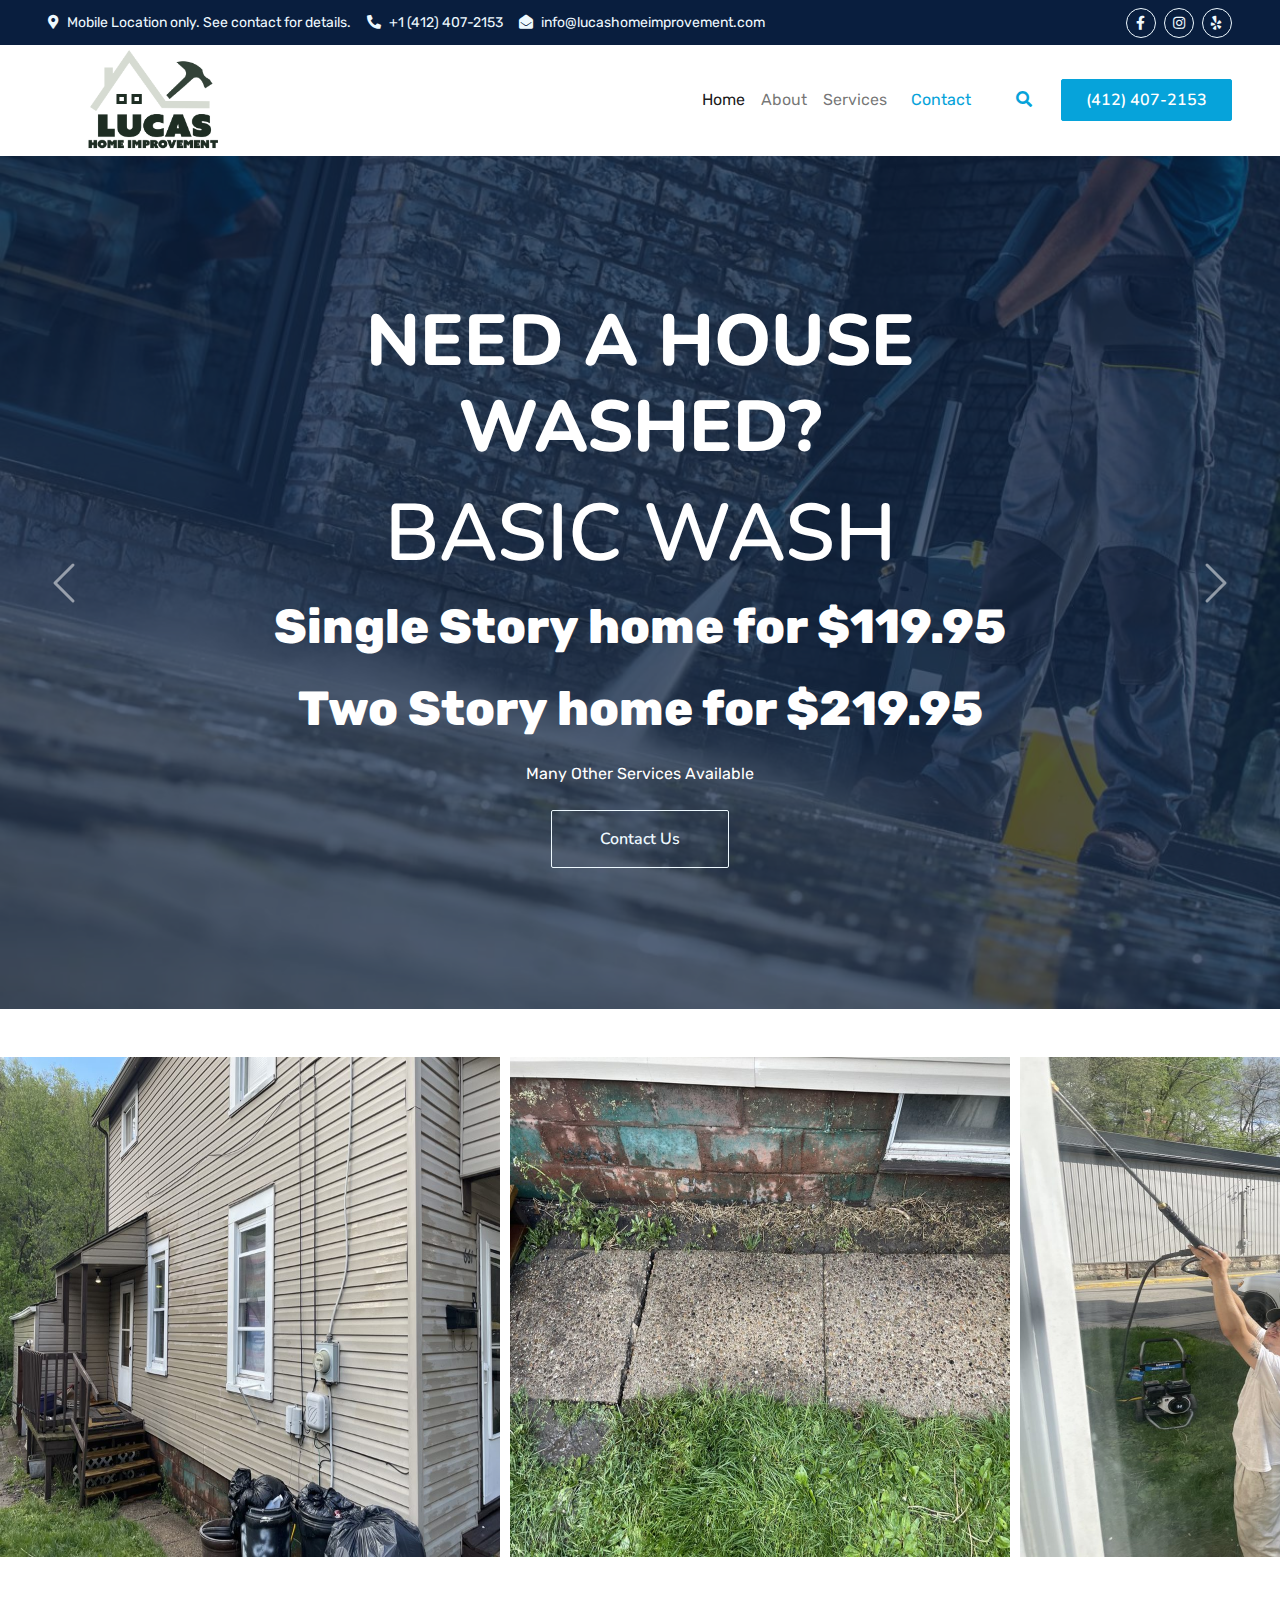
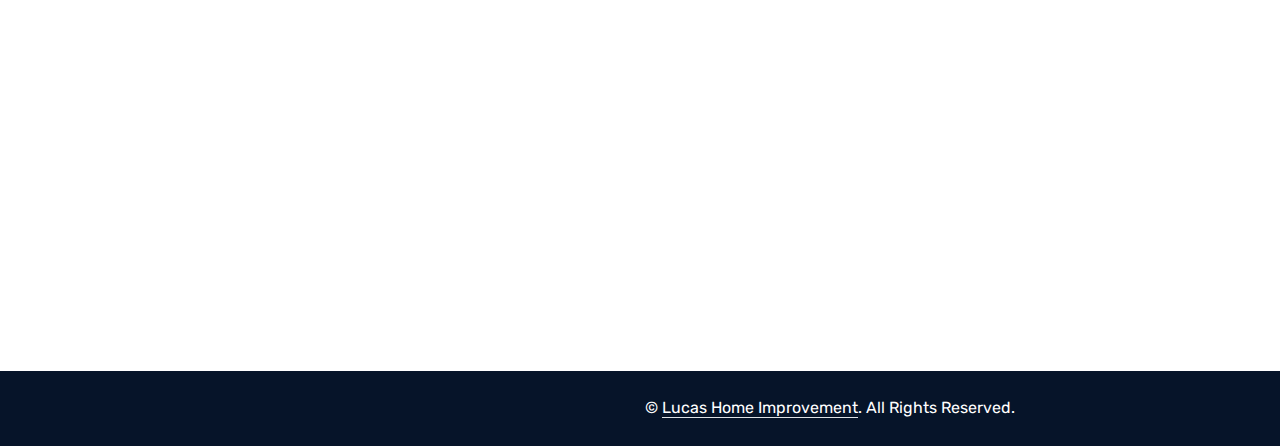
<file: index.html>
<!DOCTYPE html>
<html lang="en">

<head>
    <meta charset="utf-8">
    <title>Home - Lucas Home Improvement</title>
    <meta content="width=device-width, initial-scale=1.0" name="viewport">
    <meta content="Lucas Home Improvement" name="keywords">
    <meta content="Lucas Home Improvement" name="description">

    <!-- Favicon -->
    <link href="img/favicon.ico" rel="icon">

    <!-- Google Web Fonts -->
    <link rel="preconnect" href="https://fonts.googleapis.com">
    <link rel="preconnect" href="https://fonts.gstatic.com" crossorigin>
    <link href="https://fonts.googleapis.com/css2?family=Nunito:wght@400;600;700;800&family=Rubik:wght@400;500;600;700&display=swap" rel="stylesheet">

    <!-- Icon Font Stylesheet -->
    <link href="https://cdnjs.cloudflare.com/ajax/libs/font-awesome/5.10.0/css/all.min.css" rel="stylesheet">
    <link href="https://cdn.jsdelivr.net/npm/bootstrap-icons@1.4.1/font/bootstrap-icons.css" rel="stylesheet">

    <!-- Libraries Stylesheet -->
    <link href="lib/owlcarousel/assets/owl.carousel.min.css" rel="stylesheet">
    <link href="lib/animate/animate.min.css" rel="stylesheet">

    <!-- Customized Bootstrap Stylesheet -->
    <link href="css/bootstrap.min.css" rel="stylesheet">

    <!-- Template Stylesheet -->
    <link href="css/style.css" rel="stylesheet">
</head>

<body>
    <!-- Spinner Start -->
    <div id="spinner" class="show bg-white position-fixed translate-middle w-100 vh-100 top-50 start-50 d-flex align-items-center justify-content-center">
        <div class="spinner"></div>
    </div>
    <!-- Spinner End -->


    <!-- Topbar Start -->
    <div class="container-fluid bg-dark px-5 d-none d-lg-block">
        <div class="row gx-0">
            <div class="col-lg-8 text-center text-lg-start mb-2 mb-lg-0">
                <div class="d-inline-flex align-items-center" style="height: 45px;">
                    <small class="me-3 text-light"><i class="fa fa-map-marker-alt me-2"></i>Mobile Location only. See contact for details.</small>
                    <small class="me-3 text-light"><i class="fa fa-phone-alt me-2"></i>+1 (412) 407-2153</small>
                    <small class="text-light"><i class="fa fa-envelope-open me-2"></i>info@lucashomeimprovement.com</small>
                </div>
            </div>
            <div class="col-lg-4 text-center text-lg-end">
                <div class="d-inline-flex align-items-center" style="height: 45px;">
                    <a class="btn btn-sm btn-outline-light btn-sm-square rounded-circle me-2" href="https://www.facebook.com/profile.php?id=61556812724671"><i class="fab fa-facebook-f fw-normal"></i></a>
                    <a class="btn btn-sm btn-outline-light btn-sm-square rounded-circle me-2" href="https://www.instagram.com/lucashomeimprovementservice/"><i class="fab fa-instagram fw-normal"></i></a>
                    <a class="btn btn-sm btn-outline-light btn-sm-square rounded-circle" href="https://www.yelp.com/biz/lucas-home-improvement-freedom?uid=SwzxlEmP9JI47vqLZjA-yA&utm_source=ishare"><i class="fab fa-yelp fw-normal"></i></a>
                </div>
            </div>
        </div>
    </div>
    <!-- Topbar End -->


    <!-- Navbar & Carousel Start -->
    <div class="container-fluid position-relative p-0">
        <nav class="navbar navbar-expand-lg navbar-light px-5 py-3 py-lg-0">
            <a href="index.html" class="navbar-brand p-0">
                <img class= "navbar-brand" style="width: 130px;" src="./img/LucasHomeImprovement.png">
            </a>
            <button class="navbar-toggler" type="button" data-bs-toggle="collapse" data-bs-target="#navbarCollapse">
                <span class="fa fa-bars"></span>
            </button>
            <div class="collapse navbar-collapse" id="navbarCollapse">
                <div class="navbar-nav ms-auto py-0">
                    <a href="index.html" class="nav-item nav-link active">Home</a>
                    <a href="about.html" class="nav-item nav-link">About</a>
                    <a href="service.html" class="nav-item nav-link">Services</a>
                    <!-- <a href="service.html" class="nav-item nav-link">Services</a> -->
                    <!-- <div class="nav-item dropdown">
                        <a href="#" class="nav-link dropdown-toggle" data-bs-toggle="dropdown">Blog</a>
                        <div class="dropdown-menu m-0">
                            <a href="blog.html" class="dropdown-item">Blog Grid</a>
                            <a href="detail.html" class="dropdown-item">Blog Detail</a>
                        </div>
                    </div> -->
                    <!-- <div class="nav-item dropdown">
                        <a href="#" class="nav-link dropdown-toggle" data-bs-toggle="dropdown">Pages</a>
                        <div class="dropdown-menu m-0">
                            <a href="price.html" class="dropdown-item">Pricing Plan</a>
                            <a href="feature.html" class="dropdown-item">Our features</a>
                            <a href="team.html" class="dropdown-item">Team Members</a>
                            <a href="testimonial.html" class="dropdown-item">Testimonial</a>
                            <a href="quote.html" class="dropdown-item">Free Quote</a>
                        </div> -->
                    </div>
                    <a href="contact.html" class="nav-item nav-link">Contact</a>
                </div>
                <button type="button" class="btn text-primary ms-3" data-bs-toggle="modal" data-bs-target="#searchModal"><i class="fa fa-search"></i></button>
                <a href="tel:4124072153" class="btn btn-primary py-2 px-4 ms-3">(412) 407-2153</a>
            </div>
        </nav>

        <div id="header-carousel" class="carousel slide carousel-fade" data-bs-ride="carousel">
            <div class="carousel-inner">
                <div class="carousel-item active">
                    <img class="w-100" src="img/carousel-1.jpg" alt="Image">
                    <div class="carousel-caption d-flex flex-column align-items-center justify-content-center">
                        <div class="p-3" style="max-width: 900px; max-height: 900px;">
                            <h1 class="display-2 text-white text-uppercase mb-3 animated slideInDown">Need a House Washed?</h1>
                            <h5 class=" display-1 text-uppercase text-white mb-3 animated slideInDown">Basic Wash</h5>
                            <p class=" display-5 mb-md-4 animated zoomIn">Single Story home for $119.95</p>
                            <p class="display-5 mb-md-4 animated zoomIn">Two Story home for $219.95</p>
                            <p class="display-12 mb-md-4 animated zoomIn">Many Other Services Available</p>

                            <a href="contact.html" class="btn btn-outline-light py-md-3 px-md-5 animated slideInRight">Contact Us</a>
                        </div>
                    </div>
                </div>
                <div class="carousel-item">
                    <img class="w-100" src="img/carousel-2.jpg" alt="Image">
                    <div class="carousel-caption d-flex flex-column align-items-center justify-content-center">
                        <div class="p-2" style="max-width: 500px; max-height: 500px">
                            <h5 class="text-white text-uppercase mb-3 animated slideInDown">Tired of weeds in the cracks of your sidewalk?</h5>
                            <h1 class="display-1 text-white mb-md-4 animated zoomIn">Call Lucas Home Improvement Today</h1>
                            <a href="quote.html" class="btn btn-outline-light py-md-3 px-md-5 animated slideInRight">Free Quote</a>
                        </div>
                    </div>
                </div>
            </div>
            <button class="carousel-control-prev" type="button" data-bs-target="#header-carousel"
                data-bs-slide="prev">
                <span class="carousel-control-prev-icon" aria-hidden="true"></span>
                <span class="visually-hidden">Previous</span>
            </button>
            <button class="carousel-control-next" type="button" data-bs-target="#header-carousel"
                data-bs-slide="next">
                <span class="carousel-control-next-icon" aria-hidden="true"></span>
                <span class="visually-hidden">Next</span>
            </button>
        </div>
    </div>
    <!-- Navbar & Carousel End -->


    <!-- Full Screen Search Start -->
    <div class="modal fade" id="searchModal" tabindex="-1">
        <div class="modal-dialog modal-fullscreen">
            <div class="modal-content" style="background: rgba(9, 30, 62, .7);">
                <div class="modal-header border-0">
                    <button type="button" class="btn bg-white btn-close" data-bs-dismiss="modal" aria-label="Close"></button>
                </div>
                <div class="modal-body d-flex align-items-center justify-content-center">
                    <div class="input-group" style="max-width: 600px;">
                        <input type="text" class="form-control bg-transparent border-primary p-3" placeholder="Type search keyword">
                        <button class="btn btn-primary px-4"><i class="bi bi-search"></i></button>
                    </div>
                </div>
            </div>
        </div>
    </div>
    <!-- Full Screen Search End -->


    <!-- Facts Start -->
    <!-- <div class="container-fluid facts py-5 pt-lg-0">
        <div class="container py-5 pt-lg-0">
            <div class="row gx-0">
                <div class="col-lg-4 wow zoomIn" data-wow-delay="0.1s">
                    <div class="bg-primary shadow d-flex align-items-center justify-content-center p-4" style="height: 150px;">
                        <div class="bg-white d-flex align-items-center justify-content-center rounded mb-2" style="width: 60px; height: 60px;">
                            <i class="fa fa-users text-primary"></i>
                        </div>
                        <div class="ps-4">
                            <h5 class="text-white mb-0">Happy Clients</h5>
                            <h1 class="text-white mb-0" data-toggle="counter-up">12345</h1>
                        </div>
                    </div>
                </div>
                <div class="col-lg-4 wow zoomIn" data-wow-delay="0.3s">
                    <div class="bg-light shadow d-flex align-items-center justify-content-center p-4" style="height: 150px;">
                        <div class="bg-primary d-flex align-items-center justify-content-center rounded mb-2" style="width: 60px; height: 60px;">
                            <i class="fa fa-check text-white"></i>
                        </div>
                        <div class="ps-4">
                            <h5 class="text-primary mb-0">Projects Done</h5>
                            <h1 class="mb-0" data-toggle="counter-up">12345</h1>
                        </div>
                    </div>
                </div>
                <div class="col-lg-4 wow zoomIn" data-wow-delay="0.6s">
                    <div class="bg-primary shadow d-flex align-items-center justify-content-center p-4" style="height: 150px;">
                        <div class="bg-white d-flex align-items-center justify-content-center rounded mb-2" style="width: 60px; height: 60px;">
                            <i class="fa fa-award text-primary"></i>
                        </div>
                        <div class="ps-4">
                            <h5 class="text-white mb-0">Win Awards</h5>
                            <h1 class="text-white mb-0" data-toggle="counter-up">12345</h1>
                        </div>
                    </div>
                </div>
            </div>
        </div>
    </div> -->
    <!-- Facts Start -->


    <!-- About Start -->
    <!-- <div class="container-fluid py-5 wow fadeInUp" data-wow-delay="0.1s">
        <div class="container py-5">
            <div class="row g-5">
                <div class="col-lg-7">
                    <div class="section-title position-relative pb-3 mb-5">
                        <h5 class="fw-bold text-primary text-uppercase">About Us</h5>
                        <h1 class="mb-0">The Best Powerwashing Solution</h1>
                    </div>
                    <p class="mb-4">We are a family-owned business serving the Beaver County and Pittsburgh area. We have plenty of experience in residential powerwashing services. We handle all jobs big and small. Call today for your free quote.</p>
                    <div class="row g-0 mb-3">
                        <div class="col-sm-6 wow zoomIn" data-wow-delay="0.2s">
                            <h5 class="mb-3"><i class="fa fa-check text-primary me-3"></i>Family Owned</h5>
                            <h5 class="mb-3"><i class="fa fa-check text-primary me-3"></i>Professional Staff</h5>
                        </div>
                        <div class="col-sm-6 wow zoomIn" data-wow-delay="0.4s">
                            <h5 class="mb-3"><i class="fa fa-check text-primary me-3"></i>8am-7pm Telephone Support</h5>
                            <h5 class="mb-3"><i class="fa fa-check text-primary me-3"></i>Fair Prices</h5>
                        </div>
                    </div>
                    <div class="d-flex align-items-center mb-4 wow fadeIn" data-wow-delay="0.6s">
                        <div class="bg-primary d-flex align-items-center justify-content-center rounded" style="width: 60px; height: 60px;">
                            <i class="fa fa-phone-alt text-white"></i>
                        </div>
                        <div class="ps-4">
                            <h5 class="mb-2">Call to ask any question</h5>
                            <h4 class="text-primary mb-0">+1 (412) 407-2153</h4>
                        </div>
                    </div>
                    <a href="quote.html" class="btn btn-primary py-3 px-5 mt-3 wow zoomIn" data-wow-delay="0.9s">Request A Quote</a>
                </div>
                <div class="col-lg-5" style="min-height: 500px;">
                    <div class="position-relative h-100">
                        <img class="position-absolute w-100 h-100 rounded wow zoomIn" data-wow-delay="0.9s" src="img/carousel-1.jpg" style="object-fit: cover;">
                    </div>
                </div>
            </div>
        </div>
    </div> -->
    <!-- About End -->


    <!-- Features Start -->
    <!-- <div class="container-fluid py-5 wow fadeInUp" data-wow-delay="0.1s">
        <div class="container py-5">
            <div class="section-title text-center position-relative pb-3 mb-5 mx-auto" style="max-width: 600px;">
                <h5 class="fw-bold text-primary text-uppercase">Why Choose Us</h5>
                <h1 class="mb-0">We Are Here to Take Care of Your Cleaning Needs</h1>
            </div>
            <div class="row g-5">
                <div class="col-lg-4">
                    <div class="row g-5">
                        <div class="col-12 wow zoomIn" data-wow-delay="0.2s">
                            <div class="bg-primary rounded d-flex align-items-center justify-content-center mb-3" style="width: 60px; height: 60px;">
                                <i class="fa fa-cubes text-white"></i>
                            </div>
                            <h4>Best In Industry</h4>
                            <p class="mb-0">Magna sea eos sit dolor, ipsum amet lorem diam dolor eos et diam dolor</p>
                        </div>
                        <div class="col-12 wow zoomIn" data-wow-delay="0.6s">
                            <div class="bg-primary rounded d-flex align-items-center justify-content-center mb-3" style="width: 60px; height: 60px;">
                                <i class="fa fa-award text-white"></i>
                            </div>
                            <h4>Certified</h4>
                            <p class="mb-0">Magna sea eos sit dolor, ipsum amet lorem diam dolor eos et diam dolor</p>
                        </div>
                    </div>
                </div>
                <div class="col-lg-4  wow zoomIn" data-wow-delay="0.9s" style="min-height: 350px;">
                    <div class="position-relative h-100">
                        <img class="position-absolute w-100 h-100 rounded wow zoomIn" data-wow-delay="0.1s" src="img/carousel-2.jpg" style="object-fit: cover;">
                    </div>
                </div>
                <div class="col-lg-4">
                    <div class="row g-5">
                        <div class="col-12 wow zoomIn" data-wow-delay="0.4s">
                            <div class="bg-primary rounded d-flex align-items-center justify-content-center mb-3" style="width: 60px; height: 60px;">
                                <i class="fa fa-users-cog text-white"></i>
                            </div>
                            <h4>Professional Staff</h4>
                            <p class="mb-0">Magna sea eos sit dolor, ipsum amet lorem diam dolor eos et diam dolor</p>
                        </div>
                        <div class="col-12 wow zoomIn" data-wow-delay="0.8s">
                            <div class="bg-primary rounded d-flex align-items-center justify-content-center mb-3" style="width: 60px; height: 60px;">
                                <i class="fa fa-phone-alt text-white"></i>
                            </div>
                            <h4>24/7 Support</h4>
                            <p class="mb-0">Magna sea eos sit dolor, ipsum amet lorem diam dolor eos et diam dolor</p>
                        </div>
                    </div>
                </div>
            </div>
        </div>
    </div> -->
    <!-- Features Start -->


    <!-- Service Start -->
    <!-- <div class="container-fluid py-5 wow fadeInUp" data-wow-delay="0.1s">
        <div class="container py-5">
            <div class="section-title text-center position-relative pb-3 mb-5 mx-auto" style="max-width: 600px;">
                <h5 class="fw-bold text-primary text-uppercase">Our Services</h5>
                <h1 class="mb-0">Best Powerwashing Solutions for Your Successful Home</h1>
            </div>
            <div class="row g-5">
                <div class="col-lg-12 col-md-6 wow zoomIn" data-wow-delay="0.3s">
                    <div class="service-item bg-light rounded d-flex flex-column align-items-center justify-content-center text-center">
                        <h4>Services We Offer</h4>
                        <p class="mb-4"><b>Brick Cleaning, Driveway Cleaning, Siding Cleaning, Deck Cleaning, Window Cleaning, Garage Door Cleaning, Concrete Cleaning, Roof Cleaning, Grime removal, Patio Cleaning, Fence Cleaning, Heavy Equipment Cleaning, Walkway/Sidewalk Cleaning, Building Cleaning, and Window awning cleaning.</b>
                        </h4>
                        
                        <a class="btn btn-lg btn-primary rounded" href="quote.html">
                            <i class="bi bi-arrow-right"></i>
                        </a>
                    </div>
                </div> -->
                <!-- <div class="col-lg-4 col-md-6 wow zoomIn" data-wow-delay="0.6s">
                    <div class="service-item bg-light rounded d-flex flex-column align-items-center justify-content-center text-center">
                        <h4 class="mb-3"></h4>
                        <p class="m-0">Amet justo dolor lorem kasd amet magna sea stet eos vero lorem ipsum dolore sed</p>
                        <a class="btn btn-lg btn-primary rounded" href="">
                            <i class="bi bi-arrow-right"></i>
                        </a>
                    </div>
                </div>
                <div class="col-lg-4 col-md-6 wow zoomIn" data-wow-delay="0.9s">
                    <div class="service-item bg-light rounded d-flex flex-column align-items-center justify-content-center text-center">
                        <div class="service-icon">
                            <i class="fa fa-code text-white"></i>
                        </div>
                        <h4 class="mb-3">Web Development</h4>
                        <p class="m-0">Amet justo dolor lorem kasd amet magna sea stet eos vero lorem ipsum dolore sed</p>
                        <a class="btn btn-lg btn-primary rounded" href="">
                            <i class="bi bi-arrow-right"></i>
                        </a>
                    </div>
                </div>
                <div class="col-lg-4 col-md-6 wow zoomIn" data-wow-delay="0.3s">
                    <div class="service-item bg-light rounded d-flex flex-column align-items-center justify-content-center text-center">
                        <div class="service-icon">
                            <i class="fab fa-android text-white"></i>
                        </div>
                        <h4 class="mb-3">Apps Development</h4>
                        <p class="m-0">Amet justo dolor lorem kasd amet magna sea stet eos vero lorem ipsum dolore sed</p>
                        <a class="btn btn-lg btn-primary rounded" href="">
                            <i class="bi bi-arrow-right"></i>
                        </a>
                    </div>
                </div>
                <div class="col-lg-4 col-md-6 wow zoomIn" data-wow-delay="0.6s">
                    <div class="service-item bg-light rounded d-flex flex-column align-items-center justify-content-center text-center">
                        <div class="service-icon">
                            <i class="fa fa-search text-white"></i>
                        </div>
                        <h4 class="mb-3">SEO Optimization</h4>
                        <p class="m-0">Amet justo dolor lorem kasd amet magna sea stet eos vero lorem ipsum dolore sed</p>
                        <a class="btn btn-lg btn-primary rounded" href="">
                            <i class="bi bi-arrow-right"></i>
                        </a>
                    </div>
                </div>
                <div class="col-lg-4 col-md-6 wow zoomIn" data-wow-delay="0.9s">
                    <div class="position-relative bg-primary rounded h-100 d-flex flex-column align-items-center justify-content-center text-center p-5">
                        <h3 class="text-white mb-3">Call Us For Quote</h3>
                        <p class="text-white mb-3">Clita ipsum magna kasd rebum at ipsum amet dolor justo dolor est magna stet eirmod</p>
                        <h2 class="text-white mb-0">+012 345 6789</h2>
                    </div>
                </div>
            </div>
        </div> -->
    </div>
    <!-- Service End -->


    <!-- Pricing Plan Start -->
    <!-- <div class="container-fluid py-5 wow fadeInUp" data-wow-delay="0.1s">
        <div class="container py-5">
            <div class="section-title text-center position-relative pb-3 mb-5 mx-auto" style="max-width: 600px;">
                <h5 class="fw-bold text-primary text-uppercase">Pricing Plans</h5>
                <h1 class="mb-0">We are Offering Competitive Prices for Our Clients</h1>
            </div>
            <div class="row g-0">
                <div class="col-lg-4 wow slideInUp" data-wow-delay="0.6s">
                    <div class="bg-light rounded">
                        <div class="border-bottom py-4 px-5 mb-4">
                            <h4 class="text-primary mb-1">Basic Plan</h4>
                            <small class="text-uppercase">For Small Size Business</small>
                        </div>
                        <div class="p-5 pt-0">
                            <h1 class="display-5 mb-3">
                                <small class="align-top" style="font-size: 22px; line-height: 45px;">$</small>49.00<small
                                    class="align-bottom" style="font-size: 16px; line-height: 40px;">/ Month</small>
                            </h1>
                            <div class="d-flex justify-content-between mb-3"><span>HTML5 & CSS3</span><i class="fa fa-check text-primary pt-1"></i></div>
                            <div class="d-flex justify-content-between mb-3"><span>Bootstrap v5</span><i class="fa fa-check text-primary pt-1"></i></div>
                            <div class="d-flex justify-content-between mb-3"><span>Responsive Layout</span><i class="fa fa-times text-danger pt-1"></i></div>
                            <div class="d-flex justify-content-between mb-2"><span>Cross-browser Support</span><i class="fa fa-times text-danger pt-1"></i></div>
                            <a href="" class="btn btn-primary py-2 px-4 mt-4">Order Now</a>
                        </div>
                    </div>
                </div>
                <div class="col-lg-4 wow slideInUp" data-wow-delay="0.3s">
                    <div class="bg-white rounded shadow position-relative" style="z-index: 1;">
                        <div class="border-bottom py-4 px-5 mb-4">
                            <h4 class="text-primary mb-1">Standard Plan</h4>
                            <small class="text-uppercase">For Medium Size Business</small>
                        </div>
                        <div class="p-5 pt-0">
                            <h1 class="display-5 mb-3">
                                <small class="align-top" style="font-size: 22px; line-height: 45px;">$</small>99.00<small
                                    class="align-bottom" style="font-size: 16px; line-height: 40px;">/ Month</small>
                            </h1>
                            <div class="d-flex justify-content-between mb-3"><span>HTML5 & CSS3</span><i class="fa fa-check text-primary pt-1"></i></div>
                            <div class="d-flex justify-content-between mb-3"><span>Bootstrap v5</span><i class="fa fa-check text-primary pt-1"></i></div>
                            <div class="d-flex justify-content-between mb-3"><span>Responsive Layout</span><i class="fa fa-check text-primary pt-1"></i></div>
                            <div class="d-flex justify-content-between mb-2"><span>Cross-browser Support</span><i class="fa fa-times text-danger pt-1"></i></div>
                            <a href="" class="btn btn-primary py-2 px-4 mt-4">Order Now</a>
                        </div>
                    </div>
                </div>
                <div class="col-lg-4 wow slideInUp" data-wow-delay="0.9s">
                    <div class="bg-light rounded">
                        <div class="border-bottom py-4 px-5 mb-4">
                            <h4 class="text-primary mb-1">Advanced Plan</h4>
                            <small class="text-uppercase">For Large Size Business</small>
                        </div>
                        <div class="p-5 pt-0">
                            <h1 class="display-5 mb-3">
                                <small class="align-top" style="font-size: 22px; line-height: 45px;">$</small>149.00<small
                                    class="align-bottom" style="font-size: 16px; line-height: 40px;">/ Month</small>
                            </h1>
                            <div class="d-flex justify-content-between mb-3"><span>HTML5 & CSS3</span><i class="fa fa-check text-primary pt-1"></i></div>
                            <div class="d-flex justify-content-between mb-3"><span>Bootstrap v5</span><i class="fa fa-check text-primary pt-1"></i></div>
                            <div class="d-flex justify-content-between mb-3"><span>Responsive Layout</span><i class="fa fa-check text-primary pt-1"></i></div>
                            <div class="d-flex justify-content-between mb-2"><span>Cross-browser Support</span><i class="fa fa-check text-primary pt-1"></i></div>
                            <a href="" class="btn btn-primary py-2 px-4 mt-4">Order Now</a>
                        </div>
                    </div>
                </div>
            </div>
        </div>
    </div> -->
    <!-- Pricing Plan End -->


    <!-- Quote Start -->
    <!-- <div class="container-fluid py-5 wow fadeInUp" data-wow-delay="0.1s">
        <div class="container py-5">
            <div class="row g-5">
                <div class="col-lg-7">
                    <div class="section-title position-relative pb-3 mb-5">
                        <h5 class="fw-bold text-primary text-uppercase">Request A Quote</h5>
                        <h1 class="mb-0">Need A Free Quote? Please Feel Free to Contact Us</h1>
                    </div>
                    <div class="row gx-3">
                        <div class="col-sm-6 wow zoomIn" data-wow-delay="0.2s">
                            <h5 class="mb-4"><i class="fa fa-reply text-primary me-3"></i>Reply within 24 hours</h5>
                        </div>
                        <div class="col-sm-6 wow zoomIn" data-wow-delay="0.4s">
                            <h5 class="mb-4"><i class="fa fa-phone-alt text-primary me-3"></i>24 hrs telephone support</h5>
                        </div>
                    </div>
                    <p class="mb-4">Eirmod sed tempor lorem ut dolores. Aliquyam sit sadipscing kasd ipsum. Dolor ea et dolore et at sea ea at dolor, justo ipsum duo rebum sea invidunt voluptua. Eos vero eos vero ea et dolore eirmod et. Dolores diam duo invidunt lorem. Elitr ut dolores magna sit. Sea dolore sanctus sed et. Takimata takimata sanctus sed.</p>
                    <div class="d-flex align-items-center mt-2 wow zoomIn" data-wow-delay="0.6s">
                        <div class="bg-primary d-flex align-items-center justify-content-center rounded" style="width: 60px; height: 60px;">
                            <i class="fa fa-phone-alt text-white"></i>
                        </div>
                        <div class="ps-4">
                            <h5 class="mb-2">Call to ask any question</h5>
                            <h4 class="text-primary mb-0">+012 345 6789</h4>
                        </div>
                    </div>
                </div>
                <div class="col-lg-5">
                    <div class="bg-primary rounded h-100 d-flex align-items-center p-5 wow zoomIn" data-wow-delay="0.9s">
                        <form>
                            <div class="row g-3">
                                <div class="col-xl-12">
                                    <input type="text" class="form-control bg-light border-0" placeholder="Your Name" style="height: 55px;">
                                </div>
                                <div class="col-12">
                                    <input type="email" class="form-control bg-light border-0" placeholder="Your Email" style="height: 55px;">
                                </div>
                                <div class="col-12">
                                    <select class="form-select bg-light border-0" style="height: 55px;">
                                        <option selected>Select A Service</option>
                                        <option value="1">Service 1</option>
                                        <option value="2">Service 2</option>
                                        <option value="3">Service 3</option>
                                    </select>
                                </div>
                                <div class="col-12">
                                    <textarea class="form-control bg-light border-0" rows="3" placeholder="Message"></textarea>
                                </div>
                                <div class="col-12">
                                    <button class="btn btn-dark w-100 py-3" type="submit">Request A Quote</button>
                                </div>
                            </div>
                        </form>
                    </div>
                </div>
            </div>
        </div>
    </div> -->
    <!-- Quote End -->


    <!-- Testimonial Start -->
    <!-- <div class="container-fluid py-5 wow fadeInUp" data-wow-delay="0.1s">
        <div class="container py-5">
            <div class="section-title text-center position-relative pb-3 mb-4 mx-auto" style="max-width: 600px;">
                <h5 class="fw-bold text-primary text-uppercase">Testimonial</h5>
                <h1 class="mb-0">What Our Clients Say About Our Digital Services</h1>
            </div>
            <div class="owl-carousel testimonial-carousel wow fadeInUp" data-wow-delay="0.6s">
                <div class="testimonial-item bg-light my-4">
                    <div class="d-flex align-items-center border-bottom pt-5 pb-4 px-5">
                        <img class="img-fluid rounded" src="img/testimonial-1.jpg" style="width: 60px; height: 60px;" >
                        <div class="ps-4">
                            <h4 class="text-primary mb-1">Client Name</h4>
                            <small class="text-uppercase">Profession</small>
                        </div>
                    </div>
                    <div class="pt-4 pb-5 px-5">
                        Dolor et eos labore, stet justo sed est sed. Diam sed sed dolor stet amet eirmod eos labore diam
                    </div>
                </div>
                <div class="testimonial-item bg-light my-4">
                    <div class="d-flex align-items-center border-bottom pt-5 pb-4 px-5">
                        <img class="img-fluid rounded" src="img/testimonial-2.jpg" style="width: 60px; height: 60px;" >
                        <div class="ps-4">
                            <h4 class="text-primary mb-1">Client Name</h4>
                            <small class="text-uppercase">Profession</small>
                        </div>
                    </div>
                    <div class="pt-4 pb-5 px-5">
                        Dolor et eos labore, stet justo sed est sed. Diam sed sed dolor stet amet eirmod eos labore diam
                    </div>
                </div>
                <div class="testimonial-item bg-light my-4">
                    <div class="d-flex align-items-center border-bottom pt-5 pb-4 px-5">
                        <img class="img-fluid rounded" src="img/testimonial-3.jpg" style="width: 60px; height: 60px;" >
                        <div class="ps-4">
                            <h4 class="text-primary mb-1">Client Name</h4>
                            <small class="text-uppercase">Profession</small>
                        </div>
                    </div>
                    <div class="pt-4 pb-5 px-5">
                        Dolor et eos labore, stet justo sed est sed. Diam sed sed dolor stet amet eirmod eos labore diam
                    </div>
                </div>
                <div class="testimonial-item bg-light my-4">
                    <div class="d-flex align-items-center border-bottom pt-5 pb-4 px-5">
                        <img class="img-fluid rounded" src="img/testimonial-4.jpg" style="width: 60px; height: 60px;" >
                        <div class="ps-4">
                            <h4 class="text-primary mb-1">Client Name</h4>
                            <small class="text-uppercase">Profession</small>
                        </div>
                    </div>
                    <div class="pt-4 pb-5 px-5">
                        Dolor et eos labore, stet justo sed est sed. Diam sed sed dolor stet amet eirmod eos labore diam
                    </div>
                </div>
            </div>
        </div>
    </div> -->
    <!-- Testimonial End -->


    <!-- Team Start -->
    <!-- <div class="container-fluid py-5 wow fadeInUp" data-wow-delay="0.1s">
        <div class="container py-5">
            <div class="section-title text-center position-relative pb-3 mb-5 mx-auto" style="max-width: 600px;">
                <h5 class="fw-bold text-primary text-uppercase">Team Members</h5>
                <h1 class="mb-0">Professional Staff Ready to Help</h1>
            </div>
            <div class="row g-5">
                <div class="col-lg-6 wow slideInUp" data-wow-delay="0.3s">
                    <div class="team-item bg-light rounded overflow-hidden">
                        <div class="team-img position-relative overflow-hidden">
                            <img class="img-fluid w-100" src="img/team-1.jpg" alt="">
                            <div class="team-social">
                                <a class="btn btn-lg btn-primary btn-lg-square rounded" href=""><i class="fab fa-twitter fw-normal"></i></a>
                                <a class="btn btn-lg btn-primary btn-lg-square rounded" href=""><i class="fab fa-facebook-f fw-normal"></i></a>
                                <a class="btn btn-lg btn-primary btn-lg-square rounded" href=""><i class="fab fa-instagram fw-normal"></i></a>
                                <a class="btn btn-lg btn-primary btn-lg-square rounded" href=""><i class="fab fa-linkedin-in fw-normal"></i></a>
                            </div>
                        </div>
                        <div class="text-center py-4">
                            <h4 class="text-primary">Chase Lucas</h4>
                            <p class="text-uppercase m-0">CEO/Independent Contractor</p>
                        </div>
                    </div>
                </div>
                <div class="col-lg-6 wow slideInUp" data-wow-delay="0.6s">
                    <div class="team-item bg-light rounded overflow-hidden">
                        <div class="team-img position-relative overflow-hidden">
                            <img class="img-fluid w-100" src="img/team-2.jpg" alt="">
                            <div class="team-social">
                                <a class="btn btn-lg btn-primary btn-lg-square rounded" href=""><i class="fab fa-twitter fw-normal"></i></a>
                                <a class="btn btn-lg btn-primary btn-lg-square rounded" href=""><i class="fab fa-facebook-f fw-normal"></i></a>
                                <a class="btn btn-lg btn-primary btn-lg-square rounded" href=""><i class="fab fa-instagram fw-normal"></i></a>
                                <a class="btn btn-lg btn-primary btn-lg-square rounded" href=""><i class="fab fa-linkedin-in fw-normal"></i></a>
                            </div>
                        </div>
                        <div class="text-center py-4">
                            <h4 class="text-primary">Mary Clayton</h4>
                            <p class="text-uppercase m-0">Marketing Director/Web Designer</p>
                        </div>
                    </div>
                </div> -->
                <!-- <div class="col-lg-4 wow slideInUp" data-wow-delay="0.9s">
                    <div class="team-item bg-light rounded overflow-hidden">
                        <div class="team-img position-relative overflow-hidden">
                            <img class="img-fluid w-100" src="img/team-3.jpg" alt="">
                            <div class="team-social">
                                <a class="btn btn-lg btn-primary btn-lg-square rounded" href=""><i class="fab fa-twitter fw-normal"></i></a>
                                <a class="btn btn-lg btn-primary btn-lg-square rounded" href=""><i class="fab fa-facebook-f fw-normal"></i></a>
                                <a class="btn btn-lg btn-primary btn-lg-square rounded" href=""><i class="fab fa-instagram fw-normal"></i></a>
                                <a class="btn btn-lg btn-primary btn-lg-square rounded" href=""><i class="fab fa-linkedin-in fw-normal"></i></a>
                            </div>
                        </div>
                        <div class="text-center py-4">
                            <h4 class="text-primary">Full Name</h4>
                            <p class="text-uppercase m-0">Designation</p>
                        </div>
                    </div>
                </div> -->
            <!-- </div>
        </div>
    </div> -->
    <!-- Team End -->


    <!-- Blog Start -->
    <!-- <div class="container-fluid py-5 wow fadeInUp" data-wow-delay="0.1s">
        <div class="container py-5">
            <div class="section-title text-center position-relative pb-3 mb-5 mx-auto" style="max-width: 600px;">
                <h5 class="fw-bold text-primary text-uppercase">Latest Blog</h5>
                <h1 class="mb-0">Read The Latest Articles from Our Blog Post</h1>
            </div>
            <div class="row g-5">
                <div class="col-lg-4 wow slideInUp" data-wow-delay="0.3s">
                    <div class="blog-item bg-light rounded overflow-hidden">
                        <div class="blog-img position-relative overflow-hidden">
                            <img class="img-fluid" src="img/blog-1.jpg" alt="">
                            <a class="position-absolute top-0 start-0 bg-primary text-white rounded-end mt-5 py-2 px-4" href="">Web Design</a>
                        </div>
                        <div class="p-4">
                            <div class="d-flex mb-3">
                                <small class="me-3"><i class="far fa-user text-primary me-2"></i>John Doe</small>
                                <small><i class="far fa-calendar-alt text-primary me-2"></i>01 Jan, 2045</small>
                            </div>
                            <h4 class="mb-3">How to build a website</h4>
                            <p>Dolor et eos labore stet justo sed est sed sed sed dolor stet amet</p>
                            <a class="text-uppercase" href="">Read More <i class="bi bi-arrow-right"></i></a>
                        </div>
                    </div>
                </div>
                <div class="col-lg-4 wow slideInUp" data-wow-delay="0.6s">
                    <div class="blog-item bg-light rounded overflow-hidden">
                        <div class="blog-img position-relative overflow-hidden">
                            <img class="img-fluid" src="img/blog-2.jpg" alt="">
                            <a class="position-absolute top-0 start-0 bg-primary text-white rounded-end mt-5 py-2 px-4" href="">Web Design</a>
                        </div>
                        <div class="p-4">
                            <div class="d-flex mb-3">
                                <small class="me-3"><i class="far fa-user text-primary me-2"></i>John Doe</small>
                                <small><i class="far fa-calendar-alt text-primary me-2"></i>01 Jan, 2045</small>
                            </div>
                            <h4 class="mb-3">How to build a website</h4>
                            <p>Dolor et eos labore stet justo sed est sed sed sed dolor stet amet</p>
                            <a class="text-uppercase" href="">Read More <i class="bi bi-arrow-right"></i></a>
                        </div>
                    </div>
                </div>
                <div class="col-lg-4 wow slideInUp" data-wow-delay="0.9s">
                    <div class="blog-item bg-light rounded overflow-hidden">
                        <div class="blog-img position-relative overflow-hidden">
                            <img class="img-fluid" src="img/blog-3.jpg" alt="">
                            <a class="position-absolute top-0 start-0 bg-primary text-white rounded-end mt-5 py-2 px-4" href="">Web Design</a>
                        </div>
                        <div class="p-4">
                            <div class="d-flex mb-3">
                                <small class="me-3"><i class="far fa-user text-primary me-2"></i>John Doe</small>
                                <small><i class="far fa-calendar-alt text-primary me-2"></i>01 Jan, 2045</small>
                            </div>
                            <h4 class="mb-3">How to build a website</h4>
                            <p>Dolor et eos labore stet justo sed est sed sed sed dolor stet amet</p>
                            <a class="text-uppercase" href="">Read More <i class="bi bi-arrow-right"></i></a>
                        </div>
                    </div>
                </div>
            </div>
        </div>
    </div> -->
    <!-- Blog Start -->


    <!-- Vendor Start -->
    <!-- <div class="container-fluid py-5 wow fadeInUp" data-wow-delay="0.1s">
        <div class="container py-5 mb-5">
            <div class="bg-white">
                <div class="owl-carousel vendor-carousel">
                    <img src="img/vendor-1.jpg" alt="">
                    <img src="img/vendor-2.jpg" alt="">
                    <img src="img/vendor-3.jpg" alt="">
                    <img src="img/vendor-4.jpg" alt="">
                    <img src="img/vendor-5.jpg" alt="">
                    <img src="img/vendor-6.jpg" alt="">
                    <img src="img/vendor-7.jpg" alt="">
                    <img src="img/vendor-8.jpg" alt="">
                    <img src="img/vendor-9.jpg" alt="">
                </div>
            </div>
        </div>
    </div> -->
    <!-- Vendor End -->

    <!-- Bottom Carousel Start -->
    <br>
    <br>
    <div class="owl-carousel owl-theme col-lg-12">
        <div class="item"><img src="./img/1.jpg" alt="home powerwashing" style="width: 500px; height: 500px;"></div>
        <div class="item"><img src="./img/2.jpg" alt="home powerwashing" style="width: 500px; height: 500px;"></div>
        <div class="item"><img src="./img/3.jpg" alt="home powerwashing" style="width: 500px; height: 500px;"></div>
        <div class="item"><img src="./img/4.jpg" alt="home powerwashing" style="width: 500px; height: 500px;"></div>
        <div class="item"><img src="./img/5.jpg" alt="home powerwashing" style="width: 500px; height: 500px;"></div>

    </div>
<!-- Bottom Carousel End -->

    <!-- Footer Start -->
    <div class="container-fluid bg-dark text-light mt-5 wow fadeInUp" data-wow-delay="0.1s">
        <div class="container">
            <div class="row gx-5">
                <div class="col-lg-4 col-md-6 footer-about">
                    <div class="d-flex flex-column align-items-center justify-content-center text-center h-100 bg-primary p-4">
                        <a href="index.html" class="navbar-brand">
                            <img src="./img/LucasHomeImprovement.png" style="max-width: 150px;"/>
                        </a>
                        <p class="mt-3 mb-4">Call us for a free quote!</p>
                        <a href="tel:4124072153" class="btn btn-dark py-2 px-4 ms-3">(412) 407-2153</a>
                    </div>
                </div>
                <div class="col-lg-8 col-md-6">
                    <div class="row gx-5">
                        <div class="col-lg-4 col-md-12 pt-5 mb-5">
                            <div class="section-title section-title-sm position-relative pb-3 mb-4">
                                <h3 class="text-light mb-0">Get In Touch</h3>
                            </div>
                            <div class="d-flex mb-2">
                                <i class="bi bi-geo-alt text-primary me-2"></i>
                                <p class="mb-0">Mobile location only. See contact for details.</p>
                            </div>
                            <div class="d-flex mb-2">
                                <i class="bi bi-envelope-open text-primary me-2"></i>
                                <p class="mb-0">info
                                    @lucashomeimprovement.com</p>
                            </div>
                            <div class="d-flex mb-2">
                                <i class="bi bi-telephone text-primary me-2"></i>
                                <p class="mb-0">+1 (412) 407-2153</p>
                            </div>
                            <div class="d-flex mt-4">
                                <a class="btn btn-primary btn-square me-2" href="https://www.yelp.com/biz/lucas-home-improvement-freedom?uid=SwzxlEmP9JI47vqLZjA-yA&utm_source=ishare"><i class="fab fa-yelp fw-normal"></i></a>
                                <a class="btn btn-primary btn-square me-2" href="https://www.facebook.com/profile.php?id=61556812724671"><i class="fab fa-facebook-f fw-normal"></i></a>
                                <!-- <a class="btn btn-primary btn-square me-2" href="#"><i class="fab fa-linkedin-in fw-normal"></i></a> -->
                                <a class="btn btn-primary btn-square" href="https://www.instagram.com/lucashomeimprovementservice/"><i class="fab fa-instagram fw-normal"></i></a>
                            </div>
                        </div>
                        <div class="col-lg-4 col-md-12 pt-0 pt-lg-5 mb-5">
                            <div class="section-title section-title-sm position-relative pb-3 mb-4">
                                <h3 class="text-light mb-0">Quick Links</h3>
                            </div>
                            <div class="link-animated d-flex flex-column justify-content-start">
                                <a class="text-light mb-2" href="index.html"><i class="bi bi-arrow-right text-primary me-2"></i>Home</a>
                                <a class="text-light mb-2" href="about.html"><i class="bi bi-arrow-right text-primary me-2"></i>About Us</a>
                                <a class="text-light" href="contact.html"><i class="bi bi-arrow-right text-primary me-2"></i>Contact Us</a>
                            </div>
                        </div>
                    </div>
                </div>
            </div>
        </div>
    </div>
    <div class="container-fluid text-white" style="background: #061429;">
        <div class="container text-center">
            <div class="row justify-content-end">
                <div class="col-lg-8 col-md-6">
                    <div class="d-flex align-items-center justify-content-center" style="height: 75px;">
                        <p class="mb-0">&copy; <a class="text-white border-bottom" href="index.html">Lucas Home Improvement</a>. All Rights Reserved. 
						
                    </div>
                </div>
            </div>
        </div>
    </div>
    <!-- Footer End -->


    <!-- Back to Top -->
    <a href="index.html" class="btn btn-lg btn-primary btn-lg-square rounded back-to-top"><i class="bi bi-arrow-up"></i></a>


    <!-- JavaScript Libraries -->
    <script src="https://code.jquery.com/jquery-3.4.1.min.js"></script>
    <script src="https://cdn.jsdelivr.net/npm/bootstrap@5.0.0/dist/js/bootstrap.bundle.min.js"></script>
    <script src="lib/wow/wow.min.js"></script>
    <script src="lib/easing/easing.min.js"></script>
    <script src="lib/waypoints/waypoints.min.js"></script>
    <script src="lib/counterup/counterup.min.js"></script>
    <script src="lib/owlcarousel/owl.carousel.min.js"></script>

    <!-- Template Javascript -->
    <script src="js/main.js"></script>
</body>

</html>
</file>
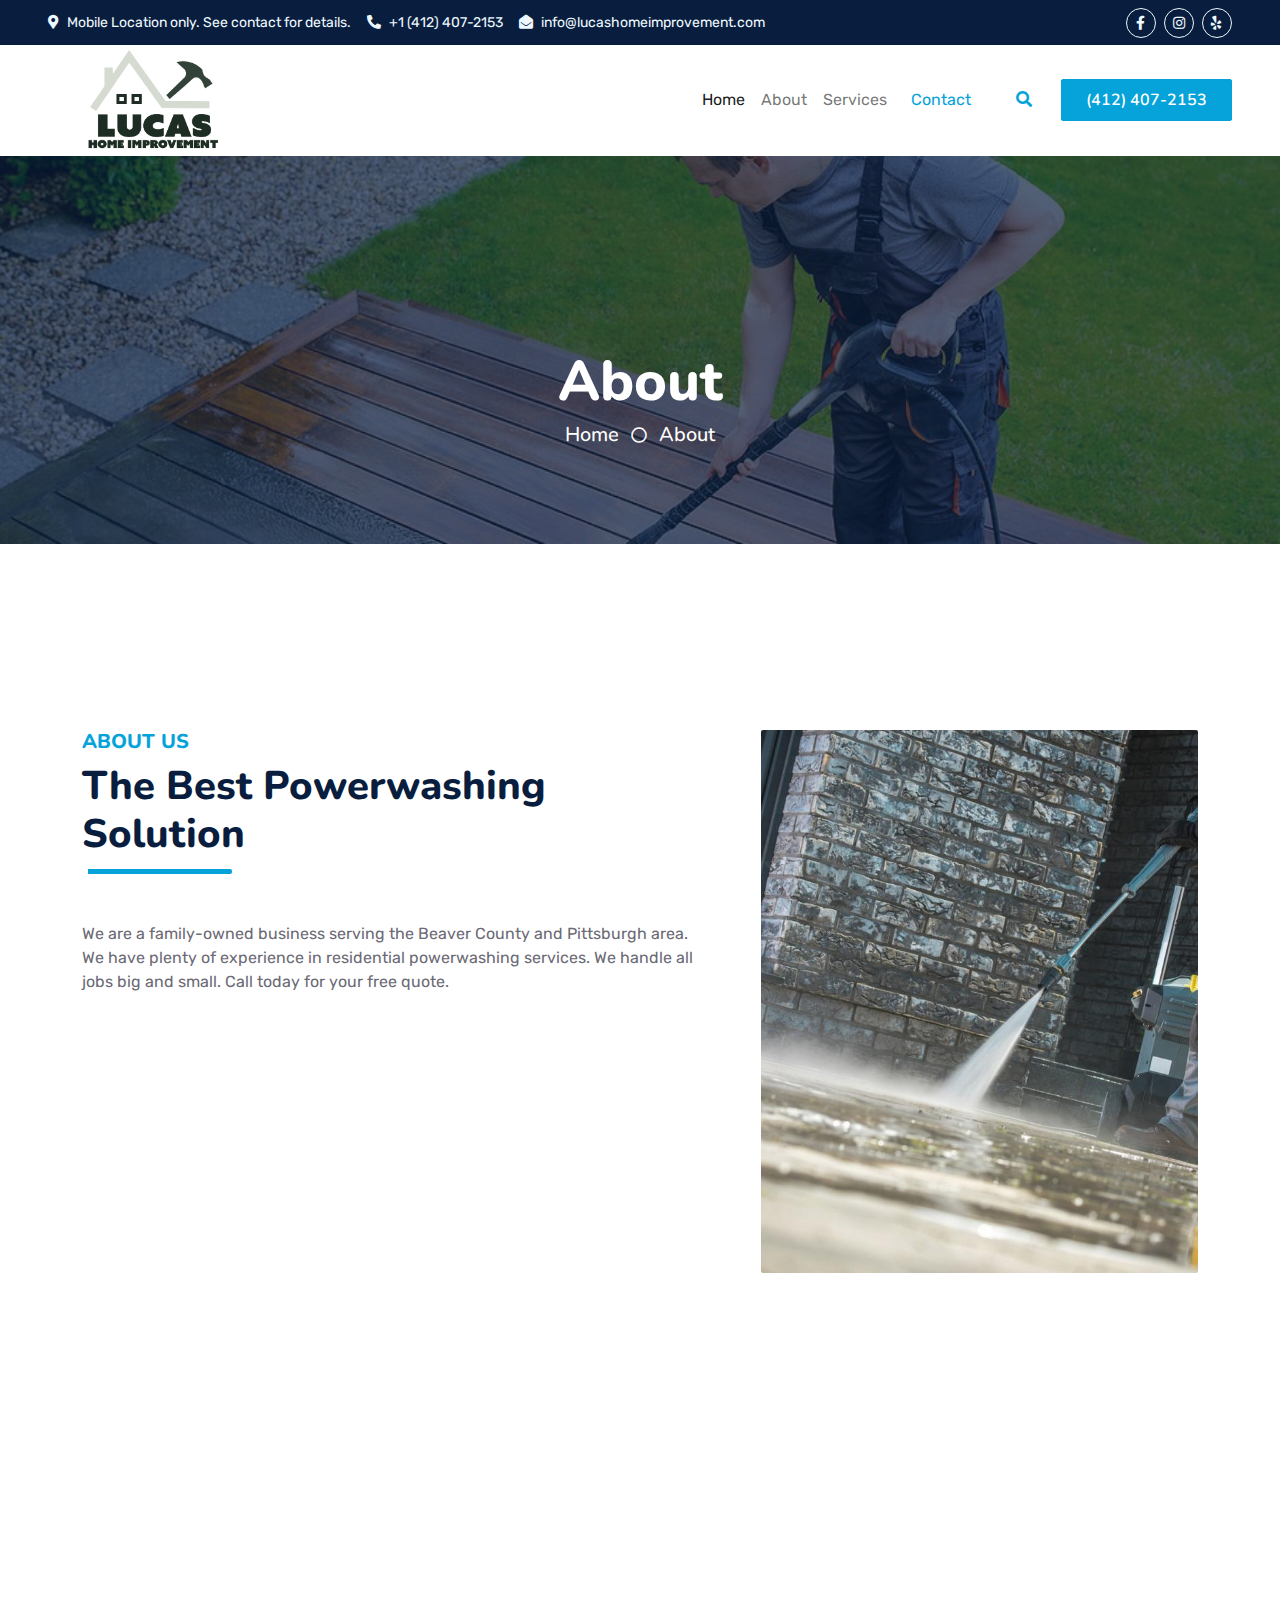
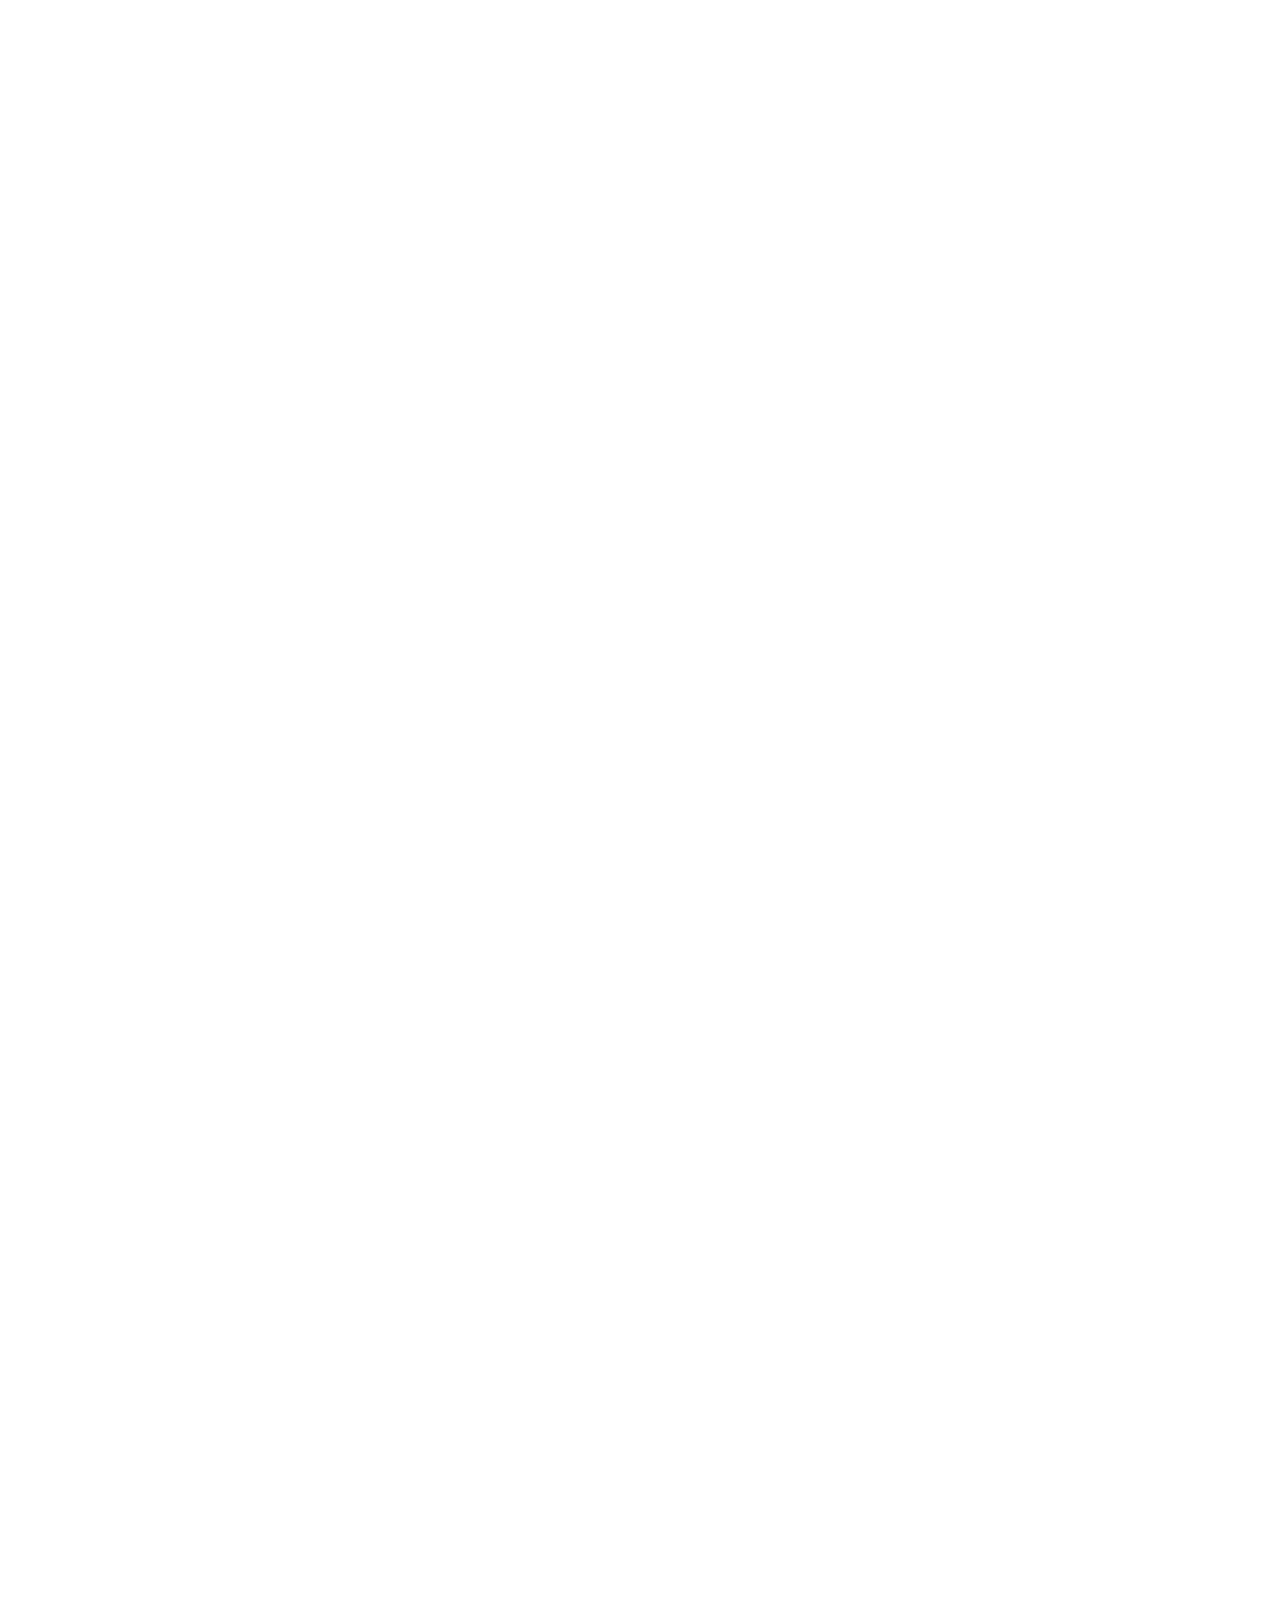
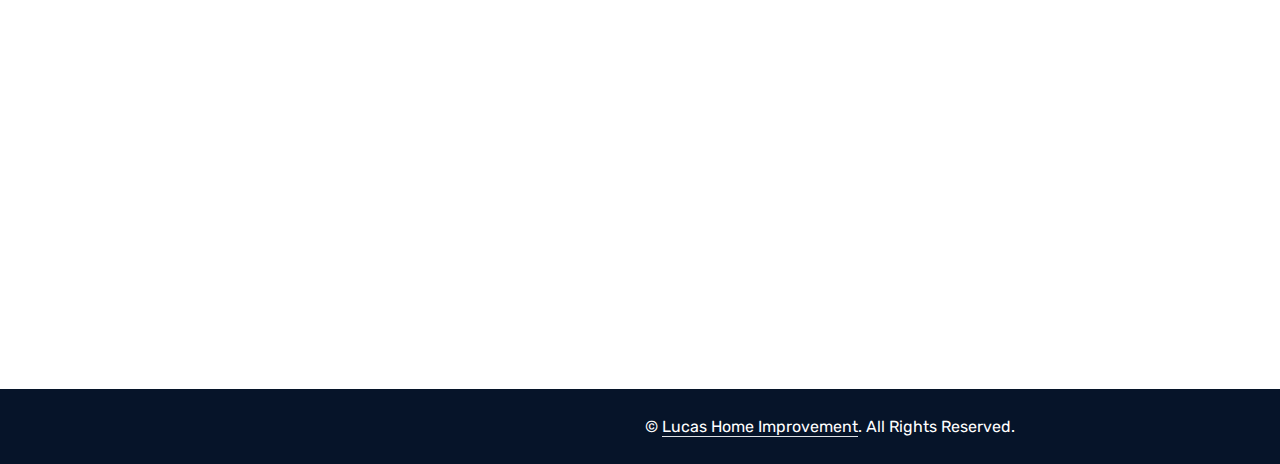
<file: about.html>
<!DOCTYPE html>
<html lang="en">

<head>
    <meta charset="utf-8">
    <title>About - Lucas Home Improvement</title>
    <meta content="width=device-width, initial-scale=1.0" name="viewport">
    <meta content="Lucas Home Improvement" name="keywords">
    <meta content="Lucas Home Improvement" name="description">

    <!-- Favicon -->
    <link href="img/favicon.ico" rel="icon">

    <!-- Google Web Fonts -->
    <link rel="preconnect" href="https://fonts.googleapis.com">
    <link rel="preconnect" href="https://fonts.gstatic.com" crossorigin>
    <link href="https://fonts.googleapis.com/css2?family=Nunito:wght@400;600;700;800&family=Rubik:wght@400;500;600;700&display=swap" rel="stylesheet">

    <!-- Icon Font Stylesheet -->
    <link href="https://cdnjs.cloudflare.com/ajax/libs/font-awesome/5.10.0/css/all.min.css" rel="stylesheet">
    <link href="https://cdn.jsdelivr.net/npm/bootstrap-icons@1.4.1/font/bootstrap-icons.css" rel="stylesheet">

    <!-- Libraries Stylesheet -->
    <link href="lib/owlcarousel/assets/owl.carousel.min.css" rel="stylesheet">
    <link href="lib/animate/animate.min.css" rel="stylesheet">

    <!-- Customized Bootstrap Stylesheet -->
    <link href="css/bootstrap.min.css" rel="stylesheet">

    <!-- Template Stylesheet -->
    <link href="css/style.css" rel="stylesheet">
</head>

<body>
    <!-- Spinner Start -->
    <div id="spinner" class="show bg-white position-fixed translate-middle w-100 vh-100 top-50 start-50 d-flex align-items-center justify-content-center">
        <div class="spinner"></div>
    </div>
    <!-- Spinner End -->


    <!-- Topbar Start -->
    <div class="container-fluid bg-dark px-5 d-none d-lg-block">
        <div class="row gx-0">
            <div class="col-lg-8 text-center text-lg-start mb-2 mb-lg-0">
                <div class="d-inline-flex align-items-center" style="height: 45px;">
                    <small class="me-3 text-light"><i class="fa fa-map-marker-alt me-2"></i>Mobile Location only. See contact for details.</small>
                    <small class="me-3 text-light"><i class="fa fa-phone-alt me-2"></i>+1 (412) 407-2153</small>
                    <small class="text-light"><i class="fa fa-envelope-open me-2"></i>info@lucashomeimprovement.com</small>
                </div>
            </div>
            <div class="col-lg-4 text-center text-lg-end">
                <div class="d-inline-flex align-items-center" style="height: 45px;">
                    <a class="btn btn-sm btn-outline-light btn-sm-square rounded-circle me-2" href="https://www.facebook.com/profile.php?id=61556812724671"><i class="fab fa-facebook-f fw-normal"></i></a>
                    <a class="btn btn-sm btn-outline-light btn-sm-square rounded-circle me-2" href="https://www.instagram.com/lucashomeimprovementservice/"><i class="fab fa-instagram fw-normal"></i></a>
                    <a class="btn btn-sm btn-outline-light btn-sm-square rounded-circle" href="https://www.yelp.com/biz/lucas-home-improvement-freedom?uid=SwzxlEmP9JI47vqLZjA-yA&utm_source=ishare"><i class="fab fa-yelp fw-normal"></i></a>
                </div>
            </div>
        </div>
    </div>
    <!-- Topbar End -->


    <!-- Navbar Start -->
    <div class="container-fluid position-relative p-0">
        <nav class="navbar navbar-expand-lg navbar-light px-5 py-3 py-lg-0">
            <a href="index.html" class="navbar-brand p-0">
                <img class= "navbar-brand" style="width: 130px;" src="./img/LucasHomeImprovement.png">
            </a>
            <button class="navbar-toggler" type="button" data-bs-toggle="collapse" data-bs-target="#navbarCollapse">
                <span class="fa fa-bars"></span>
            </button>
            <div class="collapse navbar-collapse" id="navbarCollapse">
                <div class="navbar-nav ms-auto py-0">
                    <a href="index.html" class="nav-item nav-link active">Home</a>
                    <a href="about.html" class="nav-item nav-link">About</a>
                    <a href="service.html" class="nav-item nav-link">Services</a>
                    <!-- <a href="service.html" class="nav-item nav-link">Services</a> -->
                    <!-- <div class="nav-item dropdown">
                        <a href="#" class="nav-link dropdown-toggle" data-bs-toggle="dropdown">Blog</a>
                        <div class="dropdown-menu m-0">
                            <a href="blog.html" class="dropdown-item">Blog Grid</a>
                            <a href="detail.html" class="dropdown-item">Blog Detail</a>
                        </div>
                    </div> -->
                    <!-- <div class="nav-item dropdown">
                        <a href="#" class="nav-link dropdown-toggle" data-bs-toggle="dropdown">Pages</a>
                        <div class="dropdown-menu m-0">
                            <a href="price.html" class="dropdown-item">Pricing Plan</a>
                            <a href="feature.html" class="dropdown-item">Our features</a>
                            <a href="team.html" class="dropdown-item">Team Members</a>
                            <a href="testimonial.html" class="dropdown-item">Testimonial</a>
                            <a href="quote.html" class="dropdown-item">Free Quote</a>
                        </div> -->
                    </div>
                    <a href="contact.html" class="nav-item nav-link">Contact</a>
                </div>
                <butaton type="button" class="btn text-primary ms-3" data-bs-toggle="modal" data-bs-target="#searchModal"><i class="fa fa-search"></i></butaton>
                <a href="tel:4124072153" class="btn btn-primary py-2 px-4 ms-3">(412) 407-2153</a>
            </div>
        </nav>

        <div class="container-fluid bg-primary py-5 bg-header" style="margin-bottom: 90px;">
            <div class="row py-5">
                <div class="col-12 pt-lg-5 mt-lg-5 text-center">
                    <h1 class="display-4 text-white animated zoomIn">About</h1>
                    <a href="" class="h5 text-white">Home</a>
                    <i class="far fa-circle text-white px-2"></i>
                    <a href="" class="h5 text-white">About</a>
                </div>
            </div>
        </div>
    </div>
    <!-- Navbar End -->


    <!-- Full Screen Search Start -->
    <div class="modal fade" id="searchModal" tabindex="-1">
        <div class="modal-dialog modal-fullscreen">
            <div class="modal-content" style="background: rgba(9, 30, 62, .7);">
                <div class="modal-header border-0">
                    <button type="button" class="btn bg-white btn-close" data-bs-dismiss="modal" aria-label="Close"></button>
                </div>
                <div class="modal-body d-flex align-items-center justify-content-center">
                    <div class="input-group" style="max-width: 600px;">
                        <input type="text" class="form-control bg-transparent border-primary p-3" placeholder="Type search keyword">
                        <button class="btn btn-primary px-4"><i class="bi bi-search"></i></button>
                    </div>
                </div>
            </div>
        </div>
    </div>
    <!-- Full Screen Search End -->
    <div class="container-fluid py-5 wow fadeInUp" data-wow-delay="0.1s">
        <div class="container py-5">
            <div class="row g-5">
                <div class="col-lg-7">
                    <div class="section-title position-relative pb-3 mb-5">
                        <h5 class="fw-bold text-primary text-uppercase">About Us</h5>
                        <h1 class="mb-0">The Best Powerwashing Solution</h1>
                    </div>
                    <p class="mb-4">We are a family-owned business serving the Beaver County and Pittsburgh area. We have plenty of experience in residential powerwashing services. We handle all jobs big and small. Call today for your free quote.</p>
                    <div class="row g-0 mb-3">
                        <div class="col-sm-6 wow zoomIn" data-wow-delay="0.2s">
                            <h5 class="mb-3"><i class="fa fa-check text-primary me-3"></i>Family Owned</h5>
                            <h5 class="mb-3"><i class="fa fa-check text-primary me-3"></i>Professional Staff</h5>
                        </div>
                        <div class="col-sm-6 wow zoomIn" data-wow-delay="0.4s">
                            <h5 class="mb-3"><i class="fa fa-check text-primary me-3"></i>8am-7pm Telephone Support</h5>
                            <h5 class="mb-3"><i class="fa fa-check text-primary me-3"></i>Fair Prices</h5>
                        </div>
                    </div>
                    <div class="d-flex align-items-center mb-4 wow fadeIn" data-wow-delay="0.6s">
                        <div class="bg-primary d-flex align-items-center justify-content-center rounded" style="width: 60px; height: 60px;">
                            <i class="fa fa-phone-alt text-white"></i>
                        </div>
                        <div class="ps-4">
                            <h5 class="mb-2">Call to ask any question</h5>
                            <h4 class="text-primary mb-0">+1 (412) 407-2153</h4>
                        </div>
                    </div>
                    <a href="quote.html" class="btn btn-primary py-3 px-5 mt-3 wow zoomIn" data-wow-delay="0.9s">Request A Quote</a>
                </div>
                <div class="col-lg-5" style="min-height: 500px;">
                    <div class="position-relative h-100">
                        <img class="position-absolute w-100 h-100 rounded wow zoomIn" data-wow-delay="0.9s" src="img/carousel-1.jpg" style="object-fit: cover;">
                    </div>
                </div>
            </div>
        </div>
    </div>

 <div class="container-fluid py-5 wow fadeInUp" data-wow-delay="0.1s">
        <div class="container py-5">
            <div class="section-title text-center position-relative pb-3 mb-5 mx-auto" style="max-width: 600px;">
                <h5 class="fw-bold text-primary text-uppercase">Why Choose Us</h5>
                <h1 class="mb-0">We Are Here to Take Care of Your Cleaning Needs</h1>
            </div>
            <div class="row g-5">
                <div class="col-lg-4">
                    <div class="row g-5">
                        <div class="col-12 wow zoomIn" data-wow-delay="0.2s">
                            <div class="bg-primary rounded d-flex align-items-center justify-content-center mb-3" style="width: 60px; height: 60px;">
                                <i class="fa fa-cubes text-white"></i>
                            </div>
                            <h4>Located in Beaver County and Pittsburgh Area</h4>
                            <p class="mb-0">We serve in the Beaver County & Pittsburgh Area.</p>
                        </div>
                        <div class="col-12 wow zoomIn" data-wow-delay="0.6s">
                            <div class="bg-primary rounded d-flex align-items-center justify-content-center mb-3" style="width: 60px; height: 60px;">
                                <i class="fa fa-award text-white"></i>
                            </div>
                            <h4>Family Owned</h4>
                            <p class="mb-0">We will treat your home as if it was our own. </p>
                        </div>
                    </div>
                </div>
                <div class="col-lg-4  wow zoomIn" data-wow-delay="0.9s" style="min-height: 350px;">
                    <div class="position-relative h-100">
                        <img class="position-absolute w-100 h-100 rounded wow zoomIn" data-wow-delay="0.1s" src="img/carousel-2.jpg" style="object-fit: cover;">
                    </div>
                </div>
                <div class="col-lg-4">
                    <div class="row g-5">
                        <div class="col-12 wow zoomIn" data-wow-delay="0.4s">
                            <div class="bg-primary rounded d-flex align-items-center justify-content-center mb-3" style="width: 60px; height: 60px;">
                                <i class="fa fa-users-cog text-white"></i>
                            </div>
                            <h4>Professional Staff</h4>
                            <p class="mb-0">We will consult with you professionally, with a clear goal.</p>
                        </div>
                        <div class="col-12 wow zoomIn" data-wow-delay="0.8s">
                            <div class="bg-primary rounded d-flex align-items-center justify-content-center mb-3" style="width: 60px; height: 60px;">
                                <i class="fa fa-phone-alt text-white"></i>
                            </div>
                            <h4>8am-7pm Telephone Support</h4>
                            <p class="mb-0">We will meet you at your home or quote your job using google maps and google earth. </p>
                        </div>
                    </div>
                </div>
            </div>
        </div>
    </div> 
    <!-- Team Start -->
    <div class="container-fluid py-4 wow fadeInUp" data-wow-delay="0.1s">
        <div class="container py-5">
            <div class="section-title text-center position-relative pb-3 mb-5 mx-auto" style="max-width: 600px;">
                <h5 class="fw-bold text-primary text-uppercase">Team Members</h5>
                <h1 class="mb-0">Team Lucas Home Improvement</h1>
            </div>
            <div class="row lg-1">
                <div class="col-lg-6 wow slideInUp" data-wow-delay="0.3s">
                    <div class="team-item bg-light rounded overflow-hidden">
                        <div class="team-img position-relative overflow-hidden">
                            <img class="img-fluid w-100" src="img/team-1.png" style="max-width: 580px;"alt="">
                            <div class="team-social">
                                <a class="btn btn-lg btn-primary btn-lg-square rounded" href="https://www.facebook.com/profile.php?id=61556812724671"><i class="fab fa-facebook-f fw-normal"></i></a>
                                <a class="btn btn-lg btn-primary btn-lg-square rounded" href="https://www.instagram.com/lucashomeimprovementservice/"><i class="fab fa-instagram fw-normal"></i></a>
                                <!-- <a class="btn btn-lg btn-primary btn-lg-square rounded" href=""><i class="fab fa-linkedin-in fw-normal"></i></a> -->
                            </div>
                        </div>
                        <div class="text-center py-4">
                            <h4 class="text-primary">Chase Lucas</h4>
                            <p class="text-uppercase m-0">CEO/Independent Contractor</p>
                        </div>
                    </div>
                </div>
                <div class="col-lg-6 wow slideInUp" data-wow-delay="0.6s">
                    <div class="team-item bg-light rounded overflow-hidden">
                        <div class="team-img position-relative overflow-hidden">
                            <img class="img-fluid w-100" src="img/team-2.jpg" alt="">
                            <div class="team-social">
                                <a class="btn btn-lg btn-primary btn-lg-square rounded" href="https://www.facebook.com/maryclaytondesigns"><i class="fab fa-facebook-f fw-normal"></i></a>
                                <a class="btn btn-lg btn-primary btn-lg-square rounded" href="https://www.instagram.com/marycathleandesigns/"><i class="fab fa-instagram fw-normal"></i></a>
                                <!-- <a class="btn btn-lg btn-primary btn-lg-square rounded" href=""><i class="fab fa-linkedin-in fw-normal"></i></a> -->
                            </div>
                        </div>
                        <div class="text-center py-4">
                            <h4 class="text-primary">Mary Clayton</h4>
                            <p class="text-uppercase m-0">Marketing Director/Web Designer</p>
                        </div>
                    </div>
                </div>
                <!-- <div class="col-lg-4 wow slideInUp" data-wow-delay="0.9s">
                    <div class="team-item bg-light rounded overflow-hidden">
                        <div class="team-img position-relative overflow-hidden">
                            <img class="img-fluid w-100" src="img/team-3.jpg" alt="">
                            <div class="team-social">
                                <a class="btn btn-lg btn-primary btn-lg-square rounded" href=""><i class="fab fa-twitter fw-normal"></i></a>
                                <a class="btn btn-lg btn-primary btn-lg-square rounded" href=""><i class="fab fa-facebook-f fw-normal"></i></a>
                                <a class="btn btn-lg btn-primary btn-lg-square rounded" href=""><i class="fab fa-instagram fw-normal"></i></a>
                                <a class="btn btn-lg btn-primary btn-lg-square rounded" href=""><i class="fab fa-linkedin-in fw-normal"></i></a>
                            </div>
                        </div>
                        <div class="text-center py-4">
                            <h4 class="text-primary">Full Name</h4>
                            <p class="text-uppercase m-0">Designation</p>
                        </div>
                    </div>
                </div> -->
            </div>
        </div>
    </div>
    <!-- Team End -->


    <!-- Vendor Start -->
    <!-- <div class="container-fluid py-5 wow fadeInUp" data-wow-delay="0.1s">
        <div class="container py-5 mb-5">
            <div class="bg-white">
                <div class="owl-carousel vendor-carousel">
                    <img src="img/vendor-1.jpg" alt="">
                    <img src="img/vendor-2.jpg" alt="">
                    <img src="img/vendor-3.jpg" alt="">
                    <img src="img/vendor-4.jpg" alt="">
                    <img src="img/vendor-5.jpg" alt="">
                    <img src="img/vendor-6.jpg" alt="">
                    <img src="img/vendor-7.jpg" alt="">
                    <img src="img/vendor-8.jpg" alt="">
                    <img src="img/vendor-9.jpg" alt="">
                </div>
            </div>
        </div> -->
    </div>
    <!-- Vendor End -->
    

    <!-- Footer Start -->
    <div class="container-fluid bg-dark text-light mt-5 wow fadeInUp" data-wow-delay="0.1s">
        <div class="container">
            <div class="row gx-5">
                <div class="col-lg-4 col-md-6 footer-about">
                    <div class="d-flex flex-column align-items-center justify-content-center text-center h-100 bg-primary p-4">
                        <a href="index.html" class="navbar-brand">
                            <img src="./img/LucasHomeImprovement.png" style="max-width: 150px;"/>
                        </a>
                        <p class="mt-3 mb-4">Call us for a free quote!</p>
                        <a href="tel:4124072153" class="btn btn-dark py-2 px-4 ms-3">(412) 407-2153</a>
                    </div>
                </div>
                <div class="col-lg-8 col-md-6">
                    <div class="row gx-5">
                        <div class="col-lg-4 col-md-12 pt-5 mb-5">
                            <div class="section-title section-title-sm position-relative pb-3 mb-4">
                                <h3 class="text-light mb-0">Get In Touch</h3>
                            </div>
                            <div class="d-flex mb-2">
                                <i class="bi bi-geo-alt text-primary me-2"></i>
                                <p class="mb-0">Mobile location only. See contact for details.</p>
                            </div>
                            <div class="d-flex mb-2">
                                <i class="bi bi-envelope-open text-primary me-2"></i>
                                <p class="mb-0">info
                                    @lucashomeimprovement.com</p>
                            </div>
                            <div class="d-flex mb-2">
                                <i class="bi bi-telephone text-primary me-2"></i>
                                <p class="mb-0">+1 (412) 407-2153</p>
                            </div>
                            <div class="d-flex mt-4">
                                <a class="btn btn-primary btn-square me-2" href="https://www.yelp.com/biz/lucas-home-improvement-freedom?uid=SwzxlEmP9JI47vqLZjA-yA&utm_source=ishare"><i class="fab fa-yelp fw-normal"></i></a>
                                <a class="btn btn-primary btn-square me-2" href="https://www.facebook.com/profile.php?id=61556812724671"><i class="fab fa-facebook-f fw-normal"></i></a>
                                <!-- <a class="btn btn-primary btn-square me-2" href="#"><i class="fab fa-linkedin-in fw-normal"></i></a> -->
                                <a class="btn btn-primary btn-square" href="https://www.instagram.com/lucashomeimprovementservice/"><i class="fab fa-instagram fw-normal"></i></a>
                            </div>
                        </div>
                        <div class="col-lg-4 col-md-12 pt-0 pt-lg-5 mb-5">
                            <div class="section-title section-title-sm position-relative pb-3 mb-4">
                                <h3 class="text-light mb-0">Quick Links</h3>
                            </div>
                            <div class="link-animated d-flex flex-column justify-content-start">
                                <a class="text-light mb-2" href="index.html"><i class="bi bi-arrow-right text-primary me-2"></i>Home</a>
                                <a class="text-light mb-2" href="about.html"><i class="bi bi-arrow-right text-primary me-2"></i>About Us</a>
                                <a class="text-light" href="contact.html"><i class="bi bi-arrow-right text-primary me-2"></i>Contact Us</a>
                            </div>
                        </div>
                    </div>
                </div>
            </div>
        </div>
    </div>
    <div class="container-fluid text-white" style="background: #061429;">
        <div class="container text-center">
            <div class="row justify-content-end">
                <div class="col-lg-8 col-md-6">
                    <div class="d-flex align-items-center justify-content-center" style="height: 75px;">
                        <p class="mb-0">&copy; <a class="text-white border-bottom" href="index.html">Lucas Home Improvement</a>. All Rights Reserved. 
						
                    </div>
                </div>
            </div>
        </div>
    </div>
    <!-- Footer End -->


    <!-- Back to Top -->
    <a href="#" class="btn btn-lg btn-primary btn-lg-square rounded back-to-top"><i class="bi bi-arrow-up"></i></a>


    <!-- JavaScript Libraries -->
    <script src="https://code.jquery.com/jquery-3.4.1.min.js"></script>
    <script src="https://cdn.jsdelivr.net/npm/bootstrap@5.0.0/dist/js/bootstrap.bundle.min.js"></script>
    <script src="lib/wow/wow.min.js"></script>
    <script src="lib/easing/easing.min.js"></script>
    <script src="lib/waypoints/waypoints.min.js"></script>
    <script src="lib/counterup/counterup.min.js"></script>
    <script src="lib/owlcarousel/owl.carousel.min.js"></script>

    <!-- Template Javascript -->
    <script src="js/main.js"></script>
</body>

</html>
</file>
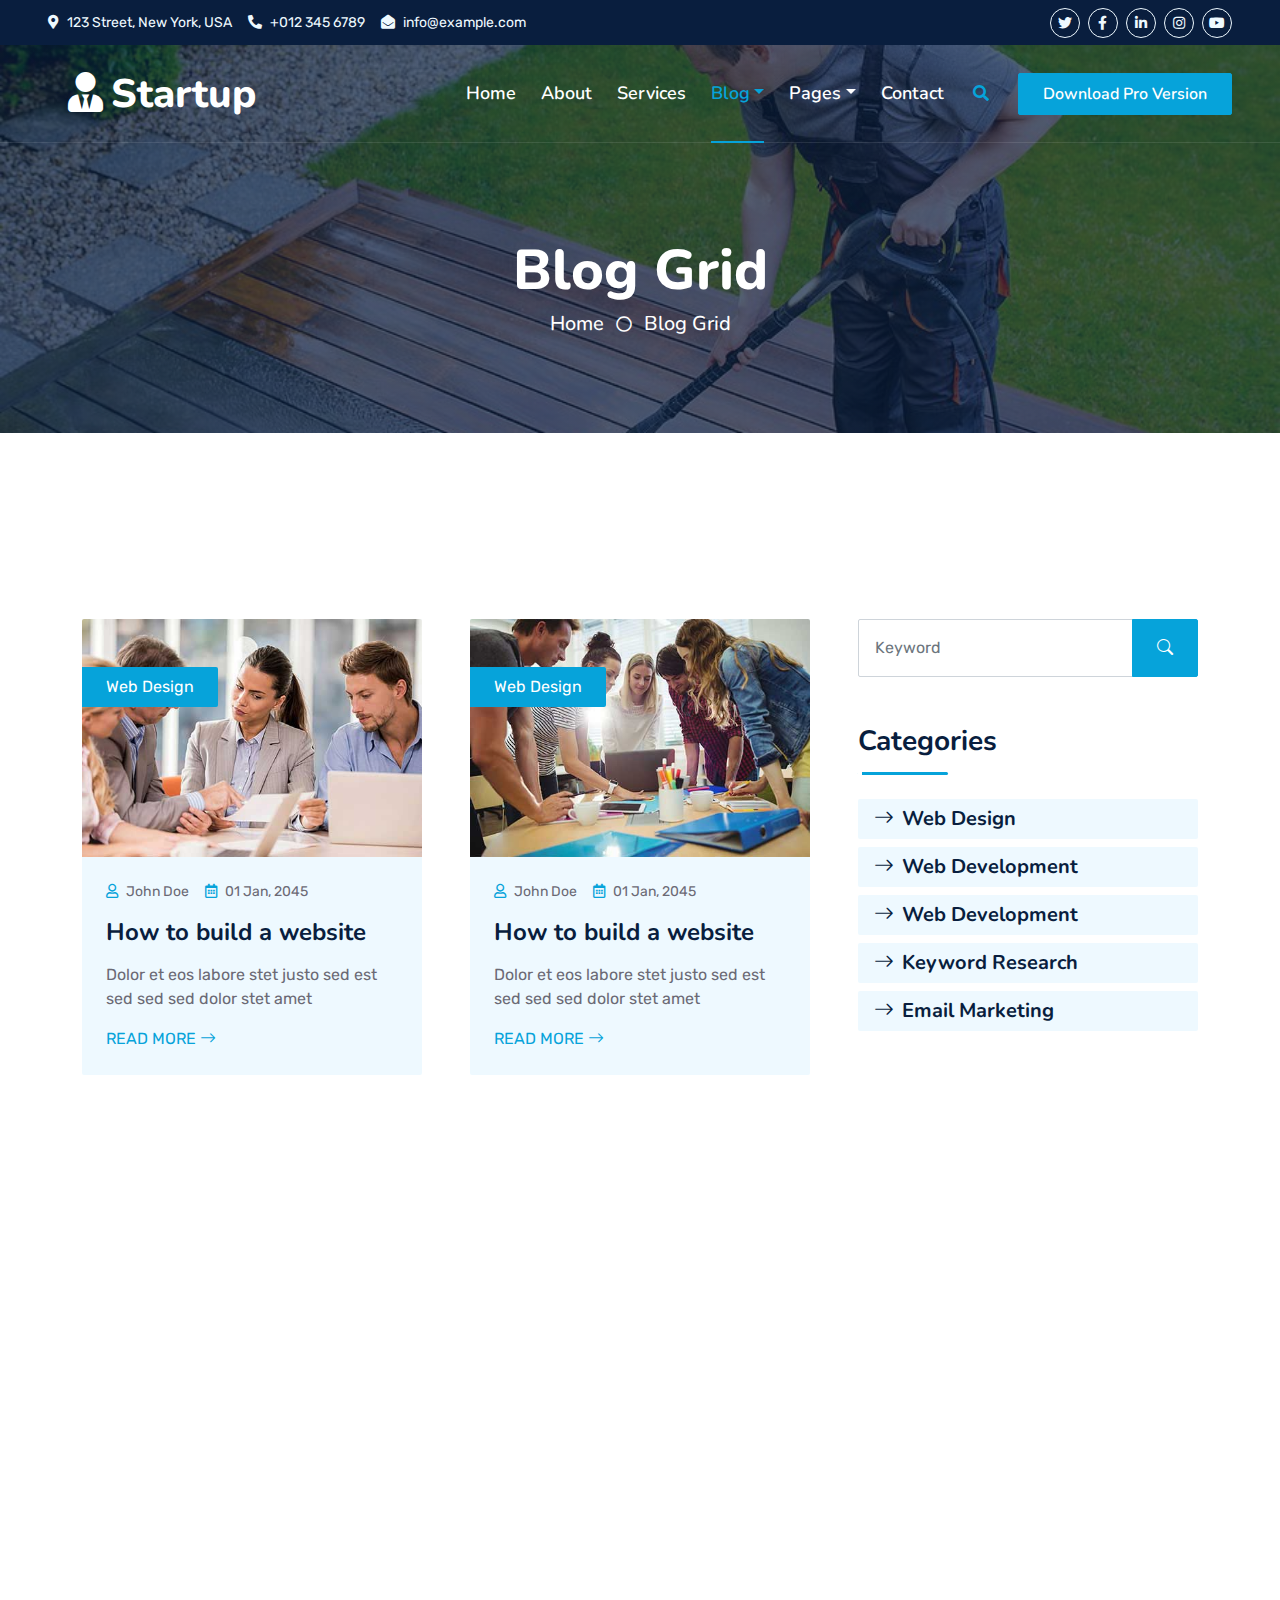
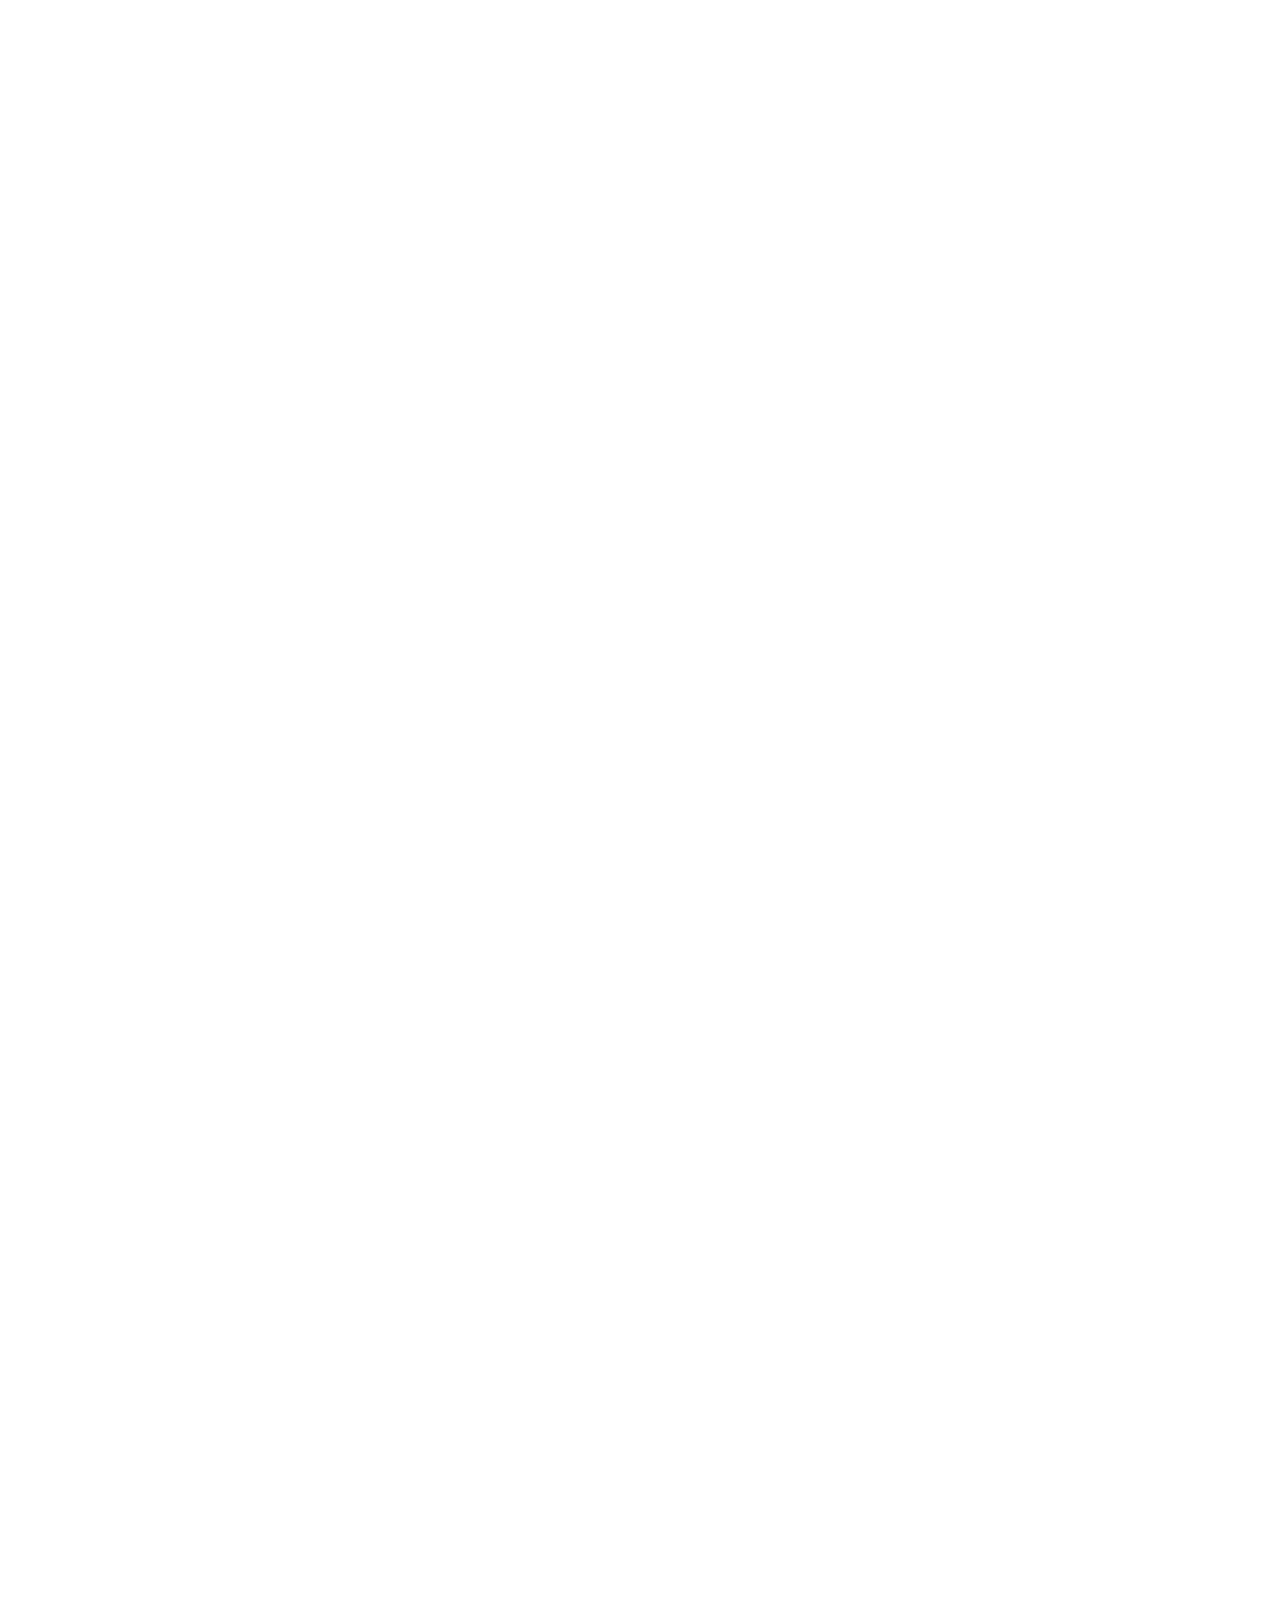
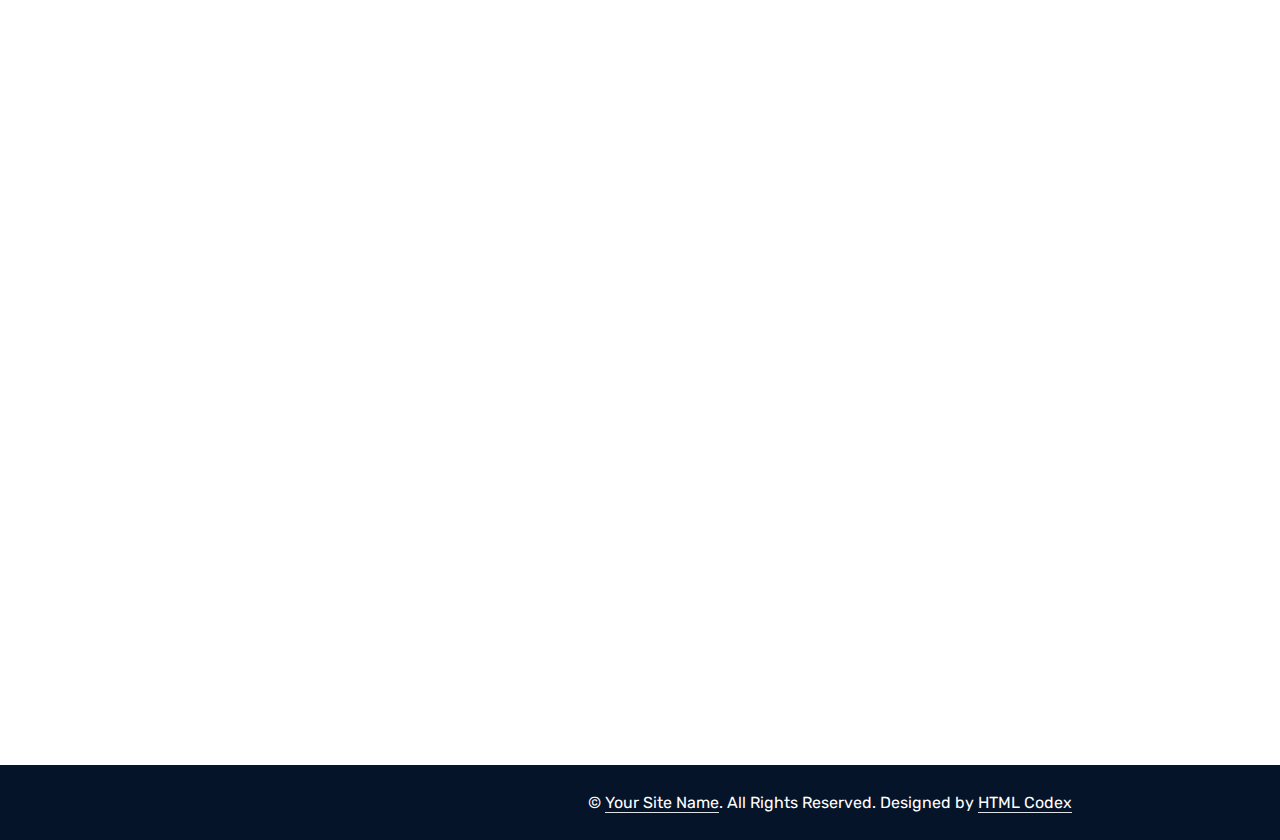
<file: blog.html>
<!DOCTYPE html>
<html lang="en">

<head>
    <meta charset="utf-8">
    <title>Startup - Startup Website Template</title>
    <meta content="width=device-width, initial-scale=1.0" name="viewport">
    <meta content="Free HTML Templates" name="keywords">
    <meta content="Free HTML Templates" name="description">

    <!-- Favicon -->
    <link href="img/favicon.ico" rel="icon">

    <!-- Google Web Fonts -->
    <link rel="preconnect" href="https://fonts.googleapis.com">
    <link rel="preconnect" href="https://fonts.gstatic.com" crossorigin>
    <link href="https://fonts.googleapis.com/css2?family=Nunito:wght@400;600;700;800&family=Rubik:wght@400;500;600;700&display=swap" rel="stylesheet">

    <!-- Icon Font Stylesheet -->
    <link href="https://cdnjs.cloudflare.com/ajax/libs/font-awesome/5.10.0/css/all.min.css" rel="stylesheet">
    <link href="https://cdn.jsdelivr.net/npm/bootstrap-icons@1.4.1/font/bootstrap-icons.css" rel="stylesheet">

    <!-- Libraries Stylesheet -->
    <link href="lib/owlcarousel/assets/owl.carousel.min.css" rel="stylesheet">
    <link href="lib/animate/animate.min.css" rel="stylesheet">

    <!-- Customized Bootstrap Stylesheet -->
    <link href="css/bootstrap.min.css" rel="stylesheet">

    <!-- Template Stylesheet -->
    <link href="css/style.css" rel="stylesheet">
</head>

<body>
    <!-- Spinner Start -->
    <div id="spinner" class="show bg-white position-fixed translate-middle w-100 vh-100 top-50 start-50 d-flex align-items-center justify-content-center">
        <div class="spinner"></div>
    </div>
    <!-- Spinner End -->


    <!-- Topbar Start -->
    <div class="container-fluid bg-dark px-5 d-none d-lg-block">
        <div class="row gx-0">
            <div class="col-lg-8 text-center text-lg-start mb-2 mb-lg-0">
                <div class="d-inline-flex align-items-center" style="height: 45px;">
                    <small class="me-3 text-light"><i class="fa fa-map-marker-alt me-2"></i>123 Street, New York, USA</small>
                    <small class="me-3 text-light"><i class="fa fa-phone-alt me-2"></i>+012 345 6789</small>
                    <small class="text-light"><i class="fa fa-envelope-open me-2"></i>info@example.com</small>
                </div>
            </div>
            <div class="col-lg-4 text-center text-lg-end">
                <div class="d-inline-flex align-items-center" style="height: 45px;">
                    <a class="btn btn-sm btn-outline-light btn-sm-square rounded-circle me-2" href=""><i class="fab fa-twitter fw-normal"></i></a>
                    <a class="btn btn-sm btn-outline-light btn-sm-square rounded-circle me-2" href=""><i class="fab fa-facebook-f fw-normal"></i></a>
                    <a class="btn btn-sm btn-outline-light btn-sm-square rounded-circle me-2" href=""><i class="fab fa-linkedin-in fw-normal"></i></a>
                    <a class="btn btn-sm btn-outline-light btn-sm-square rounded-circle me-2" href=""><i class="fab fa-instagram fw-normal"></i></a>
                    <a class="btn btn-sm btn-outline-light btn-sm-square rounded-circle" href=""><i class="fab fa-youtube fw-normal"></i></a>
                </div>
            </div>
        </div>
    </div>
    <!-- Topbar End -->


    <!-- Navbar Start -->
    <div class="container-fluid position-relative p-0">
        <nav class="navbar navbar-expand-lg navbar-dark px-5 py-3 py-lg-0">
            <a href="index.html" class="navbar-brand p-0">
                <h1 class="m-0"><i class="fa fa-user-tie me-2"></i>Startup</h1>
            </a>
            <button class="navbar-toggler" type="button" data-bs-toggle="collapse" data-bs-target="#navbarCollapse">
                <span class="fa fa-bars"></span>
            </button>
            <div class="collapse navbar-collapse" id="navbarCollapse">
                <div class="navbar-nav ms-auto py-0">
                    <a href="index.html" class="nav-item nav-link">Home</a>
                    <a href="about.html" class="nav-item nav-link">About</a>
                    <a href="service.html" class="nav-item nav-link">Services</a>
                    <div class="nav-item dropdown">
                        <a href="#" class="nav-link dropdown-toggle active" data-bs-toggle="dropdown">Blog</a>
                        <div class="dropdown-menu m-0">
                            <a href="blog.html" class="dropdown-item active">Blog Grid</a>
                            <a href="detail.html" class="dropdown-item">Blog Detail</a>
                        </div>
                    </div>
                    <div class="nav-item dropdown">
                        <a href="#" class="nav-link dropdown-toggle" data-bs-toggle="dropdown">Pages</a>
                        <div class="dropdown-menu m-0">
                            <a href="price.html" class="dropdown-item">Pricing Plan</a>
                            <a href="feature.html" class="dropdown-item">Our features</a>
                            <a href="team.html" class="dropdown-item">Team Members</a>
                            <a href="testimonial.html" class="dropdown-item">Testimonial</a>
                            <a href="quote.html" class="dropdown-item">Free Quote</a>
                        </div>
                    </div>
                    <a href="contact.html" class="nav-item nav-link">Contact</a>
                </div>
                <butaton type="button" class="btn text-primary ms-3" data-bs-toggle="modal" data-bs-target="#searchModal"><i class="fa fa-search"></i></butaton>
                <a href="https://htmlcodex.com/startup-company-website-template" class="btn btn-primary py-2 px-4 ms-3">Download Pro Version</a>
            </div>
        </nav>

        <div class="container-fluid bg-primary py-5 bg-header" style="margin-bottom: 90px;">
            <div class="row py-5">
                <div class="col-12 pt-lg-5 mt-lg-5 text-center">
                    <h1 class="display-4 text-white animated zoomIn">Blog Grid</h1>
                    <a href="" class="h5 text-white">Home</a>
                    <i class="far fa-circle text-white px-2"></i>
                    <a href="" class="h5 text-white">Blog Grid</a>
                </div>
            </div>
        </div>
    </div>
    <!-- Navbar End -->


    <!-- Full Screen Search Start -->
    <div class="modal fade" id="searchModal" tabindex="-1">
        <div class="modal-dialog modal-fullscreen">
            <div class="modal-content" style="background: rgba(9, 30, 62, .7);">
                <div class="modal-header border-0">
                    <button type="button" class="btn bg-white btn-close" data-bs-dismiss="modal" aria-label="Close"></button>
                </div>
                <div class="modal-body d-flex align-items-center justify-content-center">
                    <div class="input-group" style="max-width: 600px;">
                        <input type="text" class="form-control bg-transparent border-primary p-3" placeholder="Type search keyword">
                        <button class="btn btn-primary px-4"><i class="bi bi-search"></i></button>
                    </div>
                </div>
            </div>
        </div>
    </div>
    <!-- Full Screen Search End -->


    <!-- Blog Start -->
    <div class="container-fluid py-5 wow fadeInUp" data-wow-delay="0.1s">
        <div class="container py-5">
            <div class="row g-5">
                <!-- Blog list Start -->
                <div class="col-lg-8">
                    <div class="row g-5">
                        <div class="col-md-6 wow slideInUp" data-wow-delay="0.1s">
                            <div class="blog-item bg-light rounded overflow-hidden">
                                <div class="blog-img position-relative overflow-hidden">
                                    <img class="img-fluid" src="img/blog-1.jpg" alt="">
                                    <a class="position-absolute top-0 start-0 bg-primary text-white rounded-end mt-5 py-2 px-4" href="">Web Design</a>
                                </div>
                                <div class="p-4">
                                    <div class="d-flex mb-3">
                                        <small class="me-3"><i class="far fa-user text-primary me-2"></i>John Doe</small>
                                        <small><i class="far fa-calendar-alt text-primary me-2"></i>01 Jan, 2045</small>
                                    </div>
                                    <h4 class="mb-3">How to build a website</h4>
                                    <p>Dolor et eos labore stet justo sed est sed sed sed dolor stet amet</p>
                                    <a class="text-uppercase" href="">Read More <i class="bi bi-arrow-right"></i></a>
                                </div>
                            </div>
                        </div>
                        <div class="col-md-6 wow slideInUp" data-wow-delay="0.6s">
                            <div class="blog-item bg-light rounded overflow-hidden">
                                <div class="blog-img position-relative overflow-hidden">
                                    <img class="img-fluid" src="img/blog-2.jpg" alt="">
                                    <a class="position-absolute top-0 start-0 bg-primary text-white rounded-end mt-5 py-2 px-4" href="">Web Design</a>
                                </div>
                                <div class="p-4">
                                    <div class="d-flex mb-3">
                                        <small class="me-3"><i class="far fa-user text-primary me-2"></i>John Doe</small>
                                        <small><i class="far fa-calendar-alt text-primary me-2"></i>01 Jan, 2045</small>
                                    </div>
                                    <h4 class="mb-3">How to build a website</h4>
                                    <p>Dolor et eos labore stet justo sed est sed sed sed dolor stet amet</p>
                                    <a class="text-uppercase" href="">Read More <i class="bi bi-arrow-right"></i></a>
                                </div>
                            </div>
                        </div>
                        <div class="col-md-6 wow slideInUp" data-wow-delay="0.1s">
                            <div class="blog-item bg-light rounded overflow-hidden">
                                <div class="blog-img position-relative overflow-hidden">
                                    <img class="img-fluid" src="img/blog-3.jpg" alt="">
                                    <a class="position-absolute top-0 start-0 bg-primary text-white rounded-end mt-5 py-2 px-4" href="">Web Design</a>
                                </div>
                                <div class="p-4">
                                    <div class="d-flex mb-3">
                                        <small class="me-3"><i class="far fa-user text-primary me-2"></i>John Doe</small>
                                        <small><i class="far fa-calendar-alt text-primary me-2"></i>01 Jan, 2045</small>
                                    </div>
                                    <h4 class="mb-3">How to build a website</h4>
                                    <p>Dolor et eos labore stet justo sed est sed sed sed dolor stet amet</p>
                                    <a class="text-uppercase" href="">Read More <i class="bi bi-arrow-right"></i></a>
                                </div>
                            </div>
                        </div>
                        <div class="col-md-6 wow slideInUp" data-wow-delay="0.6s">
                            <div class="blog-item bg-light rounded overflow-hidden">
                                <div class="blog-img position-relative overflow-hidden">
                                    <img class="img-fluid" src="img/blog-1.jpg" alt="">
                                    <a class="position-absolute top-0 start-0 bg-primary text-white rounded-end mt-5 py-2 px-4" href="">Web Design</a>
                                </div>
                                <div class="p-4">
                                    <div class="d-flex mb-3">
                                        <small class="me-3"><i class="far fa-user text-primary me-2"></i>John Doe</small>
                                        <small><i class="far fa-calendar-alt text-primary me-2"></i>01 Jan, 2045</small>
                                    </div>
                                    <h4 class="mb-3">How to build a website</h4>
                                    <p>Dolor et eos labore stet justo sed est sed sed sed dolor stet amet</p>
                                    <a class="text-uppercase" href="">Read More <i class="bi bi-arrow-right"></i></a>
                                </div>
                            </div>
                        </div>
                        <div class="col-md-6 wow slideInUp" data-wow-delay="0.1s">
                            <div class="blog-item bg-light rounded overflow-hidden">
                                <div class="blog-img position-relative overflow-hidden">
                                    <img class="img-fluid" src="img/blog-2.jpg" alt="">
                                    <a class="position-absolute top-0 start-0 bg-primary text-white rounded-end mt-5 py-2 px-4" href="">Web Design</a>
                                </div>
                                <div class="p-4">
                                    <div class="d-flex mb-3">
                                        <small class="me-3"><i class="far fa-user text-primary me-2"></i>John Doe</small>
                                        <small><i class="far fa-calendar-alt text-primary me-2"></i>01 Jan, 2045</small>
                                    </div>
                                    <h4 class="mb-3">How to build a website</h4>
                                    <p>Dolor et eos labore stet justo sed est sed sed sed dolor stet amet</p>
                                    <a class="text-uppercase" href="">Read More <i class="bi bi-arrow-right"></i></a>
                                </div>
                            </div>
                        </div>
                        <div class="col-md-6 wow slideInUp" data-wow-delay="0.6s">
                            <div class="blog-item bg-light rounded overflow-hidden">
                                <div class="blog-img position-relative overflow-hidden">
                                    <img class="img-fluid" src="img/blog-3.jpg" alt="">
                                    <a class="position-absolute top-0 start-0 bg-primary text-white rounded-end mt-5 py-2 px-4" href="">Web Design</a>
                                </div>
                                <div class="p-4">
                                    <div class="d-flex mb-3">
                                        <small class="me-3"><i class="far fa-user text-primary me-2"></i>John Doe</small>
                                        <small><i class="far fa-calendar-alt text-primary me-2"></i>01 Jan, 2045</small>
                                    </div>
                                    <h4 class="mb-3">How to build a website</h4>
                                    <p>Dolor et eos labore stet justo sed est sed sed sed dolor stet amet</p>
                                    <a class="text-uppercase" href="">Read More <i class="bi bi-arrow-right"></i></a>
                                </div>
                            </div>
                        </div>
                        <div class="col-md-6 wow slideInUp" data-wow-delay="0.1s">
                            <div class="blog-item bg-light rounded overflow-hidden">
                                <div class="blog-img position-relative overflow-hidden">
                                    <img class="img-fluid" src="img/blog-1.jpg" alt="">
                                    <a class="position-absolute top-0 start-0 bg-primary text-white rounded-end mt-5 py-2 px-4" href="">Web Design</a>
                                </div>
                                <div class="p-4">
                                    <div class="d-flex mb-3">
                                        <small class="me-3"><i class="far fa-user text-primary me-2"></i>John Doe</small>
                                        <small><i class="far fa-calendar-alt text-primary me-2"></i>01 Jan, 2045</small>
                                    </div>
                                    <h4 class="mb-3">How to build a website</h4>
                                    <p>Dolor et eos labore stet justo sed est sed sed sed dolor stet amet</p>
                                    <a class="text-uppercase" href="">Read More <i class="bi bi-arrow-right"></i></a>
                                </div>
                            </div>
                        </div>
                        <div class="col-md-6 wow slideInUp" data-wow-delay="0.6s">
                            <div class="blog-item bg-light rounded overflow-hidden">
                                <div class="blog-img position-relative overflow-hidden">
                                    <img class="img-fluid" src="img/blog-2.jpg" alt="">
                                    <a class="position-absolute top-0 start-0 bg-primary text-white rounded-end mt-5 py-2 px-4" href="">Web Design</a>
                                </div>
                                <div class="p-4">
                                    <div class="d-flex mb-3">
                                        <small class="me-3"><i class="far fa-user text-primary me-2"></i>John Doe</small>
                                        <small><i class="far fa-calendar-alt text-primary me-2"></i>01 Jan, 2045</small>
                                    </div>
                                    <h4 class="mb-3">How to build a website</h4>
                                    <p>Dolor et eos labore stet justo sed est sed sed sed dolor stet amet</p>
                                    <a class="text-uppercase" href="">Read More <i class="bi bi-arrow-right"></i></a>
                                </div>
                            </div>
                        </div>
                        <div class="col-md-6 wow slideInUp" data-wow-delay="0.1s">
                            <div class="blog-item bg-light rounded overflow-hidden">
                                <div class="blog-img position-relative overflow-hidden">
                                    <img class="img-fluid" src="img/blog-3.jpg" alt="">
                                    <a class="position-absolute top-0 start-0 bg-primary text-white rounded-end mt-5 py-2 px-4" href="">Web Design</a>
                                </div>
                                <div class="p-4">
                                    <div class="d-flex mb-3">
                                        <small class="me-3"><i class="far fa-user text-primary me-2"></i>John Doe</small>
                                        <small><i class="far fa-calendar-alt text-primary me-2"></i>01 Jan, 2045</small>
                                    </div>
                                    <h4 class="mb-3">How to build a website</h4>
                                    <p>Dolor et eos labore stet justo sed est sed sed sed dolor stet amet</p>
                                    <a class="text-uppercase" href="">Read More <i class="bi bi-arrow-right"></i></a>
                                </div>
                            </div>
                        </div>
                        <div class="col-md-6 wow slideInUp" data-wow-delay="0.6s">
                            <div class="blog-item bg-light rounded overflow-hidden">
                                <div class="blog-img position-relative overflow-hidden">
                                    <img class="img-fluid" src="img/blog-1.jpg" alt="">
                                    <a class="position-absolute top-0 start-0 bg-primary text-white rounded-end mt-5 py-2 px-4" href="">Web Design</a>
                                </div>
                                <div class="p-4">
                                    <div class="d-flex mb-3">
                                        <small class="me-3"><i class="far fa-user text-primary me-2"></i>John Doe</small>
                                        <small><i class="far fa-calendar-alt text-primary me-2"></i>01 Jan, 2045</small>
                                    </div>
                                    <h4 class="mb-3">How to build a website</h4>
                                    <p>Dolor et eos labore stet justo sed est sed sed sed dolor stet amet</p>
                                    <a class="text-uppercase" href="">Read More <i class="bi bi-arrow-right"></i></a>
                                </div>
                            </div>
                        </div>
                        <div class="col-12 wow slideInUp" data-wow-delay="0.1s">
                            <nav aria-label="Page navigation">
                              <ul class="pagination pagination-lg m-0">
                                <li class="page-item disabled">
                                  <a class="page-link rounded-0" href="#" aria-label="Previous">
                                    <span aria-hidden="true"><i class="bi bi-arrow-left"></i></span>
                                  </a>
                                </li>
                                <li class="page-item active"><a class="page-link" href="#">1</a></li>
                                <li class="page-item"><a class="page-link" href="#">2</a></li>
                                <li class="page-item"><a class="page-link" href="#">3</a></li>
                                <li class="page-item">
                                  <a class="page-link rounded-0" href="#" aria-label="Next">
                                    <span aria-hidden="true"><i class="bi bi-arrow-right"></i></span>
                                  </a>
                                </li>
                              </ul>
                            </nav>
                        </div>
                    </div>
                </div>
                <!-- Blog list End -->
    
                <!-- Sidebar Start -->
                <div class="col-lg-4">
                    <!-- Search Form Start -->
                    <div class="mb-5 wow slideInUp" data-wow-delay="0.1s">
                        <div class="input-group">
                            <input type="text" class="form-control p-3" placeholder="Keyword">
                            <button class="btn btn-primary px-4"><i class="bi bi-search"></i></button>
                        </div>
                    </div>
                    <!-- Search Form End -->
    
                    <!-- Category Start -->
                    <div class="mb-5 wow slideInUp" data-wow-delay="0.1s">
                        <div class="section-title section-title-sm position-relative pb-3 mb-4">
                            <h3 class="mb-0">Categories</h3>
                        </div>
                        <div class="link-animated d-flex flex-column justify-content-start">
                            <a class="h5 fw-semi-bold bg-light rounded py-2 px-3 mb-2" href="#"><i class="bi bi-arrow-right me-2"></i>Web Design</a>
                            <a class="h5 fw-semi-bold bg-light rounded py-2 px-3 mb-2" href="#"><i class="bi bi-arrow-right me-2"></i>Web Development</a>
                            <a class="h5 fw-semi-bold bg-light rounded py-2 px-3 mb-2" href="#"><i class="bi bi-arrow-right me-2"></i>Web Development</a>
                            <a class="h5 fw-semi-bold bg-light rounded py-2 px-3 mb-2" href="#"><i class="bi bi-arrow-right me-2"></i>Keyword Research</a>
                            <a class="h5 fw-semi-bold bg-light rounded py-2 px-3 mb-2" href="#"><i class="bi bi-arrow-right me-2"></i>Email Marketing</a>
                        </div>
                    </div>
                    <!-- Category End -->
    
                    <!-- Recent Post Start -->
                    <div class="mb-5 wow slideInUp" data-wow-delay="0.1s">
                        <div class="section-title section-title-sm position-relative pb-3 mb-4">
                            <h3 class="mb-0">Recent Post</h3>
                        </div>
                        <div class="d-flex rounded overflow-hidden mb-3">
                            <img class="img-fluid" src="img/blog-1.jpg" style="width: 100px; height: 100px; object-fit: cover;" alt="">
                            <a href="" class="h5 fw-semi-bold d-flex align-items-center bg-light px-3 mb-0">Lorem ipsum dolor sit amet adipis elit
                            </a>
                        </div>
                        <div class="d-flex rounded overflow-hidden mb-3">
                            <img class="img-fluid" src="img/blog-2.jpg" style="width: 100px; height: 100px; object-fit: cover;" alt="">
                            <a href="" class="h5 fw-semi-bold d-flex align-items-center bg-light px-3 mb-0">Lorem ipsum dolor sit amet adipis elit
                            </a>
                        </div>
                        <div class="d-flex rounded overflow-hidden mb-3">
                            <img class="img-fluid" src="img/blog-3.jpg" style="width: 100px; height: 100px; object-fit: cover;" alt="">
                            <a href="" class="h5 fw-semi-bold d-flex align-items-center bg-light px-3 mb-0">Lorem ipsum dolor sit amet adipis elit
                            </a>
                        </div>
                        <div class="d-flex rounded overflow-hidden mb-3">
                            <img class="img-fluid" src="img/blog-1.jpg" style="width: 100px; height: 100px; object-fit: cover;" alt="">
                            <a href="" class="h5 fw-semi-bold d-flex align-items-center bg-light px-3 mb-0">Lorem ipsum dolor sit amet adipis elit
                            </a>
                        </div>
                        <div class="d-flex rounded overflow-hidden mb-3">
                            <img class="img-fluid" src="img/blog-2.jpg" style="width: 100px; height: 100px; object-fit: cover;" alt="">
                            <a href="" class="h5 fw-semi-bold d-flex align-items-center bg-light px-3 mb-0">Lorem ipsum dolor sit amet adipis elit
                            </a>
                        </div>
                        <div class="d-flex rounded overflow-hidden mb-3">
                            <img class="img-fluid" src="img/blog-3.jpg" style="width: 100px; height: 100px; object-fit: cover;" alt="">
                            <a href="" class="h5 fw-semi-bold d-flex align-items-center bg-light px-3 mb-0">Lorem ipsum dolor sit amet adipis elit
                            </a>
                        </div>
                    </div>
                    <!-- Recent Post End -->
    
                    <!-- Image Start -->
                    <div class="mb-5 wow slideInUp" data-wow-delay="0.1s">
                        <img src="img/blog-1.jpg" alt="" class="img-fluid rounded">
                    </div>
                    <!-- Image End -->
    
                    <!-- Tags Start -->
                    <div class="mb-5 wow slideInUp" data-wow-delay="0.1s">
                        <div class="section-title section-title-sm position-relative pb-3 mb-4">
                            <h3 class="mb-0">Tag Cloud</h3>
                        </div>
                        <div class="d-flex flex-wrap m-n1">
                            <a href="" class="btn btn-light m-1">Design</a>
                            <a href="" class="btn btn-light m-1">Development</a>
                            <a href="" class="btn btn-light m-1">Marketing</a>
                            <a href="" class="btn btn-light m-1">SEO</a>
                            <a href="" class="btn btn-light m-1">Writing</a>
                            <a href="" class="btn btn-light m-1">Consulting</a>
                            <a href="" class="btn btn-light m-1">Design</a>
                            <a href="" class="btn btn-light m-1">Development</a>
                            <a href="" class="btn btn-light m-1">Marketing</a>
                            <a href="" class="btn btn-light m-1">SEO</a>
                            <a href="" class="btn btn-light m-1">Writing</a>
                            <a href="" class="btn btn-light m-1">Consulting</a>
                        </div>
                    </div>
                    <!-- Tags End -->
    
                    <!-- Plain Text Start -->
                    <div class="wow slideInUp" data-wow-delay="0.1s">
                        <div class="section-title section-title-sm position-relative pb-3 mb-4">
                            <h3 class="mb-0">Plain Text</h3>
                        </div>
                        <div class="bg-light text-center" style="padding: 30px;">
                            <p>Vero sea et accusam justo dolor accusam lorem consetetur, dolores sit amet sit dolor clita kasd justo, diam accusam no sea ut tempor magna takimata, amet sit et diam dolor ipsum amet diam</p>
                            <a href="" class="btn btn-primary py-2 px-4">Read More</a>
                        </div>
                    </div>
                    <!-- Plain Text End -->
                </div>
                <!-- Sidebar End -->
            </div>
        </div>
    </div>
    <!-- Blog End -->


    <!-- Vendor Start -->
    <div class="container-fluid py-5 wow fadeInUp" data-wow-delay="0.1s">
        <div class="container py-5 mb-5">
            <div class="bg-white">
                <div class="owl-carousel vendor-carousel">
                    <img src="img/vendor-1.jpg" alt="">
                    <img src="img/vendor-2.jpg" alt="">
                    <img src="img/vendor-3.jpg" alt="">
                    <img src="img/vendor-4.jpg" alt="">
                    <img src="img/vendor-5.jpg" alt="">
                    <img src="img/vendor-6.jpg" alt="">
                    <img src="img/vendor-7.jpg" alt="">
                    <img src="img/vendor-8.jpg" alt="">
                    <img src="img/vendor-9.jpg" alt="">
                </div>
            </div>
        </div>
    </div>
    <!-- Vendor End -->
    

    <!-- Footer Start -->
    <div class="container-fluid bg-dark text-light mt-5 wow fadeInUp" data-wow-delay="0.1s">
        <div class="container">
            <div class="row gx-5">
                <div class="col-lg-4 col-md-6 footer-about">
                    <div class="d-flex flex-column align-items-center justify-content-center text-center h-100 bg-primary p-4">
                        <a href="index.html" class="navbar-brand">
                            <h1 class="m-0 text-white"><i class="fa fa-user-tie me-2"></i>Startup</h1>
                        </a>
                        <p class="mt-3 mb-4">Lorem diam sit erat dolor elitr et, diam lorem justo amet clita stet eos sit. Elitr dolor duo lorem, elitr clita ipsum sea. Diam amet erat lorem stet eos. Diam amet et kasd eos duo.</p>
                        <form action="">
                            <div class="input-group">
                                <input type="text" class="form-control border-white p-3" placeholder="Your Email">
                                <button class="btn btn-dark">Sign Up</button>
                            </div>
                        </form>
                    </div>
                </div>
                <div class="col-lg-8 col-md-6">
                    <div class="row gx-5">
                        <div class="col-lg-4 col-md-12 pt-5 mb-5">
                            <div class="section-title section-title-sm position-relative pb-3 mb-4">
                                <h3 class="text-light mb-0">Get In Touch</h3>
                            </div>
                            <div class="d-flex mb-2">
                                <i class="bi bi-geo-alt text-primary me-2"></i>
                                <p class="mb-0">123 Street, New York, USA</p>
                            </div>
                            <div class="d-flex mb-2">
                                <i class="bi bi-envelope-open text-primary me-2"></i>
                                <p class="mb-0">info@example.com</p>
                            </div>
                            <div class="d-flex mb-2">
                                <i class="bi bi-telephone text-primary me-2"></i>
                                <p class="mb-0">+012 345 67890</p>
                            </div>
                            <div class="d-flex mt-4">
                                <a class="btn btn-primary btn-square me-2" href="#"><i class="fab fa-twitter fw-normal"></i></a>
                                <a class="btn btn-primary btn-square me-2" href="#"><i class="fab fa-facebook-f fw-normal"></i></a>
                                <a class="btn btn-primary btn-square me-2" href="#"><i class="fab fa-linkedin-in fw-normal"></i></a>
                                <a class="btn btn-primary btn-square" href="#"><i class="fab fa-instagram fw-normal"></i></a>
                            </div>
                        </div>
                        <div class="col-lg-4 col-md-12 pt-0 pt-lg-5 mb-5">
                            <div class="section-title section-title-sm position-relative pb-3 mb-4">
                                <h3 class="text-light mb-0">Quick Links</h3>
                            </div>
                            <div class="link-animated d-flex flex-column justify-content-start">
                                <a class="text-light mb-2" href="#"><i class="bi bi-arrow-right text-primary me-2"></i>Home</a>
                                <a class="text-light mb-2" href="#"><i class="bi bi-arrow-right text-primary me-2"></i>About Us</a>
                                <a class="text-light mb-2" href="#"><i class="bi bi-arrow-right text-primary me-2"></i>Our Services</a>
                                <a class="text-light mb-2" href="#"><i class="bi bi-arrow-right text-primary me-2"></i>Meet The Team</a>
                                <a class="text-light mb-2" href="#"><i class="bi bi-arrow-right text-primary me-2"></i>Latest Blog</a>
                                <a class="text-light" href="#"><i class="bi bi-arrow-right text-primary me-2"></i>Contact Us</a>
                            </div>
                        </div>
                        <div class="col-lg-4 col-md-12 pt-0 pt-lg-5 mb-5">
                            <div class="section-title section-title-sm position-relative pb-3 mb-4">
                                <h3 class="text-light mb-0">Popular Links</h3>
                            </div>
                            <div class="link-animated d-flex flex-column justify-content-start">
                                <a class="text-light mb-2" href="#"><i class="bi bi-arrow-right text-primary me-2"></i>Home</a>
                                <a class="text-light mb-2" href="#"><i class="bi bi-arrow-right text-primary me-2"></i>About Us</a>
                                <a class="text-light mb-2" href="#"><i class="bi bi-arrow-right text-primary me-2"></i>Our Services</a>
                                <a class="text-light mb-2" href="#"><i class="bi bi-arrow-right text-primary me-2"></i>Meet The Team</a>
                                <a class="text-light mb-2" href="#"><i class="bi bi-arrow-right text-primary me-2"></i>Latest Blog</a>
                                <a class="text-light" href="#"><i class="bi bi-arrow-right text-primary me-2"></i>Contact Us</a>
                            </div>
                        </div>
                    </div>
                </div>
            </div>
        </div>
    </div>
    <div class="container-fluid text-white" style="background: #061429;">
        <div class="container text-center">
            <div class="row justify-content-end">
                <div class="col-lg-8 col-md-6">
                    <div class="d-flex align-items-center justify-content-center" style="height: 75px;">
                        <p class="mb-0">&copy; <a class="text-white border-bottom" href="#">Your Site Name</a>. All Rights Reserved. 
						
						<!--/*** This template is free as long as you keep the footer author’s credit link/attribution link/backlink. If you'd like to use the template without the footer author’s credit link/attribution link/backlink, you can purchase the Credit Removal License from "https://htmlcodex.com/credit-removal". Thank you for your support. ***/-->
						Designed by <a class="text-white border-bottom" href="https://htmlcodex.com">HTML Codex</a></p>
                    </div>
                </div>
            </div>
        </div>
    </div>
    <!-- Footer End -->


    <!-- Back to Top -->
    <a href="#" class="btn btn-lg btn-primary btn-lg-square rounded back-to-top"><i class="bi bi-arrow-up"></i></a>


    <!-- JavaScript Libraries -->
    <script src="https://code.jquery.com/jquery-3.4.1.min.js"></script>
    <script src="https://cdn.jsdelivr.net/npm/bootstrap@5.0.0/dist/js/bootstrap.bundle.min.js"></script>
    <script src="lib/wow/wow.min.js"></script>
    <script src="lib/easing/easing.min.js"></script>
    <script src="lib/waypoints/waypoints.min.js"></script>
    <script src="lib/counterup/counterup.min.js"></script>
    <script src="lib/owlcarousel/owl.carousel.min.js"></script>

    <!-- Template Javascript -->
    <script src="js/main.js"></script>
</body>

</html>
</file>
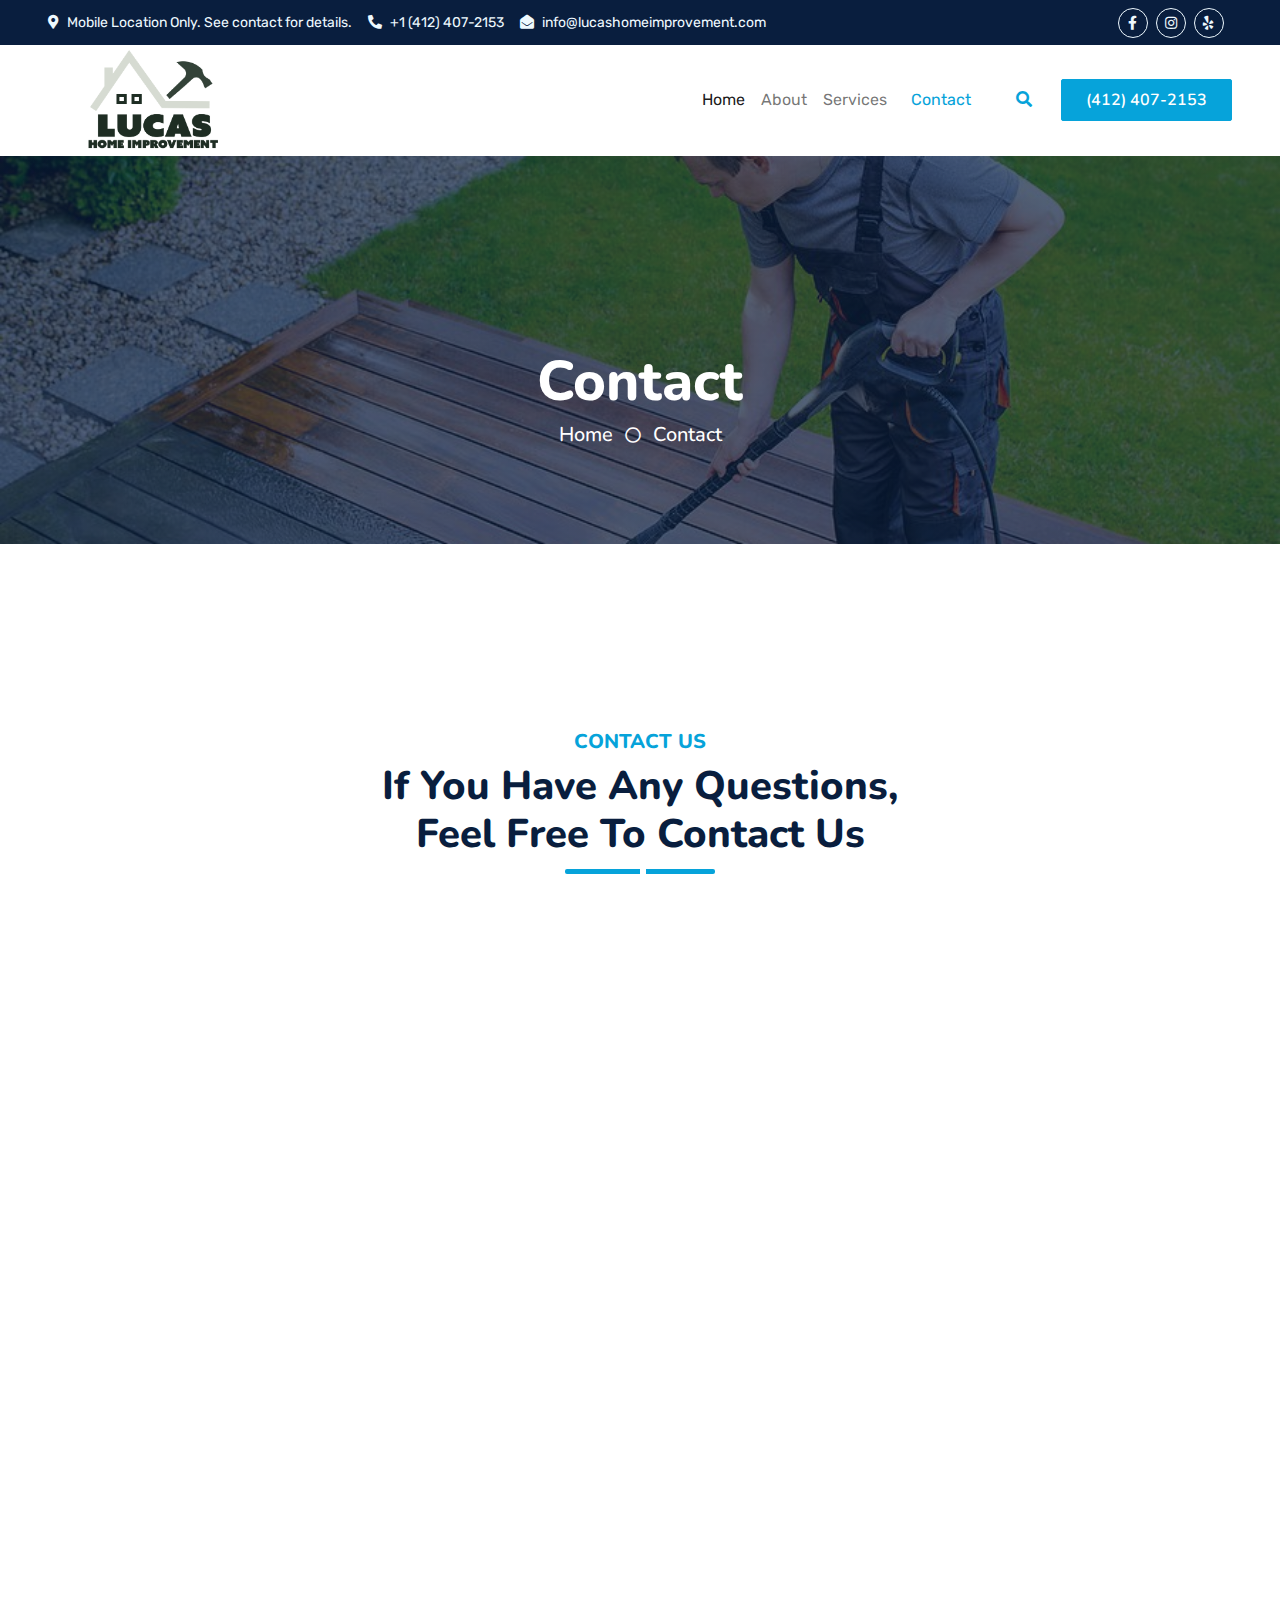
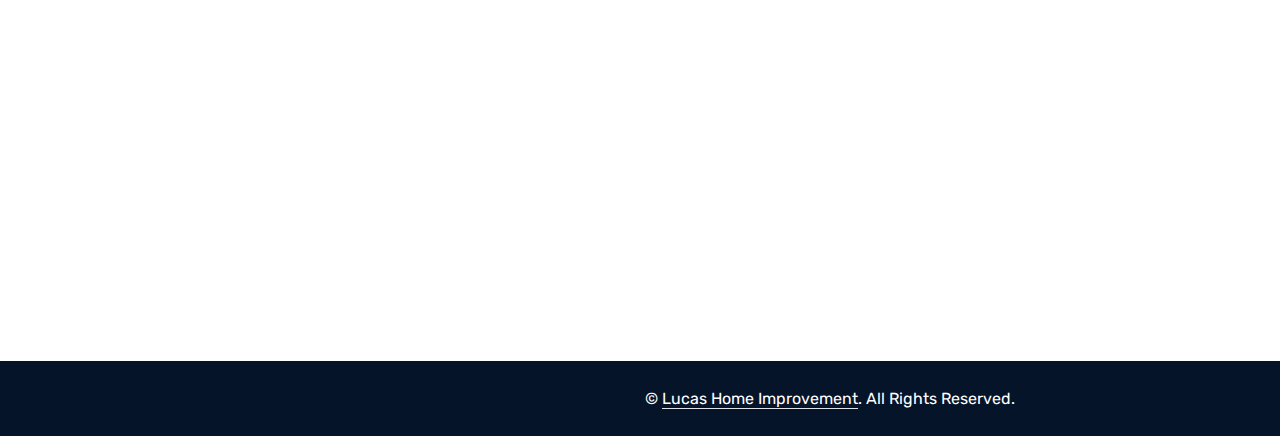
<file: contact.html>
<!DOCTYPE html>
<html lang="en">

<head>
    <meta charset="utf-8">
    <title>Contact - Lucas Home Improvement</title>
    <meta content="width=device-width, initial-scale=1.0" name="viewport">
    <meta content="FLucas Home Improvement" name="keywords">
    <meta content="Lucas Home Improvement" name="description">

    <!-- Favicon -->
    <link href="img/favicon.ico" rel="icon">

    <!-- Google Web Fonts -->
    <link rel="preconnect" href="https://fonts.googleapis.com">
    <link rel="preconnect" href="https://fonts.gstatic.com" crossorigin>
    <link href="https://fonts.googleapis.com/css2?family=Nunito:wght@400;600;700;800&family=Rubik:wght@400;500;600;700&display=swap" rel="stylesheet">

    <!-- Icon Font Stylesheet -->
    <link href="https://cdnjs.cloudflare.com/ajax/libs/font-awesome/5.10.0/css/all.min.css" rel="stylesheet">
    <link href="https://cdn.jsdelivr.net/npm/bootstrap-icons@1.4.1/font/bootstrap-icons.css" rel="stylesheet">

    <!-- Libraries Stylesheet -->
    <link href="lib/owlcarousel/assets/owl.carousel.min.css" rel="stylesheet">
    <link href="lib/animate/animate.min.css" rel="stylesheet">

    <!-- Customized Bootstrap Stylesheet -->
    <link href="css/bootstrap.min.css" rel="stylesheet">

    <!-- Template Stylesheet -->
    <link href="css/style.css" rel="stylesheet">
</head>

<body>
    <!-- Spinner Start -->
    <div id="spinner" class="show bg-white position-fixed translate-middle w-100 vh-100 top-50 start-50 d-flex align-items-center justify-content-center">
        <div class="spinner"></div>
    </div>
    <!-- Spinner End -->


     <!-- Topbar Start -->
     <div class="container-fluid bg-dark px-5 d-none d-lg-block">
        <div class="row gx-0">
            <div class="col-lg-8 text-center text-lg-start mb-2 mb-lg-0">
                <div class="d-inline-flex align-items-center" style="height: 45px;">
                    <small class="me-3 text-light"><i class="fa fa-map-marker-alt me-2"></i>Mobile Location Only. See contact for details.</small>
                    <small class="me-3 text-light"><i class="fa fa-phone-alt me-2"></i>+1 (412) 407-2153</small>
                    <small class="text-light"><i class="fa fa-envelope-open me-2"></i>info@lucashomeimprovement.com</small>
                </div>
            </div>
            <div class="col-lg-4 text-center text-lg-end">
                <div class="d-inline-flex align-items-center" style="height: 45px;">
                    <a class="btn btn-sm btn-outline-light btn-sm-square rounded-circle me-2" href="https://www.facebook.com/profile.php?id=61556812724671"><i class="fab fa-facebook-f fw-normal"></i></a>
                    <a class="btn btn-sm btn-outline-light btn-sm-square rounded-circle me-2" href="https://www.instagram.com/lucashomeimprovementservice/"><i class="fab fa-instagram fw-normal"></i></a>
                    <a class="btn btn-sm btn-outline-light btn-sm-square rounded-circle me-2" href="https://www.yelp.com/biz/lucas-home-improvement-freedom?uid=SwzxlEmP9JI47vqLZjA-yA&utm_source=ishare"><i class="fab fa-yelp fw-normal"></i></a>
                </div>
            </div>
        </div>
    </div>
    <!-- Topbar End -->


    <!-- Navbar Start -->
    <div class="container-fluid position-relative p-0">
        <nav class="navbar navbar-expand-lg navbar-light px-5 py-3 py-lg-0">
            <a href="index.html" class="navbar-brand p-0">
                <img class= "navbar-brand" style="width: 130px;" src="./img/LucasHomeImprovement.png">
            </a>
            <button class="navbar-toggler" type="button" data-bs-toggle="collapse" data-bs-target="#navbarCollapse">
                <span class="fa fa-bars"></span>
            </button>
            <div class="collapse navbar-collapse" id="navbarCollapse">
                <div class="navbar-nav ms-auto py-0">
                    <a href="index.html" class="nav-item nav-link active">Home</a>
                    <a href="about.html" class="nav-item nav-link">About</a>
                    <a href="service.html" class="nav-item nav-link">Services</a>
                    <!-- <a href="service.html" class="nav-item nav-link">Services</a> -->
                    <!-- <div class="nav-item dropdown">
                        <a href="#" class="nav-link dropdown-toggle" data-bs-toggle="dropdown">Blog</a>
                        <div class="dropdown-menu m-0">
                            <a href="blog.html" class="dropdown-item">Blog Grid</a>
                            <a href="detail.html" class="dropdown-item">Blog Detail</a>
                        </div>
                    </div> -->
                    <!-- <div class="nav-item dropdown">
                        <a href="#" class="nav-link dropdown-toggle" data-bs-toggle="dropdown">Pages</a>
                        <div class="dropdown-menu m-0">
                            <a href="price.html" class="dropdown-item">Pricing Plan</a>
                            <a href="feature.html" class="dropdown-item">Our features</a>
                            <a href="team.html" class="dropdown-item">Team Members</a>
                            <a href="testimonial.html" class="dropdown-item">Testimonial</a>
                            <a href="quote.html" class="dropdown-item">Free Quote</a>
                        </div> -->
                    </div>
                    <a href="contact.html" class="nav-item nav-link">Contact</a>
                </div>
                <button type="button" class="btn text-primary ms-3" data-bs-toggle="modal" data-bs-target="#searchModal"><i class="fa fa-search"></i></button>
                <a href="tel:4124072153" class="btn btn-primary py-2 px-4 ms-3">(412) 407-2153</a>
            </div>
        </nav>

        <div class="container-fluid bg-primary py-5 bg-header" style="margin-bottom: 90px;">
            <div class="row py-5">
                <div class="col-12 pt-lg-5 mt-lg-5 text-center">
                    <h1 class="display-4 text-white animated zoomIn">Contact</h1>
                    <a href="" class="h5 text-white">Home</a>
                    <i class="far fa-circle text-white px-2"></i>
                    <a href="" class="h5 text-white">Contact</a>
                </div>
            </div>
        </div>
    </div>
    <!-- Navbar End -->


    <!-- Full Screen Search Start -->
    <div class="modal fade" id="searchModal" tabindex="-1">
        <div class="modal-dialog modal-fullscreen">
            <div class="modal-content" style="background: rgba(9, 30, 62, .7);">
                <div class="modal-header border-0">
                    <button type="button" class="btn bg-white btn-close" data-bs-dismiss="modal" aria-label="Close"></button>
                </div>
                <div class="modal-body d-flex align-items-center justify-content-center">
                    <div class="input-group" style="max-width: 600px;">
                        <input type="text" class="form-control bg-transparent border-primary p-3" placeholder="Type search keyword">
                        <button class="btn btn-primary px-4"><i class="bi bi-search"></i></button>
                    </div>
                </div>
            </div>
        </div>
    </div>
    <!-- Full Screen Search End -->


    <!-- Contact Start -->
    <div class="container-fluid py-5 wow fadeInUp" data-wow-delay="0.1s">
        <div class="container py-5">
            <div class="section-title text-center position-relative pb-3 mb-5 mx-auto" style="max-width: 600px;">
                <h5 class="fw-bold text-primary text-uppercase">Contact Us</h5>
                <h1 class="mb-0">If You Have Any Questions, Feel Free To Contact Us</h1>
            </div>
            <div class="row g-5 mb-5">
                <div class="col-lg-4">
                    <div class="d-flex align-items-center wow fadeIn" data-wow-delay="0.1s">
                        <div class="bg-primary d-flex align-items-center justify-content-center rounded" style="width: 60px; height: 60px;">
                            <i class="fa fa-phone-alt text-white"></i>
                        </div>
                        <div class="ps-4">
                            <h5 class="mb-2">Call to ask any question</h5>
                            <h4 class="text-primary mb-0">+1 (412) 407-2153</h4>
                        </div>
                    </div>
                </div>
                <div class="col-lg-4">
                    <div class="d-flex align-items-center wow fadeIn" data-wow-delay="0.4s">
                        <div class="bg-primary d-flex align-items-center justify-content-center rounded" style="width: 60px; height: 60px;">
                            <i class="fa fa-envelope-open text-white"></i>
                        </div>
                        <div class="ps-4">
                            <h5 class="mb-2">Email to get free quote</h5>
                            <h4 class="text-primary mb-0">info
                                @lucashomeimprovement.com</h4>
                        </div>
                    </div>
                </div>
                <div class="col-lg-4">
                    <div class="d-flex align-items-center wow fadeIn" data-wow-delay="0.8s">
                        <div class="bg-primary d-flex align-items-center justify-content-center rounded" style="width: 60px; height: 60px;">
                            <i class="fa fa-map-marker-alt text-white"></i>
                        </div>
                        <div class="ps-4">
                            <h5 class="mb-2">We are a mobile location. </h5>
                            <h4 class="text-primary mb-0">Please call to arrange us to meet with you.</h4>
                        </div>
                    </div>
                </div>
            </div>
            <div class="row g-5">
                <div class="col-lg-12 wow slideInUp" data-wow-delay="0.3s">
                    <form action="mailto:info@lucashomeimprovement.com">
                        <div class="row g-3">
                            <div class="col-md-6">
                                <input type="text" class="form-control border-0 bg-light px-4" placeholder="Your Name" required style="height: 55px;">
                            </div>
                            <div class="col-md-6">
                                <input type="email" class="form-control border-0 bg-light px-4" placeholder="Your Email" required style="height: 55px;">
                            </div>
                            <div class="col-12">
                                <input type="text" class="form-control border-0 bg-light px-4" placeholder="Subject" required style="height: 55px;">
                            </div>
                            <div class="col-12">
                                <textarea class="form-control border-0 bg-light px-4 py-3" rows="4" required placeholder="Message"></textarea>
                            </div>
                            <div class="col-12">
                                <button class="btn btn-primary w-100 py-3" type="submit">Send Message</button>
                            </div>
                        </div>
                    </form>
                </div>
                <div class="col-lg-6 wow slideInUp" data-wow-delay="0.6s">
                </div>
            </div>
        </div>
    </div>
    <!-- Contact End -->


    <!-- Vendor Start -->
    <!-- <div class="container-fluid py-5 wow fadeInUp" data-wow-delay="0.1s">
        <div class="container py-5 mb-5">
            <div class="bg-white">
                <div class="owl-carousel vendor-carousel">
                    <img src="img/vendor-1.jpg" alt="">
                    <img src="img/vendor-2.jpg" alt="">
                    <img src="img/vendor-3.jpg" alt="">
                    <img src="img/vendor-4.jpg" alt="">
                    <img src="img/vendor-5.jpg" alt="">
                    <img src="img/vendor-6.jpg" alt="">
                    <img src="img/vendor-7.jpg" alt="">
                    <img src="img/vendor-8.jpg" alt="">
                    <img src="img/vendor-9.jpg" alt="">
                </div>
            </div>
        </div>
    </div> -->
    <!-- Vendor End -->
    

    <!-- Footer Start -->
    <div class="container-fluid bg-dark text-light mt-5 wow fadeInUp" data-wow-delay="0.1s">
        <div class="container">
            <div class="row gx-5">
                <div class="col-lg-4 col-md-6 footer-about">
                    <div class="d-flex flex-column align-items-center justify-content-center text-center h-100 bg-primary p-4">
                        <a href="index.html" class="navbar-brand">
                            <img src="./img/LucasHomeImprovement.png" style="max-width: 150px;"/>
                        </a>
                        <p class="mt-3 mb-4">Call us for a free quote!</p>
                        <a href="tel:4124072153" class="btn btn-dark py-2 px-4 ms-3">(412) 407-2153</a>
                    </div>
                </div>
                <div class="col-lg-8 col-md-6">
                    <div class="row gx-5">
                        <div class="col-lg-4 col-md-12 pt-5 mb-5">
                            <div class="section-title section-title-sm position-relative pb-3 mb-4">
                                <h3 class="text-light mb-0">Get In Touch</h3>
                            </div>
                            <div class="d-flex mb-2">
                                <i class="bi bi-geo-alt text-primary me-2"></i>
                                <p class="mb-0">Mobile location only. See contact for details.</p>
                            </div>
                            <div class="d-flex mb-2">
                                <i class="bi bi-envelope-open text-primary me-2"></i>
                                <p class="mb-0">info
                                    @lucashomeimprovement.com</p>
                            </div>
                            <div class="d-flex mb-2">
                                <i class="bi bi-telephone text-primary me-2"></i>
                                <p class="mb-0">+1 (412) 407-2153</p>
                            </div>
                            <div class="d-flex mt-4">
                                <a class="btn btn-primary btn-square me-2" href="https://www.yelp.com/biz/lucas-home-improvement-freedom?uid=SwzxlEmP9JI47vqLZjA-yA&utm_source=ishare"><i class="fab fa-yelp fw-normal"></i></a>
                                <a class="btn btn-primary btn-square me-2" href="https://www.facebook.com/profile.php?id=61556812724671"><i class="fab fa-facebook-f fw-normal"></i></a>
                                <!-- <a class="btn btn-primary btn-square me-2" href="#"><i class="fab fa-linkedin-in fw-normal"></i></a> -->
                                <a class="btn btn-primary btn-square" href="https://www.instagram.com/lucashomeimprovementservice/"><i class="fab fa-instagram fw-normal"></i></a>
                            </div>
                        </div>
                        <div class="col-lg-4 col-md-12 pt-0 pt-lg-5 mb-5">
                            <div class="section-title section-title-sm position-relative pb-3 mb-4">
                                <h3 class="text-light mb-0">Quick Links</h3>
                            </div>
                            <div class="link-animated d-flex flex-column justify-content-start">
                                <a class="text-light mb-2" href="index.html"><i class="bi bi-arrow-right text-primary me-2"></i>Home</a>
                                <a class="text-light mb-2" href="about.html"><i class="bi bi-arrow-right text-primary me-2"></i>About Us</a>
                                <a class="text-light" href="contact.html"><i class="bi bi-arrow-right text-primary me-2"></i>Contact Us</a>
                            </div>
                        </div>
                    </div>
                </div>
            </div>
        </div>
    </div>
    <div class="container-fluid text-white" style="background: #061429;">
        <div class="container text-center">
            <div class="row justify-content-end">
                <div class="col-lg-8 col-md-6">
                    <div class="d-flex align-items-center justify-content-center" style="height: 75px;">
                        <p class="mb-0">&copy; <a class="text-white border-bottom" href="index.html">Lucas Home Improvement</a>. All Rights Reserved. 
						
                    </div>
                </div>
            </div>
        </div>
    </div>
    <!-- Footer End -->


    <!-- Back to Top -->
    <a href="#" class="btn btn-lg btn-primary btn-lg-square rounded back-to-top"><i class="bi bi-arrow-up"></i></a>


    <!-- JavaScript Libraries -->
    <script src="https://code.jquery.com/jquery-3.4.1.min.js"></script>
    <script src="https://cdn.jsdelivr.net/npm/bootstrap@5.0.0/dist/js/bootstrap.bundle.min.js"></script>
    <script src="lib/wow/wow.min.js"></script>
    <script src="lib/easing/easing.min.js"></script>
    <script src="lib/waypoints/waypoints.min.js"></script>
    <script src="lib/counterup/counterup.min.js"></script>
    <script src="lib/owlcarousel/owl.carousel.min.js"></script>

    <!-- Template Javascript -->
    <script src="js/main.js"></script>
</body>

</html>
</file>
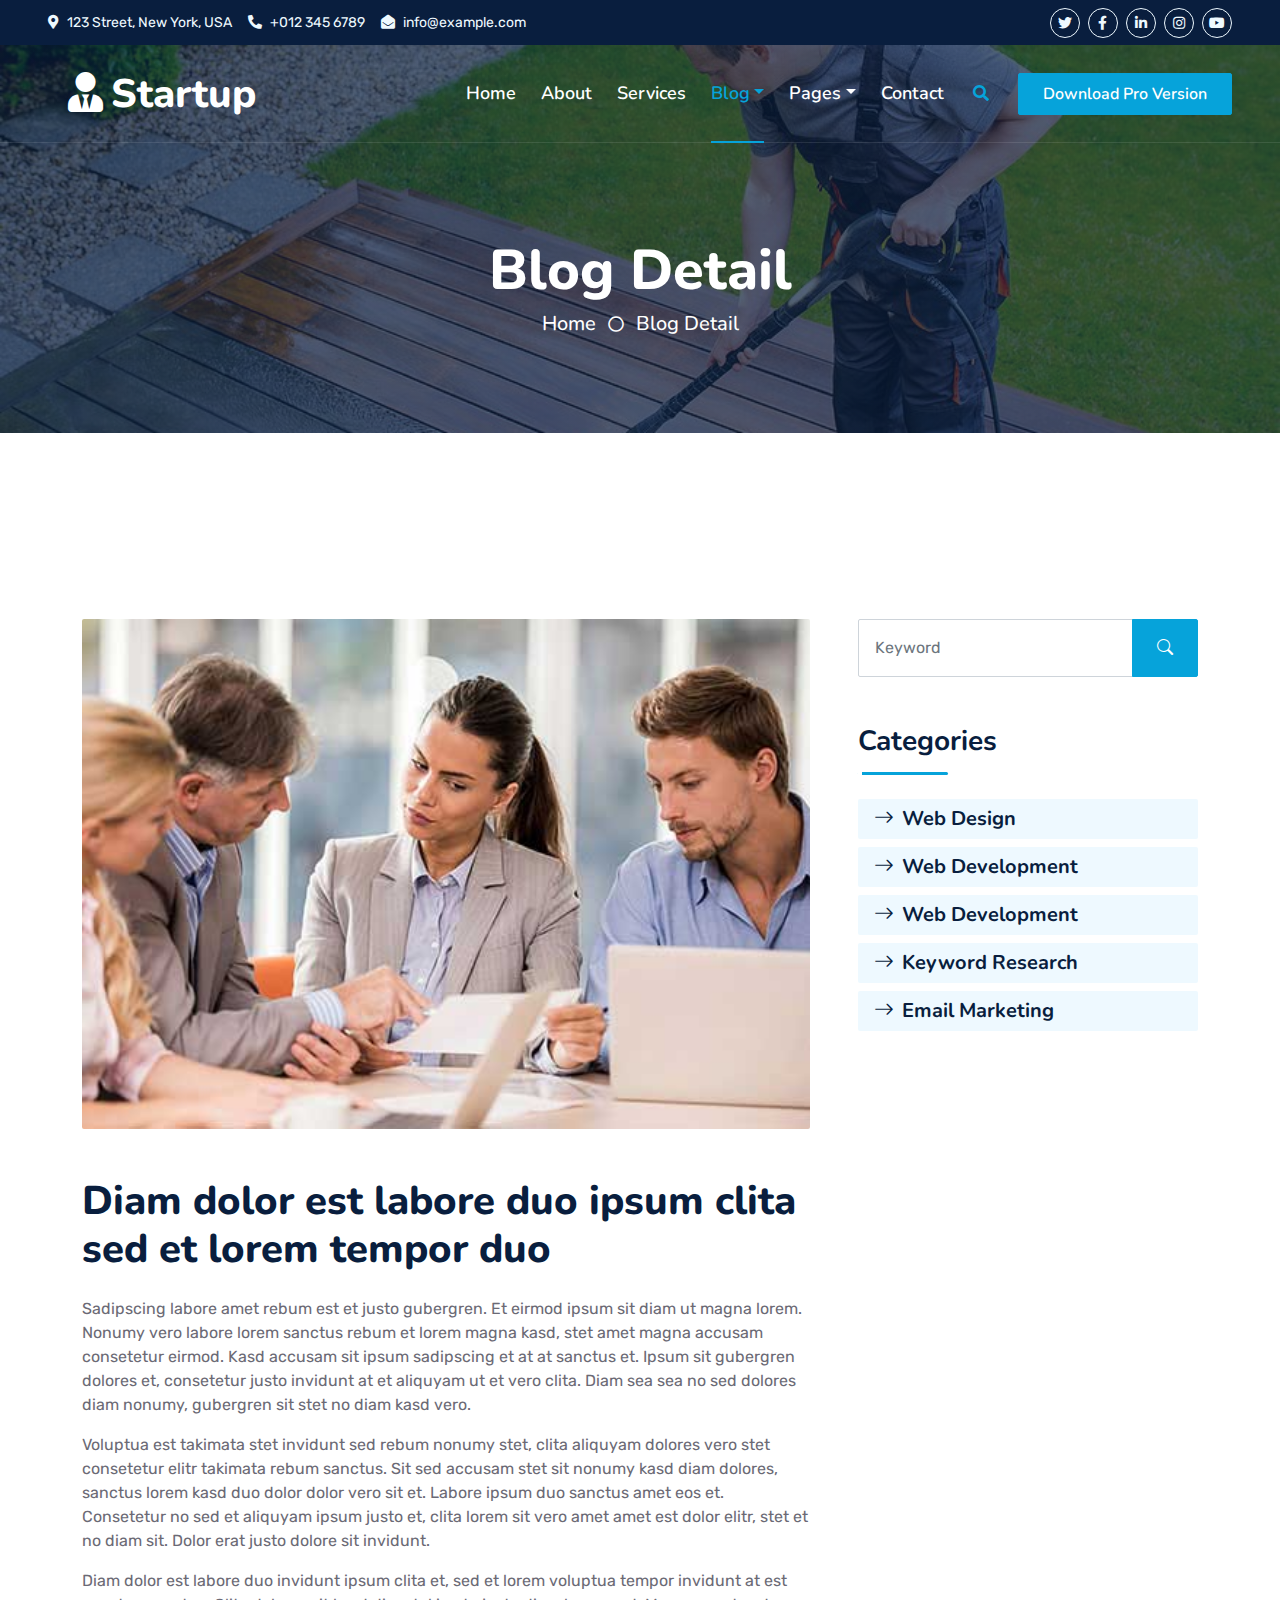
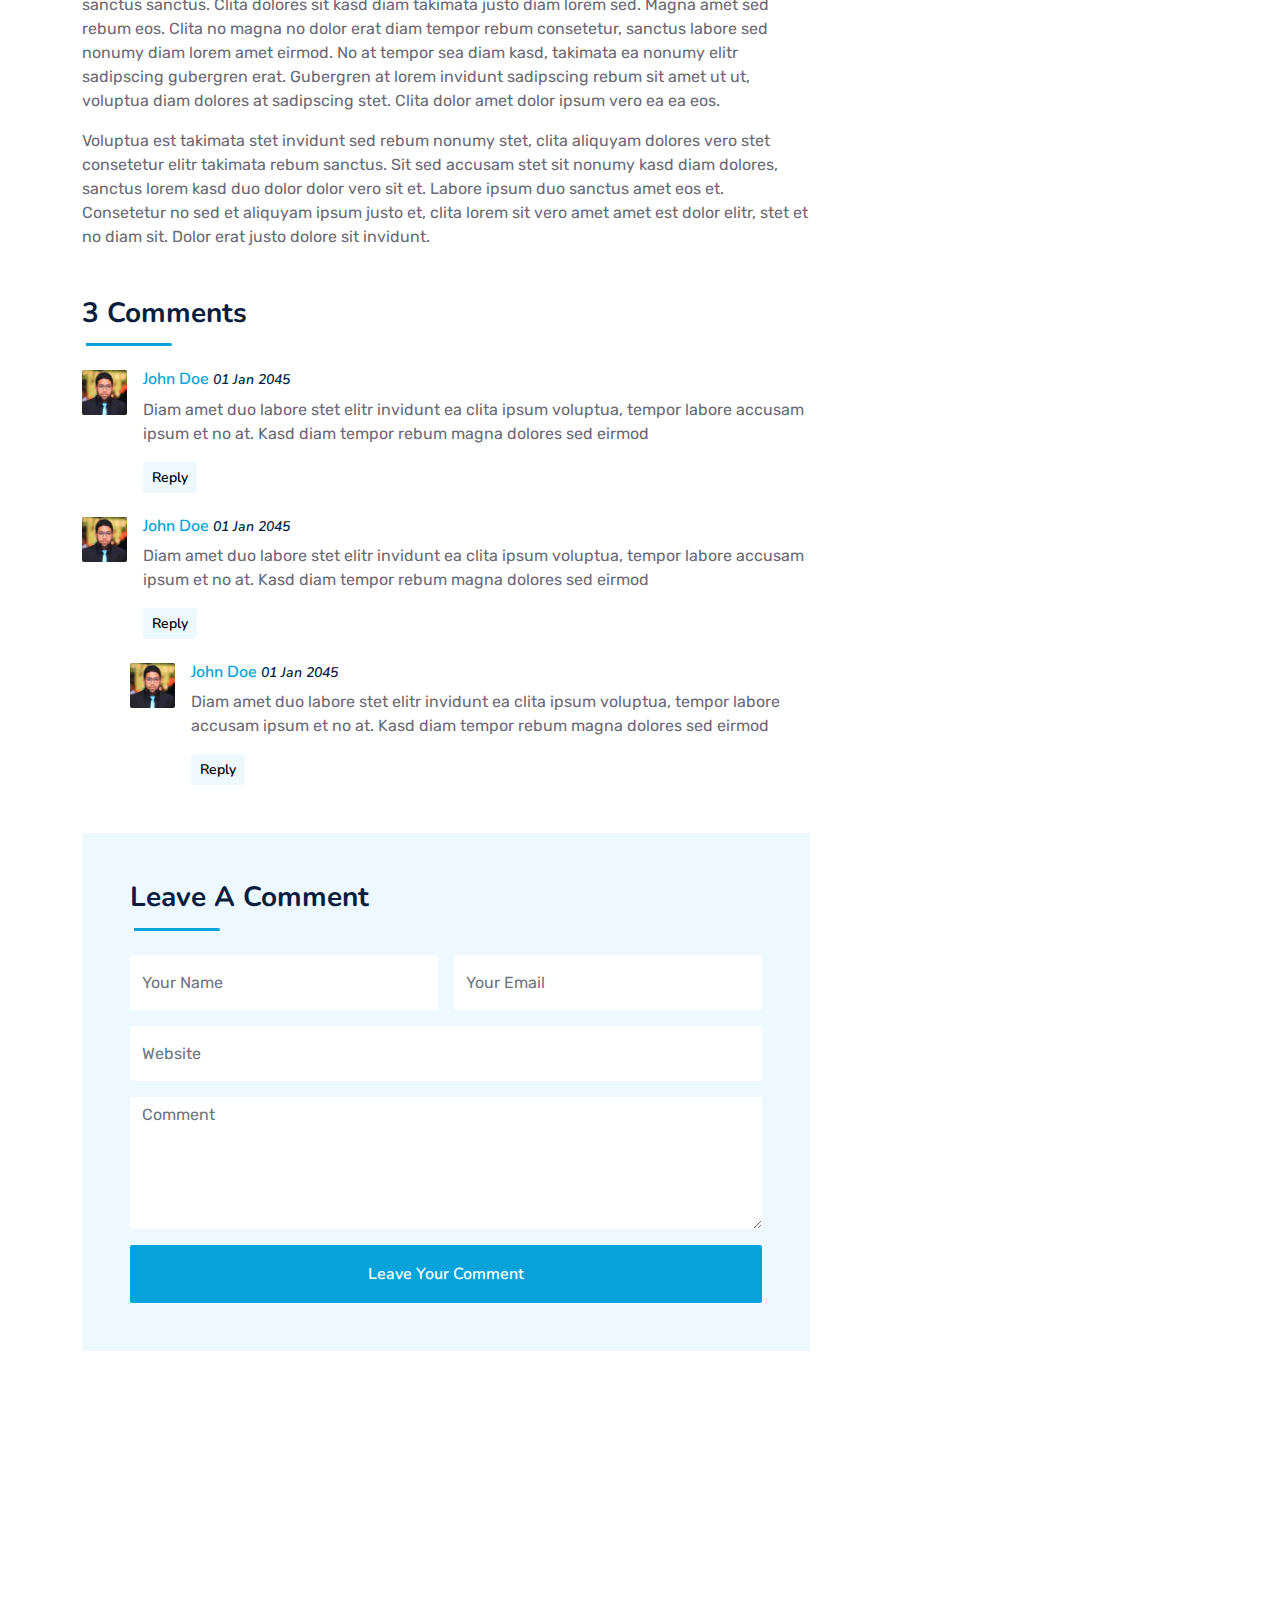
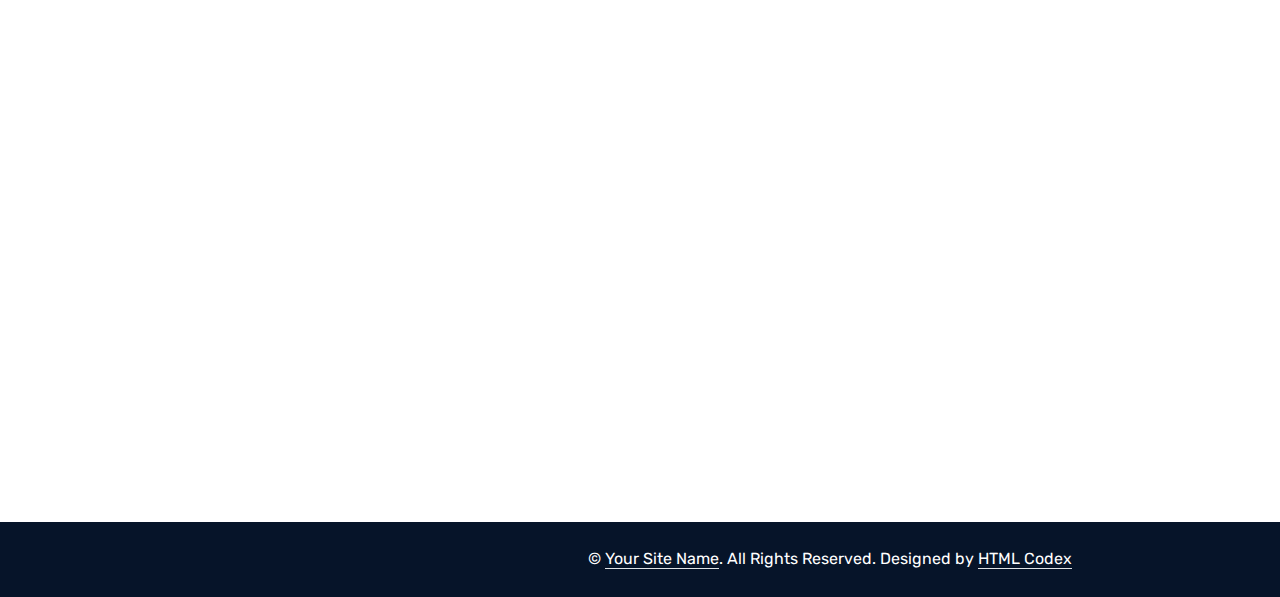
<file: detail.html>
<!DOCTYPE html>
<html lang="en">

<head>
    <meta charset="utf-8">
    <title>Startup - Startup Website Template</title>
    <meta content="width=device-width, initial-scale=1.0" name="viewport">
    <meta content="Free HTML Templates" name="keywords">
    <meta content="Free HTML Templates" name="description">

    <!-- Favicon -->
    <link href="img/favicon.ico" rel="icon">

    <!-- Google Web Fonts -->
    <link rel="preconnect" href="https://fonts.googleapis.com">
    <link rel="preconnect" href="https://fonts.gstatic.com" crossorigin>
    <link href="https://fonts.googleapis.com/css2?family=Nunito:wght@400;600;700;800&family=Rubik:wght@400;500;600;700&display=swap" rel="stylesheet">

    <!-- Icon Font Stylesheet -->
    <link href="https://cdnjs.cloudflare.com/ajax/libs/font-awesome/5.10.0/css/all.min.css" rel="stylesheet">
    <link href="https://cdn.jsdelivr.net/npm/bootstrap-icons@1.4.1/font/bootstrap-icons.css" rel="stylesheet">

    <!-- Libraries Stylesheet -->
    <link href="lib/owlcarousel/assets/owl.carousel.min.css" rel="stylesheet">
    <link href="lib/animate/animate.min.css" rel="stylesheet">

    <!-- Customized Bootstrap Stylesheet -->
    <link href="css/bootstrap.min.css" rel="stylesheet">

    <!-- Template Stylesheet -->
    <link href="css/style.css" rel="stylesheet">
</head>

<body>
    <!-- Spinner Start -->
    <div id="spinner" class="show bg-white position-fixed translate-middle w-100 vh-100 top-50 start-50 d-flex align-items-center justify-content-center">
        <div class="spinner"></div>
    </div>
    <!-- Spinner End -->


    <!-- Topbar Start -->
    <div class="container-fluid bg-dark px-5 d-none d-lg-block">
        <div class="row gx-0">
            <div class="col-lg-8 text-center text-lg-start mb-2 mb-lg-0">
                <div class="d-inline-flex align-items-center" style="height: 45px;">
                    <small class="me-3 text-light"><i class="fa fa-map-marker-alt me-2"></i>123 Street, New York, USA</small>
                    <small class="me-3 text-light"><i class="fa fa-phone-alt me-2"></i>+012 345 6789</small>
                    <small class="text-light"><i class="fa fa-envelope-open me-2"></i>info@example.com</small>
                </div>
            </div>
            <div class="col-lg-4 text-center text-lg-end">
                <div class="d-inline-flex align-items-center" style="height: 45px;">
                    <a class="btn btn-sm btn-outline-light btn-sm-square rounded-circle me-2" href=""><i class="fab fa-twitter fw-normal"></i></a>
                    <a class="btn btn-sm btn-outline-light btn-sm-square rounded-circle me-2" href=""><i class="fab fa-facebook-f fw-normal"></i></a>
                    <a class="btn btn-sm btn-outline-light btn-sm-square rounded-circle me-2" href=""><i class="fab fa-linkedin-in fw-normal"></i></a>
                    <a class="btn btn-sm btn-outline-light btn-sm-square rounded-circle me-2" href=""><i class="fab fa-instagram fw-normal"></i></a>
                    <a class="btn btn-sm btn-outline-light btn-sm-square rounded-circle" href=""><i class="fab fa-youtube fw-normal"></i></a>
                </div>
            </div>
        </div>
    </div>
    <!-- Topbar End -->


    <!-- Navbar Start -->
    <div class="container-fluid position-relative p-0">
        <nav class="navbar navbar-expand-lg navbar-dark px-5 py-3 py-lg-0">
            <a href="index.html" class="navbar-brand p-0">
                <h1 class="m-0"><i class="fa fa-user-tie me-2"></i>Startup</h1>
            </a>
            <button class="navbar-toggler" type="button" data-bs-toggle="collapse" data-bs-target="#navbarCollapse">
                <span class="fa fa-bars"></span>
            </button>
            <div class="collapse navbar-collapse" id="navbarCollapse">
                <div class="navbar-nav ms-auto py-0">
                    <a href="index.html" class="nav-item nav-link">Home</a>
                    <a href="about.html" class="nav-item nav-link">About</a>
                    <a href="service.html" class="nav-item nav-link">Services</a>
                    <div class="nav-item dropdown">
                        <a href="#" class="nav-link dropdown-toggle active" data-bs-toggle="dropdown">Blog</a>
                        <div class="dropdown-menu m-0">
                            <a href="blog.html" class="dropdown-item">Blog Grid</a>
                            <a href="detail.html" class="dropdown-item active">Blog Detail</a>
                        </div>
                    </div>
                    <div class="nav-item dropdown">
                        <a href="#" class="nav-link dropdown-toggle" data-bs-toggle="dropdown">Pages</a>
                        <div class="dropdown-menu m-0">
                            <a href="price.html" class="dropdown-item">Pricing Plan</a>
                            <a href="feature.html" class="dropdown-item">Our features</a>
                            <a href="team.html" class="dropdown-item">Team Members</a>
                            <a href="testimonial.html" class="dropdown-item">Testimonial</a>
                            <a href="quote.html" class="dropdown-item">Free Quote</a>
                        </div>
                    </div>
                    <a href="contact.html" class="nav-item nav-link">Contact</a>
                </div>
                <butaton type="button" class="btn text-primary ms-3" data-bs-toggle="modal" data-bs-target="#searchModal"><i class="fa fa-search"></i></butaton>
                <a href="https://htmlcodex.com/startup-company-website-template" class="btn btn-primary py-2 px-4 ms-3">Download Pro Version</a>
            </div>
        </nav>

        <div class="container-fluid bg-primary py-5 bg-header" style="margin-bottom: 90px;">
            <div class="row py-5">
                <div class="col-12 pt-lg-5 mt-lg-5 text-center">
                    <h1 class="display-4 text-white animated zoomIn">Blog Detail</h1>
                    <a href="" class="h5 text-white">Home</a>
                    <i class="far fa-circle text-white px-2"></i>
                    <a href="" class="h5 text-white">Blog Detail</a>
                </div>
            </div>
        </div>
    </div>
    <!-- Navbar End -->


    <!-- Full Screen Search Start -->
    <div class="modal fade" id="searchModal" tabindex="-1">
        <div class="modal-dialog modal-fullscreen">
            <div class="modal-content" style="background: rgba(9, 30, 62, .7);">
                <div class="modal-header border-0">
                    <button type="button" class="btn bg-white btn-close" data-bs-dismiss="modal" aria-label="Close"></button>
                </div>
                <div class="modal-body d-flex align-items-center justify-content-center">
                    <div class="input-group" style="max-width: 600px;">
                        <input type="text" class="form-control bg-transparent border-primary p-3" placeholder="Type search keyword">
                        <button class="btn btn-primary px-4"><i class="bi bi-search"></i></button>
                    </div>
                </div>
            </div>
        </div>
    </div>
    <!-- Full Screen Search End -->


    <!-- Blog Start -->
    <div class="container-fluid py-5 wow fadeInUp" data-wow-delay="0.1s">
        <div class="container py-5">
            <div class="row g-5">
                <div class="col-lg-8">
                    <!-- Blog Detail Start -->
                    <div class="mb-5">
                        <img class="img-fluid w-100 rounded mb-5" src="img/blog-1.jpg" alt="">
                        <h1 class="mb-4">Diam dolor est labore duo ipsum clita sed et lorem tempor duo</h1>
                        <p>Sadipscing labore amet rebum est et justo gubergren. Et eirmod ipsum sit diam ut
                            magna lorem. Nonumy vero labore lorem sanctus rebum et lorem magna kasd, stet
                            amet magna accusam consetetur eirmod. Kasd accusam sit ipsum sadipscing et at at
                            sanctus et. Ipsum sit gubergren dolores et, consetetur justo invidunt at et
                            aliquyam ut et vero clita. Diam sea sea no sed dolores diam nonumy, gubergren
                            sit stet no diam kasd vero.</p>
                        <p>Voluptua est takimata stet invidunt sed rebum nonumy stet, clita aliquyam dolores
                            vero stet consetetur elitr takimata rebum sanctus. Sit sed accusam stet sit
                            nonumy kasd diam dolores, sanctus lorem kasd duo dolor dolor vero sit et. Labore
                            ipsum duo sanctus amet eos et. Consetetur no sed et aliquyam ipsum justo et,
                            clita lorem sit vero amet amet est dolor elitr, stet et no diam sit. Dolor erat
                            justo dolore sit invidunt.</p>
                        <p>Diam dolor est labore duo invidunt ipsum clita et, sed et lorem voluptua tempor
                            invidunt at est sanctus sanctus. Clita dolores sit kasd diam takimata justo diam
                            lorem sed. Magna amet sed rebum eos. Clita no magna no dolor erat diam tempor
                            rebum consetetur, sanctus labore sed nonumy diam lorem amet eirmod. No at tempor
                            sea diam kasd, takimata ea nonumy elitr sadipscing gubergren erat. Gubergren at
                            lorem invidunt sadipscing rebum sit amet ut ut, voluptua diam dolores at
                            sadipscing stet. Clita dolor amet dolor ipsum vero ea ea eos.</p>
                        <p>Voluptua est takimata stet invidunt sed rebum nonumy stet, clita aliquyam dolores
                            vero stet consetetur elitr takimata rebum sanctus. Sit sed accusam stet sit
                            nonumy kasd diam dolores, sanctus lorem kasd duo dolor dolor vero sit et. Labore
                            ipsum duo sanctus amet eos et. Consetetur no sed et aliquyam ipsum justo et,
                            clita lorem sit vero amet amet est dolor elitr, stet et no diam sit. Dolor erat
                            justo dolore sit invidunt.</p>
                    </div>
                    <!-- Blog Detail End -->
    
                    <!-- Comment List Start -->
                    <div class="mb-5">
                        <div class="section-title section-title-sm position-relative pb-3 mb-4">
                            <h3 class="mb-0">3 Comments</h3>
                        </div>
                        <div class="d-flex mb-4">
                            <img src="img/user.jpg" class="img-fluid rounded" style="width: 45px; height: 45px;">
                            <div class="ps-3">
                                <h6><a href="">John Doe</a> <small><i>01 Jan 2045</i></small></h6>
                                <p>Diam amet duo labore stet elitr invidunt ea clita ipsum voluptua, tempor labore
                                    accusam ipsum et no at. Kasd diam tempor rebum magna dolores sed eirmod</p>
                                <button class="btn btn-sm btn-light">Reply</button>
                            </div>
                        </div>
                        <div class="d-flex mb-4">
                            <img src="img/user.jpg" class="img-fluid rounded" style="width: 45px; height: 45px;">
                            <div class="ps-3">
                                <h6><a href="">John Doe</a> <small><i>01 Jan 2045</i></small></h6>
                                <p>Diam amet duo labore stet elitr invidunt ea clita ipsum voluptua, tempor labore
                                    accusam ipsum et no at. Kasd diam tempor rebum magna dolores sed eirmod</p>
                                <button class="btn btn-sm btn-light">Reply</button>
                            </div>
                        </div>
                        <div class="d-flex ms-5 mb-4">
                            <img src="img/user.jpg" class="img-fluid rounded" style="width: 45px; height: 45px;">
                            <div class="ps-3">
                                <h6><a href="">John Doe</a> <small><i>01 Jan 2045</i></small></h6>
                                <p>Diam amet duo labore stet elitr invidunt ea clita ipsum voluptua, tempor labore
                                    accusam ipsum et no at. Kasd diam tempor rebum magna dolores sed eirmod</p>
                                <button class="btn btn-sm btn-light">Reply</button>
                            </div>
                        </div>
                    </div>
                    <!-- Comment List End -->
    
                    <!-- Comment Form Start -->
                    <div class="bg-light rounded p-5">
                        <div class="section-title section-title-sm position-relative pb-3 mb-4">
                            <h3 class="mb-0">Leave A Comment</h3>
                        </div>
                        <form>
                            <div class="row g-3">
                                <div class="col-12 col-sm-6">
                                    <input type="text" class="form-control bg-white border-0" placeholder="Your Name" style="height: 55px;">
                                </div>
                                <div class="col-12 col-sm-6">
                                    <input type="email" class="form-control bg-white border-0" placeholder="Your Email" style="height: 55px;">
                                </div>
                                <div class="col-12">
                                    <input type="text" class="form-control bg-white border-0" placeholder="Website" style="height: 55px;">
                                </div>
                                <div class="col-12">
                                    <textarea class="form-control bg-white border-0" rows="5" placeholder="Comment"></textarea>
                                </div>
                                <div class="col-12">
                                    <button class="btn btn-primary w-100 py-3" type="submit">Leave Your Comment</button>
                                </div>
                            </div>
                        </form>
                    </div>
                    <!-- Comment Form End -->
                </div>
    
                <!-- Sidebar Start -->
                <div class="col-lg-4">
                    <!-- Search Form Start -->
                    <div class="mb-5 wow slideInUp" data-wow-delay="0.1s">
                        <div class="input-group">
                            <input type="text" class="form-control p-3" placeholder="Keyword">
                            <button class="btn btn-primary px-4"><i class="bi bi-search"></i></button>
                        </div>
                    </div>
                    <!-- Search Form End -->
    
                    <!-- Category Start -->
                    <div class="mb-5 wow slideInUp" data-wow-delay="0.1s">
                        <div class="section-title section-title-sm position-relative pb-3 mb-4">
                            <h3 class="mb-0">Categories</h3>
                        </div>
                        <div class="link-animated d-flex flex-column justify-content-start">
                            <a class="h5 fw-semi-bold bg-light rounded py-2 px-3 mb-2" href="#"><i class="bi bi-arrow-right me-2"></i>Web Design</a>
                            <a class="h5 fw-semi-bold bg-light rounded py-2 px-3 mb-2" href="#"><i class="bi bi-arrow-right me-2"></i>Web Development</a>
                            <a class="h5 fw-semi-bold bg-light rounded py-2 px-3 mb-2" href="#"><i class="bi bi-arrow-right me-2"></i>Web Development</a>
                            <a class="h5 fw-semi-bold bg-light rounded py-2 px-3 mb-2" href="#"><i class="bi bi-arrow-right me-2"></i>Keyword Research</a>
                            <a class="h5 fw-semi-bold bg-light rounded py-2 px-3 mb-2" href="#"><i class="bi bi-arrow-right me-2"></i>Email Marketing</a>
                        </div>
                    </div>
                    <!-- Category End -->
    
                    <!-- Recent Post Start -->
                    <div class="mb-5 wow slideInUp" data-wow-delay="0.1s">
                        <div class="section-title section-title-sm position-relative pb-3 mb-4">
                            <h3 class="mb-0">Recent Post</h3>
                        </div>
                        <div class="d-flex rounded overflow-hidden mb-3">
                            <img class="img-fluid" src="img/blog-1.jpg" style="width: 100px; height: 100px; object-fit: cover;" alt="">
                            <a href="" class="h5 fw-semi-bold d-flex align-items-center bg-light px-3 mb-0">Lorem ipsum dolor sit amet adipis elit
                            </a>
                        </div>
                        <div class="d-flex rounded overflow-hidden mb-3">
                            <img class="img-fluid" src="img/blog-2.jpg" style="width: 100px; height: 100px; object-fit: cover;" alt="">
                            <a href="" class="h5 fw-semi-bold d-flex align-items-center bg-light px-3 mb-0">Lorem ipsum dolor sit amet adipis elit
                            </a>
                        </div>
                        <div class="d-flex rounded overflow-hidden mb-3">
                            <img class="img-fluid" src="img/blog-3.jpg" style="width: 100px; height: 100px; object-fit: cover;" alt="">
                            <a href="" class="h5 fw-semi-bold d-flex align-items-center bg-light px-3 mb-0">Lorem ipsum dolor sit amet adipis elit
                            </a>
                        </div>
                        <div class="d-flex rounded overflow-hidden mb-3">
                            <img class="img-fluid" src="img/blog-1.jpg" style="width: 100px; height: 100px; object-fit: cover;" alt="">
                            <a href="" class="h5 fw-semi-bold d-flex align-items-center bg-light px-3 mb-0">Lorem ipsum dolor sit amet adipis elit
                            </a>
                        </div>
                        <div class="d-flex rounded overflow-hidden mb-3">
                            <img class="img-fluid" src="img/blog-2.jpg" style="width: 100px; height: 100px; object-fit: cover;" alt="">
                            <a href="" class="h5 fw-semi-bold d-flex align-items-center bg-light px-3 mb-0">Lorem ipsum dolor sit amet adipis elit
                            </a>
                        </div>
                        <div class="d-flex rounded overflow-hidden mb-3">
                            <img class="img-fluid" src="img/blog-3.jpg" style="width: 100px; height: 100px; object-fit: cover;" alt="">
                            <a href="" class="h5 fw-semi-bold d-flex align-items-center bg-light px-3 mb-0">Lorem ipsum dolor sit amet adipis elit
                            </a>
                        </div>
                    </div>
                    <!-- Recent Post End -->
    
                    <!-- Image Start -->
                    <div class="mb-5 wow slideInUp" data-wow-delay="0.1s">
                        <img src="img/blog-1.jpg" alt="" class="img-fluid rounded">
                    </div>
                    <!-- Image End -->
    
                    <!-- Tags Start -->
                    <div class="mb-5 wow slideInUp" data-wow-delay="0.1s">
                        <div class="section-title section-title-sm position-relative pb-3 mb-4">
                            <h3 class="mb-0">Tag Cloud</h3>
                        </div>
                        <div class="d-flex flex-wrap m-n1">
                            <a href="" class="btn btn-light m-1">Design</a>
                            <a href="" class="btn btn-light m-1">Development</a>
                            <a href="" class="btn btn-light m-1">Marketing</a>
                            <a href="" class="btn btn-light m-1">SEO</a>
                            <a href="" class="btn btn-light m-1">Writing</a>
                            <a href="" class="btn btn-light m-1">Consulting</a>
                            <a href="" class="btn btn-light m-1">Design</a>
                            <a href="" class="btn btn-light m-1">Development</a>
                            <a href="" class="btn btn-light m-1">Marketing</a>
                            <a href="" class="btn btn-light m-1">SEO</a>
                            <a href="" class="btn btn-light m-1">Writing</a>
                            <a href="" class="btn btn-light m-1">Consulting</a>
                        </div>
                    </div>
                    <!-- Tags End -->
    
                    <!-- Plain Text Start -->
                    <div class="wow slideInUp" data-wow-delay="0.1s">
                        <div class="section-title section-title-sm position-relative pb-3 mb-4">
                            <h3 class="mb-0">Plain Text</h3>
                        </div>
                        <div class="bg-light text-center" style="padding: 30px;">
                            <p>Vero sea et accusam justo dolor accusam lorem consetetur, dolores sit amet sit dolor clita kasd justo, diam accusam no sea ut tempor magna takimata, amet sit et diam dolor ipsum amet diam</p>
                            <a href="" class="btn btn-primary py-2 px-4">Read More</a>
                        </div>
                    </div>
                    <!-- Plain Text End -->
                </div>
                <!-- Sidebar End -->
            </div>
        </div>
    </div>
    <!-- Blog End -->


    <!-- Vendor Start -->
    <div class="container-fluid py-5 wow fadeInUp" data-wow-delay="0.1s">
        <div class="container py-5 mb-5">
            <div class="bg-white">
                <div class="owl-carousel vendor-carousel">
                    <img src="img/vendor-1.jpg" alt="">
                    <img src="img/vendor-2.jpg" alt="">
                    <img src="img/vendor-3.jpg" alt="">
                    <img src="img/vendor-4.jpg" alt="">
                    <img src="img/vendor-5.jpg" alt="">
                    <img src="img/vendor-6.jpg" alt="">
                    <img src="img/vendor-7.jpg" alt="">
                    <img src="img/vendor-8.jpg" alt="">
                    <img src="img/vendor-9.jpg" alt="">
                </div>
            </div>
        </div>
    </div>
    <!-- Vendor End -->
    

    <!-- Footer Start -->
    <div class="container-fluid bg-dark text-light mt-5 wow fadeInUp" data-wow-delay="0.1s">
        <div class="container">
            <div class="row gx-5">
                <div class="col-lg-4 col-md-6 footer-about">
                    <div class="d-flex flex-column align-items-center justify-content-center text-center h-100 bg-primary p-4">
                        <a href="index.html" class="navbar-brand">
                            <h1 class="m-0 text-white"><i class="fa fa-user-tie me-2"></i>Startup</h1>
                        </a>
                        <p class="mt-3 mb-4">Lorem diam sit erat dolor elitr et, diam lorem justo amet clita stet eos sit. Elitr dolor duo lorem, elitr clita ipsum sea. Diam amet erat lorem stet eos. Diam amet et kasd eos duo.</p>
                        <form action="">
                            <div class="input-group">
                                <input type="text" class="form-control border-white p-3" placeholder="Your Email">
                                <button class="btn btn-dark">Sign Up</button>
                            </div>
                        </form>
                    </div>
                </div>
                <div class="col-lg-8 col-md-6">
                    <div class="row gx-5">
                        <div class="col-lg-4 col-md-12 pt-5 mb-5">
                            <div class="section-title section-title-sm position-relative pb-3 mb-4">
                                <h3 class="text-light mb-0">Get In Touch</h3>
                            </div>
                            <div class="d-flex mb-2">
                                <i class="bi bi-geo-alt text-primary me-2"></i>
                                <p class="mb-0">123 Street, New York, USA</p>
                            </div>
                            <div class="d-flex mb-2">
                                <i class="bi bi-envelope-open text-primary me-2"></i>
                                <p class="mb-0">info@example.com</p>
                            </div>
                            <div class="d-flex mb-2">
                                <i class="bi bi-telephone text-primary me-2"></i>
                                <p class="mb-0">+012 345 67890</p>
                            </div>
                            <div class="d-flex mt-4">
                                <a class="btn btn-primary btn-square me-2" href="#"><i class="fab fa-twitter fw-normal"></i></a>
                                <a class="btn btn-primary btn-square me-2" href="#"><i class="fab fa-facebook-f fw-normal"></i></a>
                                <a class="btn btn-primary btn-square me-2" href="#"><i class="fab fa-linkedin-in fw-normal"></i></a>
                                <a class="btn btn-primary btn-square" href="#"><i class="fab fa-instagram fw-normal"></i></a>
                            </div>
                        </div>
                        <div class="col-lg-4 col-md-12 pt-0 pt-lg-5 mb-5">
                            <div class="section-title section-title-sm position-relative pb-3 mb-4">
                                <h3 class="text-light mb-0">Quick Links</h3>
                            </div>
                            <div class="link-animated d-flex flex-column justify-content-start">
                                <a class="text-light mb-2" href="#"><i class="bi bi-arrow-right text-primary me-2"></i>Home</a>
                                <a class="text-light mb-2" href="#"><i class="bi bi-arrow-right text-primary me-2"></i>About Us</a>
                                <a class="text-light mb-2" href="#"><i class="bi bi-arrow-right text-primary me-2"></i>Our Services</a>
                                <a class="text-light mb-2" href="#"><i class="bi bi-arrow-right text-primary me-2"></i>Meet The Team</a>
                                <a class="text-light mb-2" href="#"><i class="bi bi-arrow-right text-primary me-2"></i>Latest Blog</a>
                                <a class="text-light" href="#"><i class="bi bi-arrow-right text-primary me-2"></i>Contact Us</a>
                            </div>
                        </div>
                        <div class="col-lg-4 col-md-12 pt-0 pt-lg-5 mb-5">
                            <div class="section-title section-title-sm position-relative pb-3 mb-4">
                                <h3 class="text-light mb-0">Popular Links</h3>
                            </div>
                            <div class="link-animated d-flex flex-column justify-content-start">
                                <a class="text-light mb-2" href="#"><i class="bi bi-arrow-right text-primary me-2"></i>Home</a>
                                <a class="text-light mb-2" href="#"><i class="bi bi-arrow-right text-primary me-2"></i>About Us</a>
                                <a class="text-light mb-2" href="#"><i class="bi bi-arrow-right text-primary me-2"></i>Our Services</a>
                                <a class="text-light mb-2" href="#"><i class="bi bi-arrow-right text-primary me-2"></i>Meet The Team</a>
                                <a class="text-light mb-2" href="#"><i class="bi bi-arrow-right text-primary me-2"></i>Latest Blog</a>
                                <a class="text-light" href="#"><i class="bi bi-arrow-right text-primary me-2"></i>Contact Us</a>
                            </div>
                        </div>
                    </div>
                </div>
            </div>
        </div>
    </div>
    <div class="container-fluid text-white" style="background: #061429;">
        <div class="container text-center">
            <div class="row justify-content-end">
                <div class="col-lg-8 col-md-6">
                    <div class="d-flex align-items-center justify-content-center" style="height: 75px;">
                        <p class="mb-0">&copy; <a class="text-white border-bottom" href="#">Your Site Name</a>. All Rights Reserved. 
						
						<!--/*** This template is free as long as you keep the footer author’s credit link/attribution link/backlink. If you'd like to use the template without the footer author’s credit link/attribution link/backlink, you can purchase the Credit Removal License from "https://htmlcodex.com/credit-removal". Thank you for your support. ***/-->
						Designed by <a class="text-white border-bottom" href="https://htmlcodex.com">HTML Codex</a></p>
                    </div>
                </div>
            </div>
        </div>
    </div>
    <!-- Footer End -->


    <!-- Back to Top -->
    <a href="#" class="btn btn-lg btn-primary btn-lg-square rounded back-to-top"><i class="bi bi-arrow-up"></i></a>


    <!-- JavaScript Libraries -->
    <script src="https://code.jquery.com/jquery-3.4.1.min.js"></script>
    <script src="https://cdn.jsdelivr.net/npm/bootstrap@5.0.0/dist/js/bootstrap.bundle.min.js"></script>
    <script src="lib/wow/wow.min.js"></script>
    <script src="lib/easing/easing.min.js"></script>
    <script src="lib/waypoints/waypoints.min.js"></script>
    <script src="lib/counterup/counterup.min.js"></script>
    <script src="lib/owlcarousel/owl.carousel.min.js"></script>

    <!-- Template Javascript -->
    <script src="js/main.js"></script>
</body>

</html>
</file>
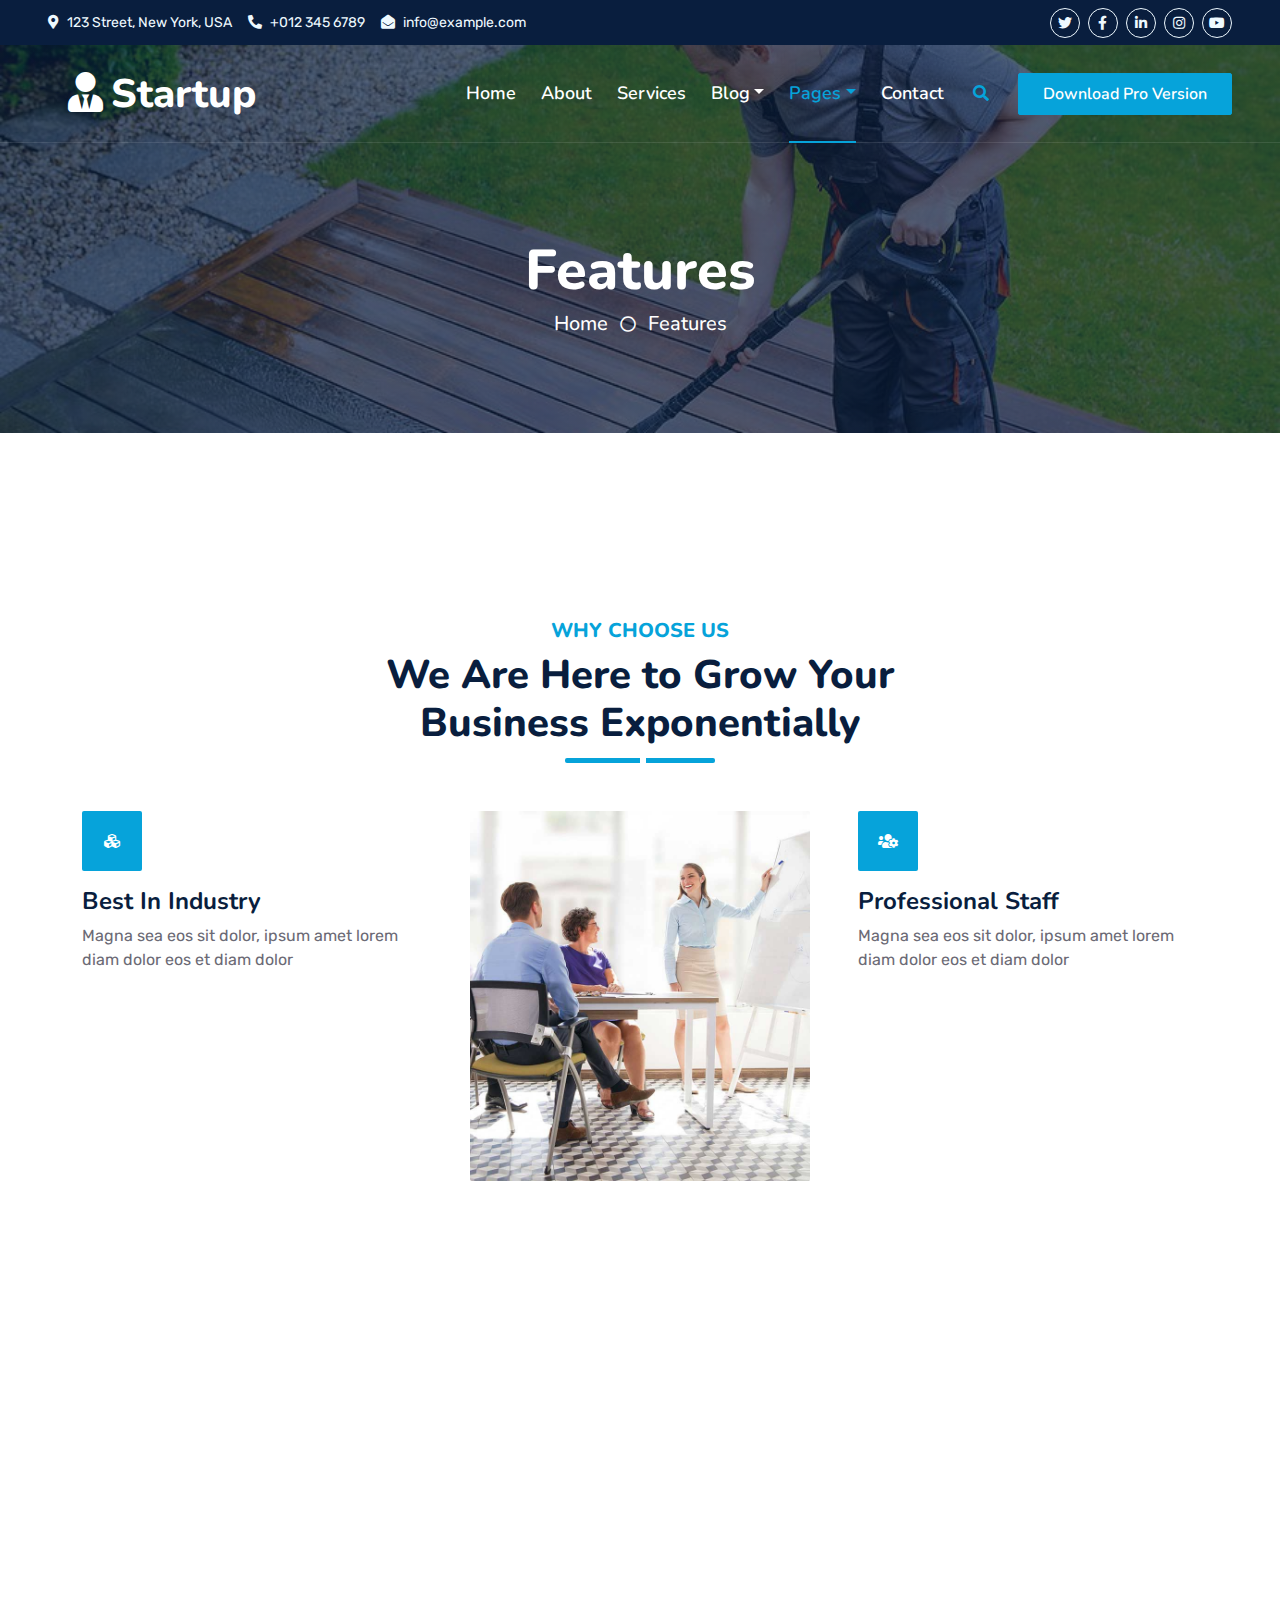
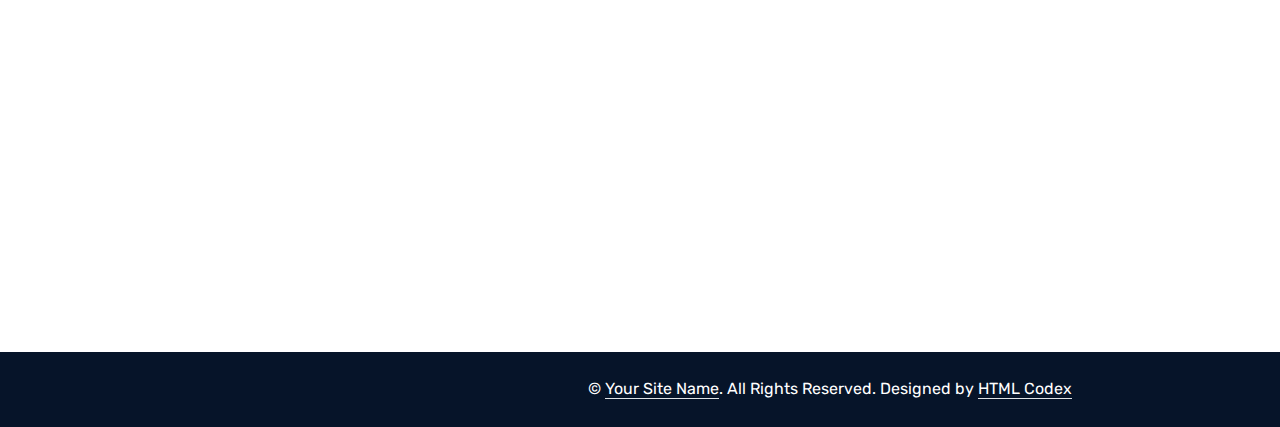
<file: feature.html>
<!DOCTYPE html>
<html lang="en">

<head>
    <meta charset="utf-8">
    <title>Startup - Startup Website Template</title>
    <meta content="width=device-width, initial-scale=1.0" name="viewport">
    <meta content="Free HTML Templates" name="keywords">
    <meta content="Free HTML Templates" name="description">

    <!-- Favicon -->
    <link href="img/favicon.ico" rel="icon">

    <!-- Google Web Fonts -->
    <link rel="preconnect" href="https://fonts.googleapis.com">
    <link rel="preconnect" href="https://fonts.gstatic.com" crossorigin>
    <link href="https://fonts.googleapis.com/css2?family=Nunito:wght@400;600;700;800&family=Rubik:wght@400;500;600;700&display=swap" rel="stylesheet">

    <!-- Icon Font Stylesheet -->
    <link href="https://cdnjs.cloudflare.com/ajax/libs/font-awesome/5.10.0/css/all.min.css" rel="stylesheet">
    <link href="https://cdn.jsdelivr.net/npm/bootstrap-icons@1.4.1/font/bootstrap-icons.css" rel="stylesheet">

    <!-- Libraries Stylesheet -->
    <link href="lib/owlcarousel/assets/owl.carousel.min.css" rel="stylesheet">
    <link href="lib/animate/animate.min.css" rel="stylesheet">

    <!-- Customized Bootstrap Stylesheet -->
    <link href="css/bootstrap.min.css" rel="stylesheet">

    <!-- Template Stylesheet -->
    <link href="css/style.css" rel="stylesheet">
</head>

<body>
    <!-- Spinner Start -->
    <div id="spinner" class="show bg-white position-fixed translate-middle w-100 vh-100 top-50 start-50 d-flex align-items-center justify-content-center">
        <div class="spinner"></div>
    </div>
    <!-- Spinner End -->


    <!-- Topbar Start -->
    <div class="container-fluid bg-dark px-5 d-none d-lg-block">
        <div class="row gx-0">
            <div class="col-lg-8 text-center text-lg-start mb-2 mb-lg-0">
                <div class="d-inline-flex align-items-center" style="height: 45px;">
                    <small class="me-3 text-light"><i class="fa fa-map-marker-alt me-2"></i>123 Street, New York, USA</small>
                    <small class="me-3 text-light"><i class="fa fa-phone-alt me-2"></i>+012 345 6789</small>
                    <small class="text-light"><i class="fa fa-envelope-open me-2"></i>info@example.com</small>
                </div>
            </div>
            <div class="col-lg-4 text-center text-lg-end">
                <div class="d-inline-flex align-items-center" style="height: 45px;">
                    <a class="btn btn-sm btn-outline-light btn-sm-square rounded-circle me-2" href=""><i class="fab fa-twitter fw-normal"></i></a>
                    <a class="btn btn-sm btn-outline-light btn-sm-square rounded-circle me-2" href=""><i class="fab fa-facebook-f fw-normal"></i></a>
                    <a class="btn btn-sm btn-outline-light btn-sm-square rounded-circle me-2" href=""><i class="fab fa-linkedin-in fw-normal"></i></a>
                    <a class="btn btn-sm btn-outline-light btn-sm-square rounded-circle me-2" href=""><i class="fab fa-instagram fw-normal"></i></a>
                    <a class="btn btn-sm btn-outline-light btn-sm-square rounded-circle" href=""><i class="fab fa-youtube fw-normal"></i></a>
                </div>
            </div>
        </div>
    </div>
    <!-- Topbar End -->


    <!-- Navbar Start -->
    <div class="container-fluid position-relative p-0">
        <nav class="navbar navbar-expand-lg navbar-dark px-5 py-3 py-lg-0">
            <a href="index.html" class="navbar-brand p-0">
                <h1 class="m-0"><i class="fa fa-user-tie me-2"></i>Startup</h1>
            </a>
            <button class="navbar-toggler" type="button" data-bs-toggle="collapse" data-bs-target="#navbarCollapse">
                <span class="fa fa-bars"></span>
            </button>
            <div class="collapse navbar-collapse" id="navbarCollapse">
                <div class="navbar-nav ms-auto py-0">
                    <a href="index.html" class="nav-item nav-link">Home</a>
                    <a href="about.html" class="nav-item nav-link">About</a>
                    <a href="service.html" class="nav-item nav-link">Services</a>
                    <div class="nav-item dropdown">
                        <a href="#" class="nav-link dropdown-toggle" data-bs-toggle="dropdown">Blog</a>
                        <div class="dropdown-menu m-0">
                            <a href="blog.html" class="dropdown-item">Blog Grid</a>
                            <a href="detail.html" class="dropdown-item">Blog Detail</a>
                        </div>
                    </div>
                    <div class="nav-item dropdown">
                        <a href="#" class="nav-link dropdown-toggle active" data-bs-toggle="dropdown">Pages</a>
                        <div class="dropdown-menu m-0">
                            <a href="price.html" class="dropdown-item">Pricing Plan</a>
                            <a href="feature.html" class="dropdown-item active">Our features</a>
                            <a href="team.html" class="dropdown-item">Team Members</a>
                            <a href="testimonial.html" class="dropdown-item">Testimonial</a>
                            <a href="quote.html" class="dropdown-item">Free Quote</a>
                        </div>
                    </div>
                    <a href="contact.html" class="nav-item nav-link">Contact</a>
                </div>
                <butaton type="button" class="btn text-primary ms-3" data-bs-toggle="modal" data-bs-target="#searchModal"><i class="fa fa-search"></i></butaton>
                <a href="https://htmlcodex.com/startup-company-website-template" class="btn btn-primary py-2 px-4 ms-3">Download Pro Version</a>
            </div>
        </nav>

        <div class="container-fluid bg-primary py-5 bg-header" style="margin-bottom: 90px;">
            <div class="row py-5">
                <div class="col-12 pt-lg-5 mt-lg-5 text-center">
                    <h1 class="display-4 text-white animated zoomIn">Features</h1>
                    <a href="" class="h5 text-white">Home</a>
                    <i class="far fa-circle text-white px-2"></i>
                    <a href="" class="h5 text-white">Features</a>
                </div>
            </div>
        </div>
    </div>
    <!-- Navbar End -->


    <!-- Full Screen Search Start -->
    <div class="modal fade" id="searchModal" tabindex="-1">
        <div class="modal-dialog modal-fullscreen">
            <div class="modal-content" style="background: rgba(9, 30, 62, .7);">
                <div class="modal-header border-0">
                    <button type="button" class="btn bg-white btn-close" data-bs-dismiss="modal" aria-label="Close"></button>
                </div>
                <div class="modal-body d-flex align-items-center justify-content-center">
                    <div class="input-group" style="max-width: 600px;">
                        <input type="text" class="form-control bg-transparent border-primary p-3" placeholder="Type search keyword">
                        <button class="btn btn-primary px-4"><i class="bi bi-search"></i></button>
                    </div>
                </div>
            </div>
        </div>
    </div>
    <!-- Full Screen Search End -->


    <!-- Features Start -->
    <div class="container-fluid py-5 wow fadeInUp" data-wow-delay="0.1s">
        <div class="container py-5">
            <div class="section-title text-center position-relative pb-3 mb-5 mx-auto" style="max-width: 600px;">
                <h5 class="fw-bold text-primary text-uppercase">Why Choose Us</h5>
                <h1 class="mb-0">We Are Here to Grow Your Business Exponentially</h1>
            </div>
            <div class="row g-5">
                <div class="col-lg-4">
                    <div class="row g-5">
                        <div class="col-12 wow zoomIn" data-wow-delay="0.2s">
                            <div class="bg-primary rounded d-flex align-items-center justify-content-center mb-3" style="width: 60px; height: 60px;">
                                <i class="fa fa-cubes text-white"></i>
                            </div>
                            <h4>Best In Industry</h4>
                            <p class="mb-0">Magna sea eos sit dolor, ipsum amet lorem diam dolor eos et diam dolor</p>
                        </div>
                        <div class="col-12 wow zoomIn" data-wow-delay="0.6s">
                            <div class="bg-primary rounded d-flex align-items-center justify-content-center mb-3" style="width: 60px; height: 60px;">
                                <i class="fa fa-award text-white"></i>
                            </div>
                            <h4>Award Winning</h4>
                            <p class="mb-0">Magna sea eos sit dolor, ipsum amet lorem diam dolor eos et diam dolor</p>
                        </div>
                    </div>
                </div>
                <div class="col-lg-4  wow zoomIn" data-wow-delay="0.9s" style="min-height: 350px;">
                    <div class="position-relative h-100">
                        <img class="position-absolute w-100 h-100 rounded wow zoomIn" data-wow-delay="0.1s" src="img/feature.jpg" style="object-fit: cover;">
                    </div>
                </div>
                <div class="col-lg-4">
                    <div class="row g-5">
                        <div class="col-12 wow zoomIn" data-wow-delay="0.4s">
                            <div class="bg-primary rounded d-flex align-items-center justify-content-center mb-3" style="width: 60px; height: 60px;">
                                <i class="fa fa-users-cog text-white"></i>
                            </div>
                            <h4>Professional Staff</h4>
                            <p class="mb-0">Magna sea eos sit dolor, ipsum amet lorem diam dolor eos et diam dolor</p>
                        </div>
                        <div class="col-12 wow zoomIn" data-wow-delay="0.8s">
                            <div class="bg-primary rounded d-flex align-items-center justify-content-center mb-3" style="width: 60px; height: 60px;">
                                <i class="fa fa-phone-alt text-white"></i>
                            </div>
                            <h4>24/7 Support</h4>
                            <p class="mb-0">Magna sea eos sit dolor, ipsum amet lorem diam dolor eos et diam dolor</p>
                        </div>
                    </div>
                </div>
            </div>
        </div>
    </div>
    <!-- Features Start -->


    <!-- Vendor Start -->
    <div class="container-fluid py-5 wow fadeInUp" data-wow-delay="0.1s">
        <div class="container py-5 mb-5">
            <div class="bg-white">
                <div class="owl-carousel vendor-carousel">
                    <img src="img/vendor-1.jpg" alt="">
                    <img src="img/vendor-2.jpg" alt="">
                    <img src="img/vendor-3.jpg" alt="">
                    <img src="img/vendor-4.jpg" alt="">
                    <img src="img/vendor-5.jpg" alt="">
                    <img src="img/vendor-6.jpg" alt="">
                    <img src="img/vendor-7.jpg" alt="">
                    <img src="img/vendor-8.jpg" alt="">
                    <img src="img/vendor-9.jpg" alt="">
                </div>
            </div>
        </div>
    </div>
    <!-- Vendor End -->
    

    <!-- Footer Start -->
    <div class="container-fluid bg-dark text-light mt-5 wow fadeInUp" data-wow-delay="0.1s">
        <div class="container">
            <div class="row gx-5">
                <div class="col-lg-4 col-md-6 footer-about">
                    <div class="d-flex flex-column align-items-center justify-content-center text-center h-100 bg-primary p-4">
                        <a href="index.html" class="navbar-brand">
                            <h1 class="m-0 text-white"><i class="fa fa-user-tie me-2"></i>Startup</h1>
                        </a>
                        <p class="mt-3 mb-4">Lorem diam sit erat dolor elitr et, diam lorem justo amet clita stet eos sit. Elitr dolor duo lorem, elitr clita ipsum sea. Diam amet erat lorem stet eos. Diam amet et kasd eos duo.</p>
                        <form action="">
                            <div class="input-group">
                                <input type="text" class="form-control border-white p-3" placeholder="Your Email">
                                <button class="btn btn-dark">Sign Up</button>
                            </div>
                        </form>
                    </div>
                </div>
                <div class="col-lg-8 col-md-6">
                    <div class="row gx-5">
                        <div class="col-lg-4 col-md-12 pt-5 mb-5">
                            <div class="section-title section-title-sm position-relative pb-3 mb-4">
                                <h3 class="text-light mb-0">Get In Touch</h3>
                            </div>
                            <div class="d-flex mb-2">
                                <i class="bi bi-geo-alt text-primary me-2"></i>
                                <p class="mb-0">123 Street, New York, USA</p>
                            </div>
                            <div class="d-flex mb-2">
                                <i class="bi bi-envelope-open text-primary me-2"></i>
                                <p class="mb-0">info@example.com</p>
                            </div>
                            <div class="d-flex mb-2">
                                <i class="bi bi-telephone text-primary me-2"></i>
                                <p class="mb-0">+012 345 67890</p>
                            </div>
                            <div class="d-flex mt-4">
                                <a class="btn btn-primary btn-square me-2" href="#"><i class="fab fa-twitter fw-normal"></i></a>
                                <a class="btn btn-primary btn-square me-2" href="#"><i class="fab fa-facebook-f fw-normal"></i></a>
                                <a class="btn btn-primary btn-square me-2" href="#"><i class="fab fa-linkedin-in fw-normal"></i></a>
                                <a class="btn btn-primary btn-square" href="#"><i class="fab fa-instagram fw-normal"></i></a>
                            </div>
                        </div>
                        <div class="col-lg-4 col-md-12 pt-0 pt-lg-5 mb-5">
                            <div class="section-title section-title-sm position-relative pb-3 mb-4">
                                <h3 class="text-light mb-0">Quick Links</h3>
                            </div>
                            <div class="link-animated d-flex flex-column justify-content-start">
                                <a class="text-light mb-2" href="#"><i class="bi bi-arrow-right text-primary me-2"></i>Home</a>
                                <a class="text-light mb-2" href="#"><i class="bi bi-arrow-right text-primary me-2"></i>About Us</a>
                                <a class="text-light mb-2" href="#"><i class="bi bi-arrow-right text-primary me-2"></i>Our Services</a>
                                <a class="text-light mb-2" href="#"><i class="bi bi-arrow-right text-primary me-2"></i>Meet The Team</a>
                                <a class="text-light mb-2" href="#"><i class="bi bi-arrow-right text-primary me-2"></i>Latest Blog</a>
                                <a class="text-light" href="#"><i class="bi bi-arrow-right text-primary me-2"></i>Contact Us</a>
                            </div>
                        </div>
                        <div class="col-lg-4 col-md-12 pt-0 pt-lg-5 mb-5">
                            <div class="section-title section-title-sm position-relative pb-3 mb-4">
                                <h3 class="text-light mb-0">Popular Links</h3>
                            </div>
                            <div class="link-animated d-flex flex-column justify-content-start">
                                <a class="text-light mb-2" href="#"><i class="bi bi-arrow-right text-primary me-2"></i>Home</a>
                                <a class="text-light mb-2" href="#"><i class="bi bi-arrow-right text-primary me-2"></i>About Us</a>
                                <a class="text-light mb-2" href="#"><i class="bi bi-arrow-right text-primary me-2"></i>Our Services</a>
                                <a class="text-light mb-2" href="#"><i class="bi bi-arrow-right text-primary me-2"></i>Meet The Team</a>
                                <a class="text-light mb-2" href="#"><i class="bi bi-arrow-right text-primary me-2"></i>Latest Blog</a>
                                <a class="text-light" href="#"><i class="bi bi-arrow-right text-primary me-2"></i>Contact Us</a>
                            </div>
                        </div>
                    </div>
                </div>
            </div>
        </div>
    </div>
    <div class="container-fluid text-white" style="background: #061429;">
        <div class="container text-center">
            <div class="row justify-content-end">
                <div class="col-lg-8 col-md-6">
                    <div class="d-flex align-items-center justify-content-center" style="height: 75px;">
                        <p class="mb-0">&copy; <a class="text-white border-bottom" href="#">Your Site Name</a>. All Rights Reserved. 
						
						<!--/*** This template is free as long as you keep the footer author’s credit link/attribution link/backlink. If you'd like to use the template without the footer author’s credit link/attribution link/backlink, you can purchase the Credit Removal License from "https://htmlcodex.com/credit-removal". Thank you for your support. ***/-->
						Designed by <a class="text-white border-bottom" href="https://htmlcodex.com">HTML Codex</a></p>
                    </div>
                </div>
            </div>
        </div>
    </div>
    <!-- Footer End -->


    <!-- Back to Top -->
    <a href="#" class="btn btn-lg btn-primary btn-lg-square rounded back-to-top"><i class="bi bi-arrow-up"></i></a>


    <!-- JavaScript Libraries -->
    <script src="https://code.jquery.com/jquery-3.4.1.min.js"></script>
    <script src="https://cdn.jsdelivr.net/npm/bootstrap@5.0.0/dist/js/bootstrap.bundle.min.js"></script>
    <script src="lib/wow/wow.min.js"></script>
    <script src="lib/easing/easing.min.js"></script>
    <script src="lib/waypoints/waypoints.min.js"></script>
    <script src="lib/counterup/counterup.min.js"></script>
    <script src="lib/owlcarousel/owl.carousel.min.js"></script>

    <!-- Template Javascript -->
    <script src="js/main.js"></script>
</body>

</html>
</file>
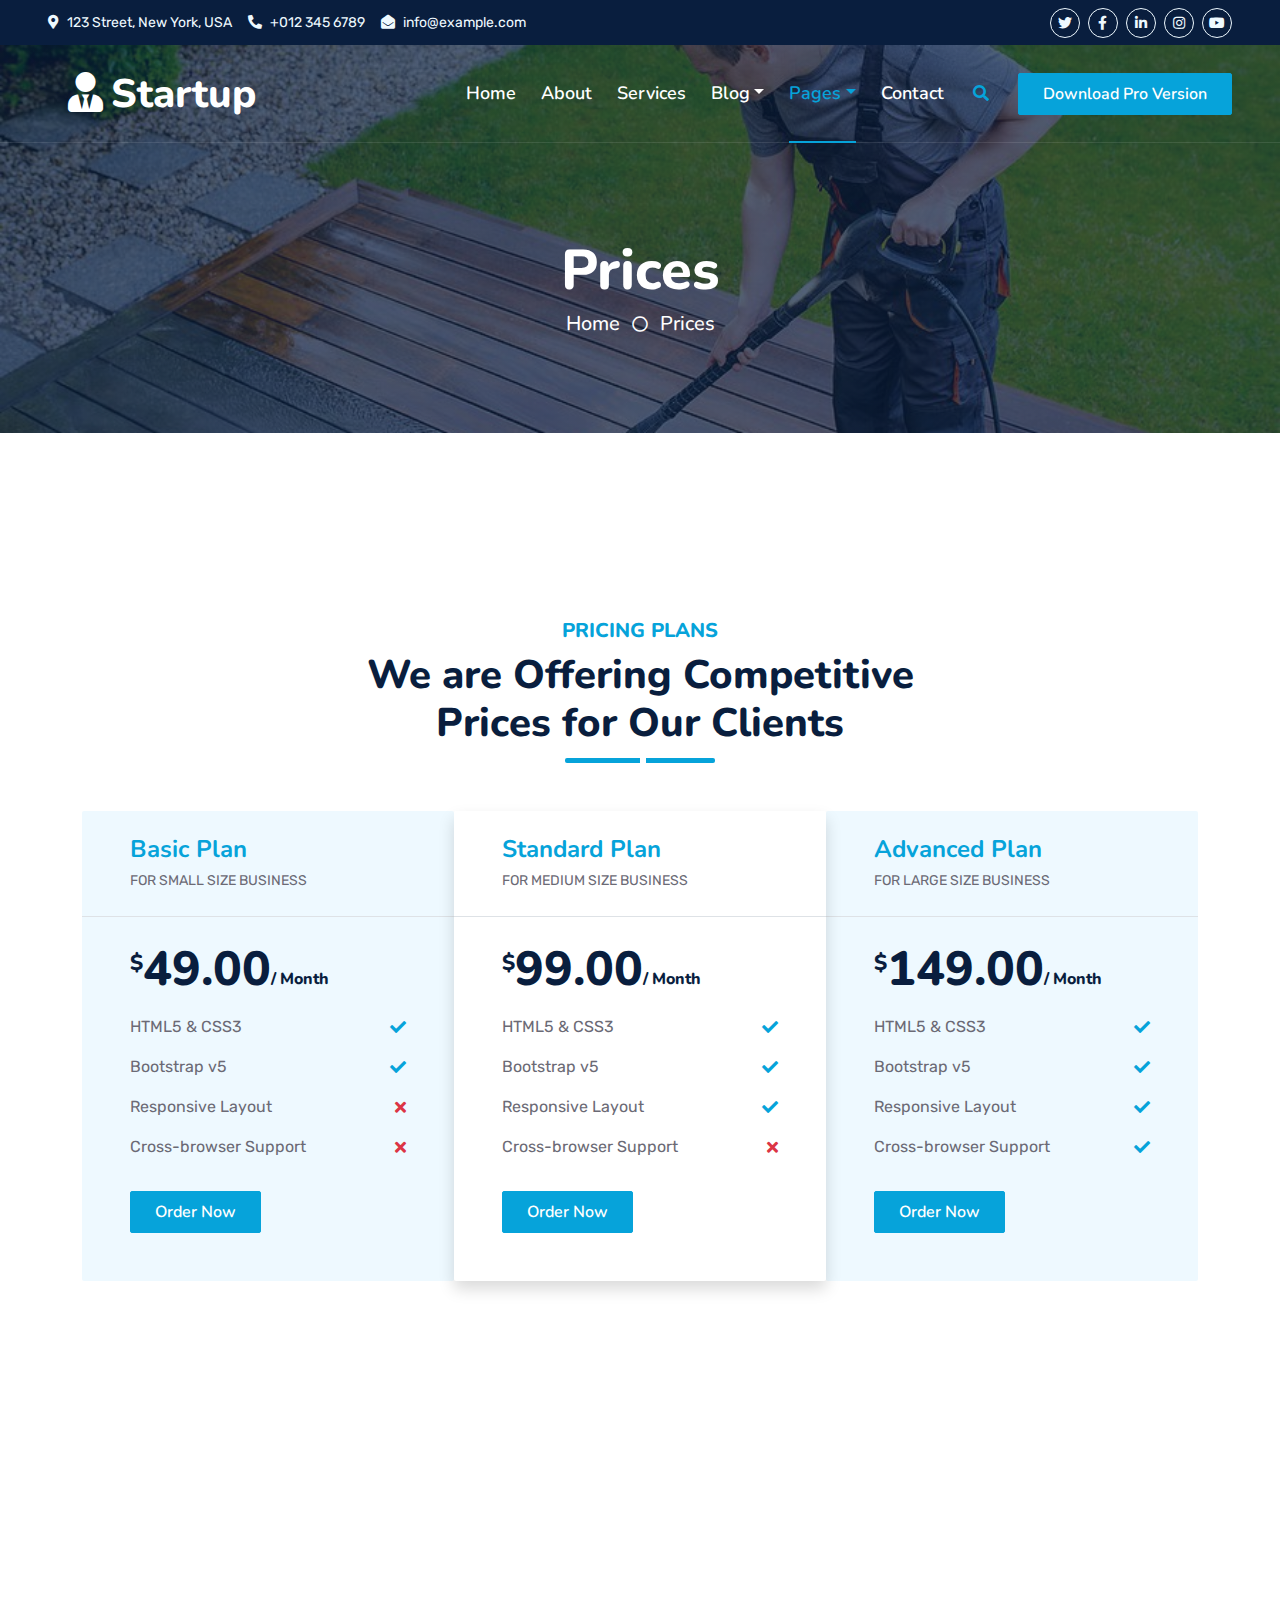
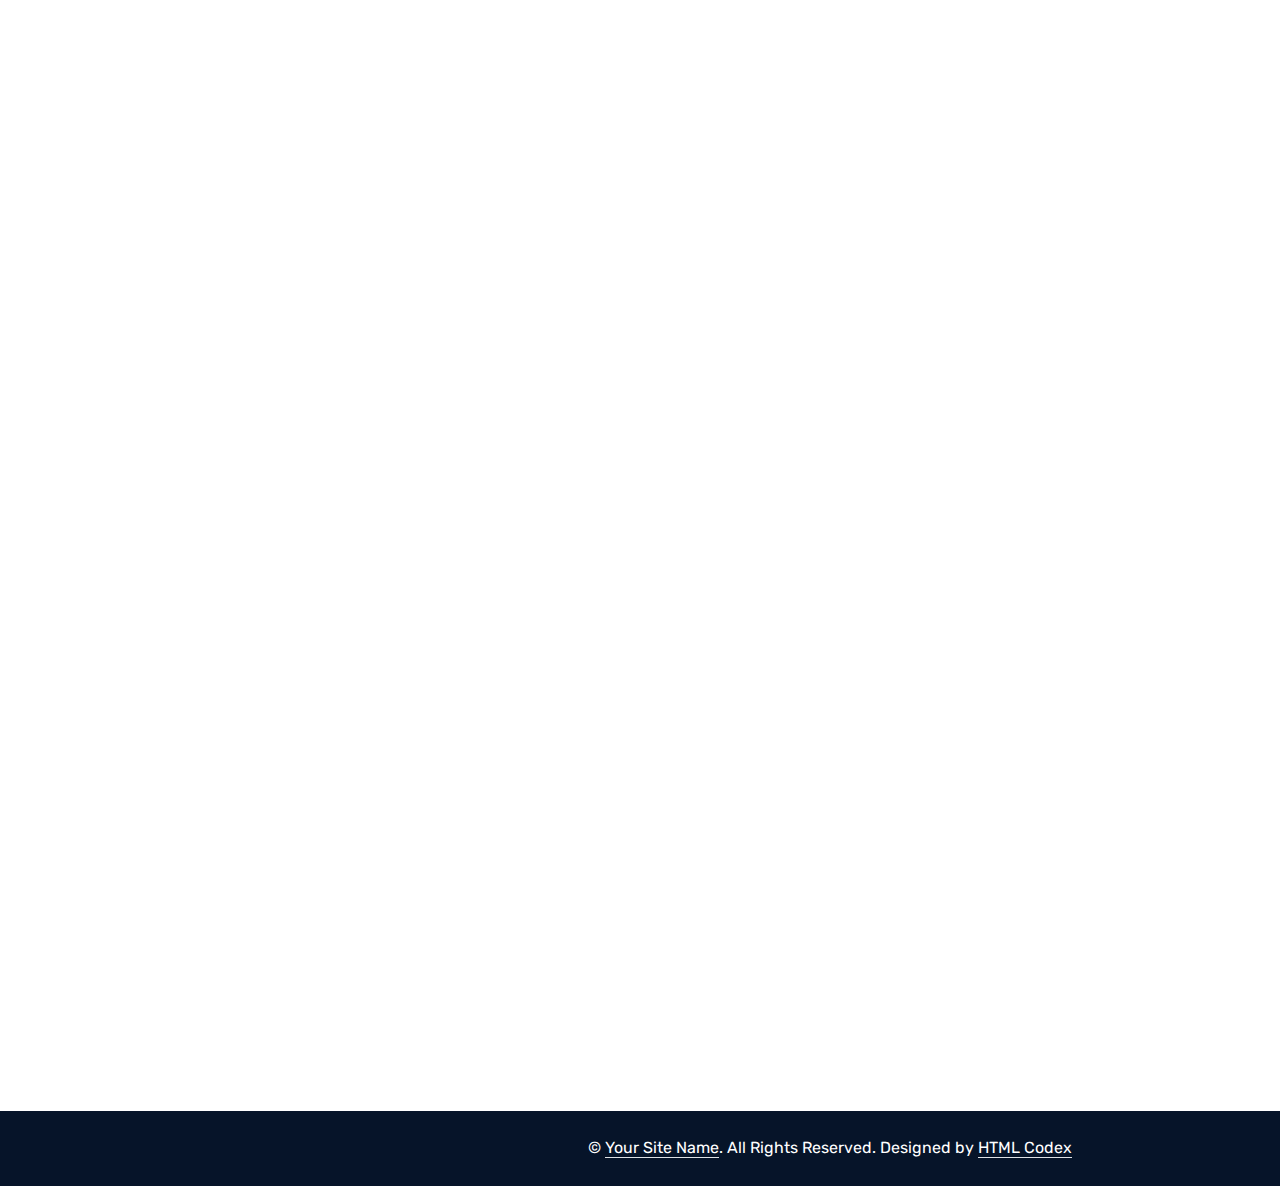
<file: price.html>
<!DOCTYPE html>
<html lang="en">

<head>
    <meta charset="utf-8">
    <title>Startup - Startup Website Template</title>
    <meta content="width=device-width, initial-scale=1.0" name="viewport">
    <meta content="Free HTML Templates" name="keywords">
    <meta content="Free HTML Templates" name="description">

    <!-- Favicon -->
    <link href="img/favicon.ico" rel="icon">

    <!-- Google Web Fonts -->
    <link rel="preconnect" href="https://fonts.googleapis.com">
    <link rel="preconnect" href="https://fonts.gstatic.com" crossorigin>
    <link href="https://fonts.googleapis.com/css2?family=Nunito:wght@400;600;700;800&family=Rubik:wght@400;500;600;700&display=swap" rel="stylesheet">

    <!-- Icon Font Stylesheet -->
    <link href="https://cdnjs.cloudflare.com/ajax/libs/font-awesome/5.10.0/css/all.min.css" rel="stylesheet">
    <link href="https://cdn.jsdelivr.net/npm/bootstrap-icons@1.4.1/font/bootstrap-icons.css" rel="stylesheet">

    <!-- Libraries Stylesheet -->
    <link href="lib/owlcarousel/assets/owl.carousel.min.css" rel="stylesheet">
    <link href="lib/animate/animate.min.css" rel="stylesheet">

    <!-- Customized Bootstrap Stylesheet -->
    <link href="css/bootstrap.min.css" rel="stylesheet">

    <!-- Template Stylesheet -->
    <link href="css/style.css" rel="stylesheet">
</head>

<body>
    <!-- Spinner Start -->
    <div id="spinner" class="show bg-white position-fixed translate-middle w-100 vh-100 top-50 start-50 d-flex align-items-center justify-content-center">
        <div class="spinner"></div>
    </div>
    <!-- Spinner End -->


    <!-- Topbar Start -->
    <div class="container-fluid bg-dark px-5 d-none d-lg-block">
        <div class="row gx-0">
            <div class="col-lg-8 text-center text-lg-start mb-2 mb-lg-0">
                <div class="d-inline-flex align-items-center" style="height: 45px;">
                    <small class="me-3 text-light"><i class="fa fa-map-marker-alt me-2"></i>123 Street, New York, USA</small>
                    <small class="me-3 text-light"><i class="fa fa-phone-alt me-2"></i>+012 345 6789</small>
                    <small class="text-light"><i class="fa fa-envelope-open me-2"></i>info@example.com</small>
                </div>
            </div>
            <div class="col-lg-4 text-center text-lg-end">
                <div class="d-inline-flex align-items-center" style="height: 45px;">
                    <a class="btn btn-sm btn-outline-light btn-sm-square rounded-circle me-2" href=""><i class="fab fa-twitter fw-normal"></i></a>
                    <a class="btn btn-sm btn-outline-light btn-sm-square rounded-circle me-2" href=""><i class="fab fa-facebook-f fw-normal"></i></a>
                    <a class="btn btn-sm btn-outline-light btn-sm-square rounded-circle me-2" href=""><i class="fab fa-linkedin-in fw-normal"></i></a>
                    <a class="btn btn-sm btn-outline-light btn-sm-square rounded-circle me-2" href=""><i class="fab fa-instagram fw-normal"></i></a>
                    <a class="btn btn-sm btn-outline-light btn-sm-square rounded-circle" href=""><i class="fab fa-youtube fw-normal"></i></a>
                </div>
            </div>
        </div>
    </div>
    <!-- Topbar End -->


    <!-- Navbar Start -->
    <div class="container-fluid position-relative p-0">
        <nav class="navbar navbar-expand-lg navbar-dark px-5 py-3 py-lg-0">
            <a href="index.html" class="navbar-brand p-0">
                <h1 class="m-0"><i class="fa fa-user-tie me-2"></i>Startup</h1>
            </a>
            <button class="navbar-toggler" type="button" data-bs-toggle="collapse" data-bs-target="#navbarCollapse">
                <span class="fa fa-bars"></span>
            </button>
            <div class="collapse navbar-collapse" id="navbarCollapse">
                <div class="navbar-nav ms-auto py-0">
                    <a href="index.html" class="nav-item nav-link">Home</a>
                    <a href="about.html" class="nav-item nav-link">About</a>
                    <a href="service.html" class="nav-item nav-link">Services</a>
                    <div class="nav-item dropdown">
                        <a href="#" class="nav-link dropdown-toggle" data-bs-toggle="dropdown">Blog</a>
                        <div class="dropdown-menu m-0">
                            <a href="blog.html" class="dropdown-item">Blog Grid</a>
                            <a href="detail.html" class="dropdown-item">Blog Detail</a>
                        </div>
                    </div>
                    <div class="nav-item dropdown">
                        <a href="#" class="nav-link dropdown-toggle active" data-bs-toggle="dropdown">Pages</a>
                        <div class="dropdown-menu m-0">
                            <a href="price.html" class="dropdown-item active">Pricing Plan</a>
                            <a href="feature.html" class="dropdown-item">Our features</a>
                            <a href="team.html" class="dropdown-item">Team Members</a>
                            <a href="testimonial.html" class="dropdown-item">Testimonial</a>
                            <a href="quote.html" class="dropdown-item">Free Quote</a>
                        </div>
                    </div>
                    <a href="contact.html" class="nav-item nav-link">Contact</a>
                </div>
                <butaton type="button" class="btn text-primary ms-3" data-bs-toggle="modal" data-bs-target="#searchModal"><i class="fa fa-search"></i></butaton>
                <a href="https://htmlcodex.com/startup-company-website-template" class="btn btn-primary py-2 px-4 ms-3">Download Pro Version</a>
            </div>
        </nav>

        <div class="container-fluid bg-primary py-5 bg-header" style="margin-bottom: 90px;">
            <div class="row py-5">
                <div class="col-12 pt-lg-5 mt-lg-5 text-center">
                    <h1 class="display-4 text-white animated zoomIn">Prices</h1>
                    <a href="" class="h5 text-white">Home</a>
                    <i class="far fa-circle text-white px-2"></i>
                    <a href="" class="h5 text-white">Prices</a>
                </div>
            </div>
        </div>
    </div>
    <!-- Navbar End -->


    <!-- Full Screen Search Start -->
    <div class="modal fade" id="searchModal" tabindex="-1">
        <div class="modal-dialog modal-fullscreen">
            <div class="modal-content" style="background: rgba(9, 30, 62, .7);">
                <div class="modal-header border-0">
                    <button type="button" class="btn bg-white btn-close" data-bs-dismiss="modal" aria-label="Close"></button>
                </div>
                <div class="modal-body d-flex align-items-center justify-content-center">
                    <div class="input-group" style="max-width: 600px;">
                        <input type="text" class="form-control bg-transparent border-primary p-3" placeholder="Type search keyword">
                        <button class="btn btn-primary px-4"><i class="bi bi-search"></i></button>
                    </div>
                </div>
            </div>
        </div>
    </div>
    <!-- Full Screen Search End -->


    <!-- Pricing Plan Start -->
    <div class="container-fluid py-5 wow fadeInUp" data-wow-delay="0.1s">
        <div class="container py-5">
            <div class="section-title text-center position-relative pb-3 mb-5 mx-auto" style="max-width: 600px;">
                <h5 class="fw-bold text-primary text-uppercase">Pricing Plans</h5>
                <h1 class="mb-0">We are Offering Competitive Prices for Our Clients</h1>
            </div>
            <div class="row g-0">
                <div class="col-lg-4 wow slideInUp" data-wow-delay="0.6s">
                    <div class="bg-light rounded">
                        <div class="border-bottom py-4 px-5 mb-4">
                            <h4 class="text-primary mb-1">Basic Plan</h4>
                            <small class="text-uppercase">For Small Size Business</small>
                        </div>
                        <div class="p-5 pt-0">
                            <h1 class="display-5 mb-3">
                                <small class="align-top" style="font-size: 22px; line-height: 45px;">$</small>49.00<small
                                    class="align-bottom" style="font-size: 16px; line-height: 40px;">/ Month</small>
                            </h1>
                            <div class="d-flex justify-content-between mb-3"><span>HTML5 & CSS3</span><i class="fa fa-check text-primary pt-1"></i></div>
                            <div class="d-flex justify-content-between mb-3"><span>Bootstrap v5</span><i class="fa fa-check text-primary pt-1"></i></div>
                            <div class="d-flex justify-content-between mb-3"><span>Responsive Layout</span><i class="fa fa-times text-danger pt-1"></i></div>
                            <div class="d-flex justify-content-between mb-2"><span>Cross-browser Support</span><i class="fa fa-times text-danger pt-1"></i></div>
                            <a href="" class="btn btn-primary py-2 px-4 mt-4">Order Now</a>
                        </div>
                    </div>
                </div>
                <div class="col-lg-4 wow slideInUp" data-wow-delay="0.3s">
                    <div class="bg-white rounded shadow position-relative" style="z-index: 1;">
                        <div class="border-bottom py-4 px-5 mb-4">
                            <h4 class="text-primary mb-1">Standard Plan</h4>
                            <small class="text-uppercase">For Medium Size Business</small>
                        </div>
                        <div class="p-5 pt-0">
                            <h1 class="display-5 mb-3">
                                <small class="align-top" style="font-size: 22px; line-height: 45px;">$</small>99.00<small
                                    class="align-bottom" style="font-size: 16px; line-height: 40px;">/ Month</small>
                            </h1>
                            <div class="d-flex justify-content-between mb-3"><span>HTML5 & CSS3</span><i class="fa fa-check text-primary pt-1"></i></div>
                            <div class="d-flex justify-content-between mb-3"><span>Bootstrap v5</span><i class="fa fa-check text-primary pt-1"></i></div>
                            <div class="d-flex justify-content-between mb-3"><span>Responsive Layout</span><i class="fa fa-check text-primary pt-1"></i></div>
                            <div class="d-flex justify-content-between mb-2"><span>Cross-browser Support</span><i class="fa fa-times text-danger pt-1"></i></div>
                            <a href="" class="btn btn-primary py-2 px-4 mt-4">Order Now</a>
                        </div>
                    </div>
                </div>
                <div class="col-lg-4 wow slideInUp" data-wow-delay="0.9s">
                    <div class="bg-light rounded">
                        <div class="border-bottom py-4 px-5 mb-4">
                            <h4 class="text-primary mb-1">Advanced Plan</h4>
                            <small class="text-uppercase">For Large Size Business</small>
                        </div>
                        <div class="p-5 pt-0">
                            <h1 class="display-5 mb-3">
                                <small class="align-top" style="font-size: 22px; line-height: 45px;">$</small>149.00<small
                                    class="align-bottom" style="font-size: 16px; line-height: 40px;">/ Month</small>
                            </h1>
                            <div class="d-flex justify-content-between mb-3"><span>HTML5 & CSS3</span><i class="fa fa-check text-primary pt-1"></i></div>
                            <div class="d-flex justify-content-between mb-3"><span>Bootstrap v5</span><i class="fa fa-check text-primary pt-1"></i></div>
                            <div class="d-flex justify-content-between mb-3"><span>Responsive Layout</span><i class="fa fa-check text-primary pt-1"></i></div>
                            <div class="d-flex justify-content-between mb-2"><span>Cross-browser Support</span><i class="fa fa-check text-primary pt-1"></i></div>
                            <a href="" class="btn btn-primary py-2 px-4 mt-4">Order Now</a>
                        </div>
                    </div>
                </div>
            </div>
        </div>
    </div>
    <!-- Pricing Plan End -->


    <!-- Quote Start -->
    <div class="container-fluid py-5 wow fadeInUp" data-wow-delay="0.1s">
        <div class="container py-5">
            <div class="row g-5">
                <div class="col-lg-7">
                    <div class="section-title position-relative pb-3 mb-5">
                        <h5 class="fw-bold text-primary text-uppercase">Request A Quote</h5>
                        <h1 class="mb-0">Need A Free Quote? Please Feel Free to Contact Us</h1>
                    </div>
                    <div class="row gx-3">
                        <div class="col-sm-6 wow zoomIn" data-wow-delay="0.2s">
                            <h5 class="mb-4"><i class="fa fa-reply text-primary me-3"></i>Reply within 24 hours</h5>
                        </div>
                        <div class="col-sm-6 wow zoomIn" data-wow-delay="0.4s">
                            <h5 class="mb-4"><i class="fa fa-phone-alt text-primary me-3"></i>24 hrs telephone support</h5>
                        </div>
                    </div>
                    <p class="mb-4">Eirmod sed tempor lorem ut dolores. Aliquyam sit sadipscing kasd ipsum. Dolor ea et dolore et at sea ea at dolor, justo ipsum duo rebum sea invidunt voluptua. Eos vero eos vero ea et dolore eirmod et. Dolores diam duo invidunt lorem. Elitr ut dolores magna sit. Sea dolore sanctus sed et. Takimata takimata sanctus sed.</p>
                    <div class="d-flex align-items-center mt-2 wow zoomIn" data-wow-delay="0.6s">
                        <div class="bg-primary d-flex align-items-center justify-content-center rounded" style="width: 60px; height: 60px;">
                            <i class="fa fa-phone-alt text-white"></i>
                        </div>
                        <div class="ps-4">
                            <h5 class="mb-2">Call to ask any question</h5>
                            <h4 class="text-primary mb-0">+012 345 6789</h4>
                        </div>
                    </div>
                </div>
                <div class="col-lg-5">
                    <div class="bg-primary rounded h-100 d-flex align-items-center p-5 wow zoomIn" data-wow-delay="0.9s">
                        <form>
                            <div class="row g-3">
                                <div class="col-xl-12">
                                    <input type="text" class="form-control bg-light border-0" placeholder="Your Name" style="height: 55px;">
                                </div>
                                <div class="col-12">
                                    <input type="email" class="form-control bg-light border-0" placeholder="Your Email" style="height: 55px;">
                                </div>
                                <div class="col-12">
                                    <select class="form-select bg-light border-0" style="height: 55px;">
                                        <option selected>Select A Service</option>
                                        <option value="1">Service 1</option>
                                        <option value="2">Service 2</option>
                                        <option value="3">Service 3</option>
                                    </select>
                                </div>
                                <div class="col-12">
                                    <textarea class="form-control bg-light border-0" rows="3" placeholder="Message"></textarea>
                                </div>
                                <div class="col-12">
                                    <button class="btn btn-dark w-100 py-3" type="submit">Request A Quote</button>
                                </div>
                            </div>
                        </form>
                    </div>
                </div>
            </div>
        </div>
    </div>
    <!-- Quote End -->


    <!-- Vendor Start -->
    <div class="container-fluid py-5 wow fadeInUp" data-wow-delay="0.1s">
        <div class="container py-5 mb-5">
            <div class="bg-white">
                <div class="owl-carousel vendor-carousel">
                    <img src="img/vendor-1.jpg" alt="">
                    <img src="img/vendor-2.jpg" alt="">
                    <img src="img/vendor-3.jpg" alt="">
                    <img src="img/vendor-4.jpg" alt="">
                    <img src="img/vendor-5.jpg" alt="">
                    <img src="img/vendor-6.jpg" alt="">
                    <img src="img/vendor-7.jpg" alt="">
                    <img src="img/vendor-8.jpg" alt="">
                    <img src="img/vendor-9.jpg" alt="">
                </div>
            </div>
        </div>
    </div>
    <!-- Vendor End -->
    

    <!-- Footer Start -->
    <div class="container-fluid bg-dark text-light mt-5 wow fadeInUp" data-wow-delay="0.1s">
        <div class="container">
            <div class="row gx-5">
                <div class="col-lg-4 col-md-6 footer-about">
                    <div class="d-flex flex-column align-items-center justify-content-center text-center h-100 bg-primary p-4">
                        <a href="index.html" class="navbar-brand">
                            <h1 class="m-0 text-white"><i class="fa fa-user-tie me-2"></i>Startup</h1>
                        </a>
                        <p class="mt-3 mb-4">Lorem diam sit erat dolor elitr et, diam lorem justo amet clita stet eos sit. Elitr dolor duo lorem, elitr clita ipsum sea. Diam amet erat lorem stet eos. Diam amet et kasd eos duo.</p>
                        <form action="">
                            <div class="input-group">
                                <input type="text" class="form-control border-white p-3" placeholder="Your Email">
                                <button class="btn btn-dark">Sign Up</button>
                            </div>
                        </form>
                    </div>
                </div>
                <div class="col-lg-8 col-md-6">
                    <div class="row gx-5">
                        <div class="col-lg-4 col-md-12 pt-5 mb-5">
                            <div class="section-title section-title-sm position-relative pb-3 mb-4">
                                <h3 class="text-light mb-0">Get In Touch</h3>
                            </div>
                            <div class="d-flex mb-2">
                                <i class="bi bi-geo-alt text-primary me-2"></i>
                                <p class="mb-0">123 Street, New York, USA</p>
                            </div>
                            <div class="d-flex mb-2">
                                <i class="bi bi-envelope-open text-primary me-2"></i>
                                <p class="mb-0">info@example.com</p>
                            </div>
                            <div class="d-flex mb-2">
                                <i class="bi bi-telephone text-primary me-2"></i>
                                <p class="mb-0">+012 345 67890</p>
                            </div>
                            <div class="d-flex mt-4">
                                <a class="btn btn-primary btn-square me-2" href="#"><i class="fab fa-twitter fw-normal"></i></a>
                                <a class="btn btn-primary btn-square me-2" href="#"><i class="fab fa-facebook-f fw-normal"></i></a>
                                <a class="btn btn-primary btn-square me-2" href="#"><i class="fab fa-linkedin-in fw-normal"></i></a>
                                <a class="btn btn-primary btn-square" href="#"><i class="fab fa-instagram fw-normal"></i></a>
                            </div>
                        </div>
                        <div class="col-lg-4 col-md-12 pt-0 pt-lg-5 mb-5">
                            <div class="section-title section-title-sm position-relative pb-3 mb-4">
                                <h3 class="text-light mb-0">Quick Links</h3>
                            </div>
                            <div class="link-animated d-flex flex-column justify-content-start">
                                <a class="text-light mb-2" href="#"><i class="bi bi-arrow-right text-primary me-2"></i>Home</a>
                                <a class="text-light mb-2" href="#"><i class="bi bi-arrow-right text-primary me-2"></i>About Us</a>
                                <a class="text-light mb-2" href="#"><i class="bi bi-arrow-right text-primary me-2"></i>Our Services</a>
                                <a class="text-light mb-2" href="#"><i class="bi bi-arrow-right text-primary me-2"></i>Meet The Team</a>
                                <a class="text-light mb-2" href="#"><i class="bi bi-arrow-right text-primary me-2"></i>Latest Blog</a>
                                <a class="text-light" href="#"><i class="bi bi-arrow-right text-primary me-2"></i>Contact Us</a>
                            </div>
                        </div>
                        <div class="col-lg-4 col-md-12 pt-0 pt-lg-5 mb-5">
                            <div class="section-title section-title-sm position-relative pb-3 mb-4">
                                <h3 class="text-light mb-0">Popular Links</h3>
                            </div>
                            <div class="link-animated d-flex flex-column justify-content-start">
                                <a class="text-light mb-2" href="#"><i class="bi bi-arrow-right text-primary me-2"></i>Home</a>
                                <a class="text-light mb-2" href="#"><i class="bi bi-arrow-right text-primary me-2"></i>About Us</a>
                                <a class="text-light mb-2" href="#"><i class="bi bi-arrow-right text-primary me-2"></i>Our Services</a>
                                <a class="text-light mb-2" href="#"><i class="bi bi-arrow-right text-primary me-2"></i>Meet The Team</a>
                                <a class="text-light mb-2" href="#"><i class="bi bi-arrow-right text-primary me-2"></i>Latest Blog</a>
                                <a class="text-light" href="#"><i class="bi bi-arrow-right text-primary me-2"></i>Contact Us</a>
                            </div>
                        </div>
                    </div>
                </div>
            </div>
        </div>
    </div>
    <div class="container-fluid text-white" style="background: #061429;">
        <div class="container text-center">
            <div class="row justify-content-end">
                <div class="col-lg-8 col-md-6">
                    <div class="d-flex align-items-center justify-content-center" style="height: 75px;">
                        <p class="mb-0">&copy; <a class="text-white border-bottom" href="#">Your Site Name</a>. All Rights Reserved. 
						
						<!--/*** This template is free as long as you keep the footer author’s credit link/attribution link/backlink. If you'd like to use the template without the footer author’s credit link/attribution link/backlink, you can purchase the Credit Removal License from "https://htmlcodex.com/credit-removal". Thank you for your support. ***/-->
						Designed by <a class="text-white border-bottom" href="https://htmlcodex.com">HTML Codex</a></p>
                    </div>
                </div>
            </div>
        </div>
    </div>
    <!-- Footer End -->


    <!-- Back to Top -->
    <a href="#" class="btn btn-lg btn-primary btn-lg-square rounded back-to-top"><i class="bi bi-arrow-up"></i></a>


    <!-- JavaScript Libraries -->
    <script src="https://code.jquery.com/jquery-3.4.1.min.js"></script>
    <script src="https://cdn.jsdelivr.net/npm/bootstrap@5.0.0/dist/js/bootstrap.bundle.min.js"></script>
    <script src="lib/wow/wow.min.js"></script>
    <script src="lib/easing/easing.min.js"></script>
    <script src="lib/waypoints/waypoints.min.js"></script>
    <script src="lib/counterup/counterup.min.js"></script>
    <script src="lib/owlcarousel/owl.carousel.min.js"></script>

    <!-- Template Javascript -->
    <script src="js/main.js"></script>
</body>

</html>
</file>
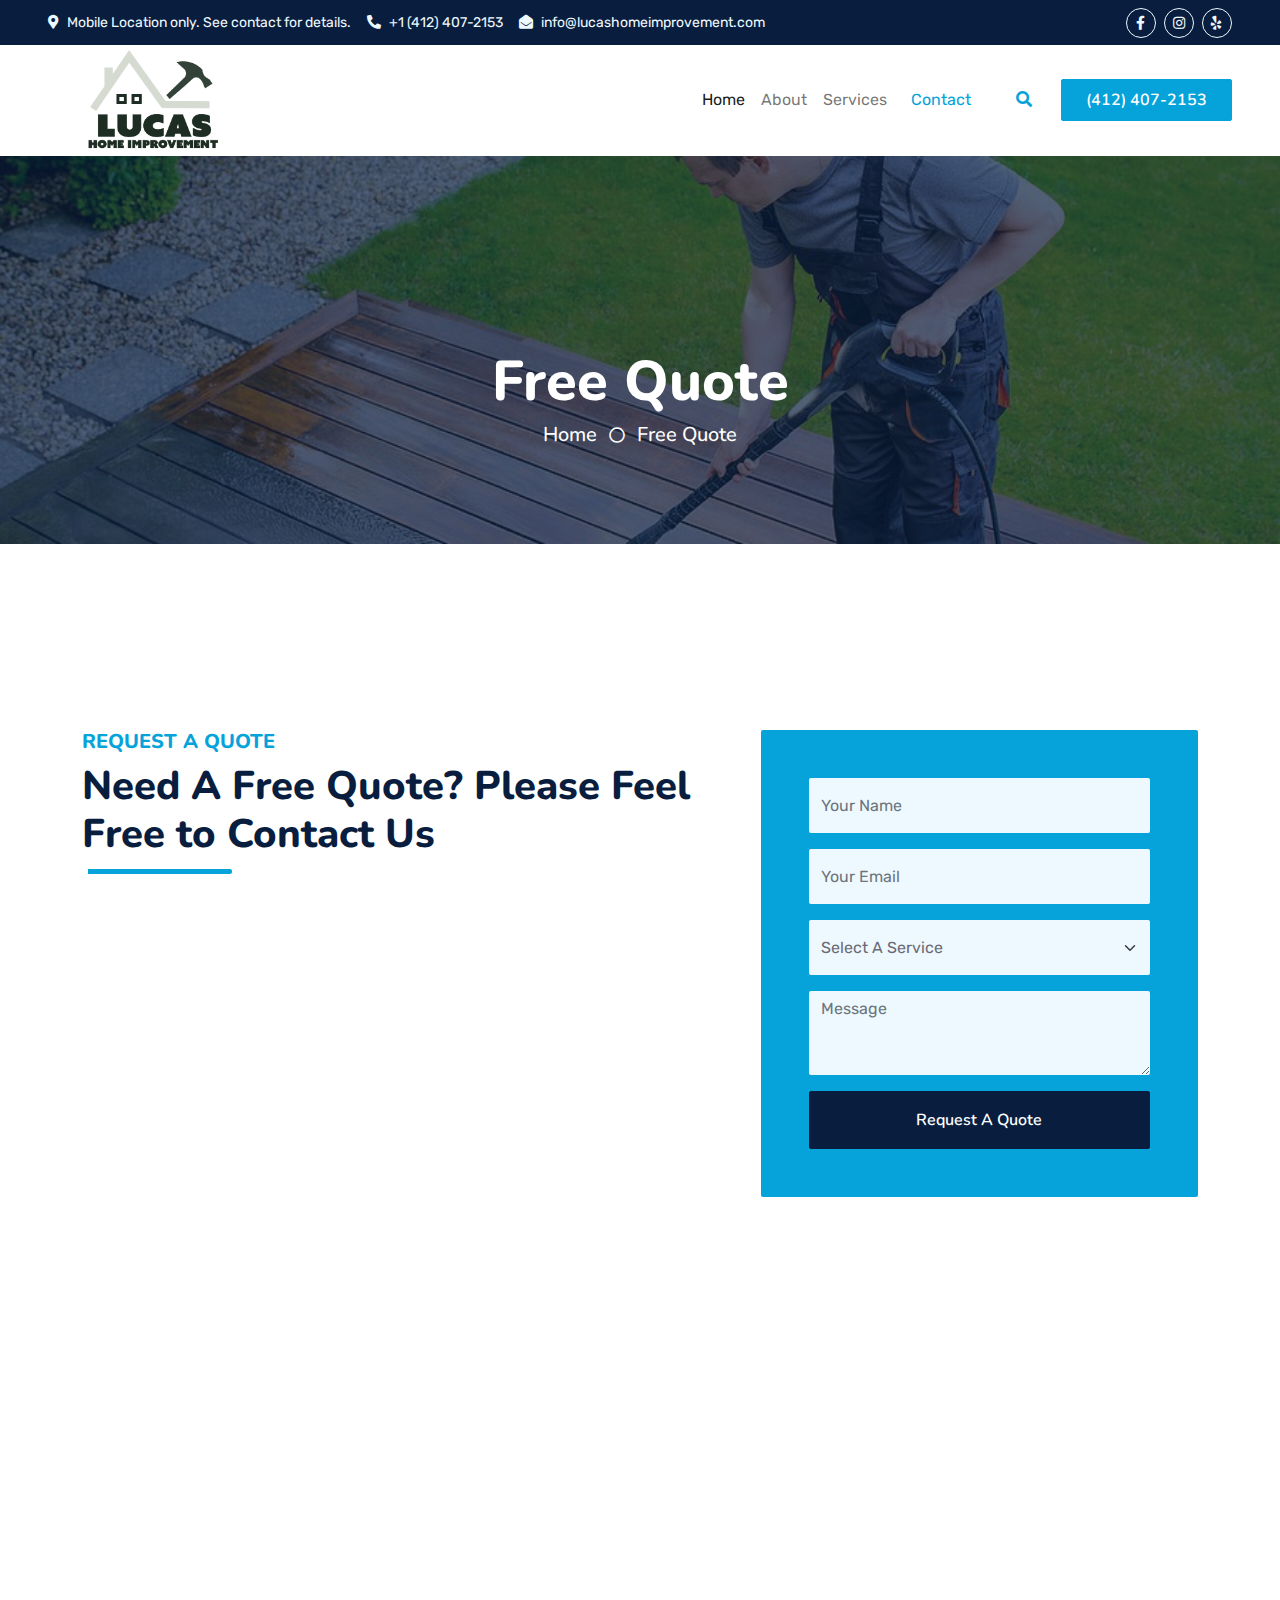
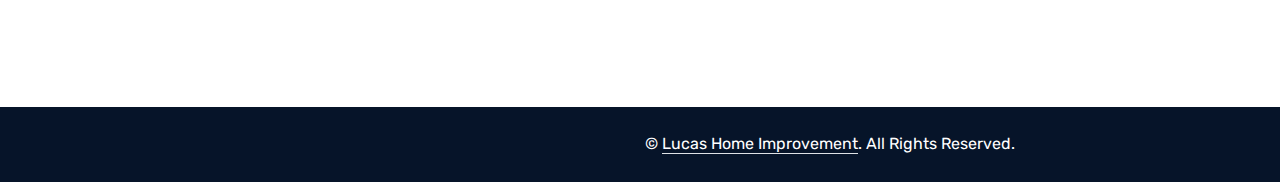
<file: quote.html>
<!DOCTYPE html>
<html lang="en">

<head>
    <meta charset="utf-8">
    <title>Free Quote - Lucas Home Improvement</title>
    <meta content="width=device-width, initial-scale=1.0" name="viewport">
    <meta content="Lucas Home Improvement" name="keywords">
    <meta content="Lucas Home Improvement" name="description">

    <!-- Favicon -->
    <link href="img/favicon.ico" rel="icon">

    <!-- Google Web Fonts -->
    <link rel="preconnect" href="https://fonts.googleapis.com">
    <link rel="preconnect" href="https://fonts.gstatic.com" crossorigin>
    <link href="https://fonts.googleapis.com/css2?family=Nunito:wght@400;600;700;800&family=Rubik:wght@400;500;600;700&display=swap" rel="stylesheet">

    <!-- Icon Font Stylesheet -->
    <link href="https://cdnjs.cloudflare.com/ajax/libs/font-awesome/5.10.0/css/all.min.css" rel="stylesheet">
    <link href="https://cdn.jsdelivr.net/npm/bootstrap-icons@1.4.1/font/bootstrap-icons.css" rel="stylesheet">

    <!-- Libraries Stylesheet -->
    <link href="lib/owlcarousel/assets/owl.carousel.min.css" rel="stylesheet">
    <link href="lib/animate/animate.min.css" rel="stylesheet">

    <!-- Customized Bootstrap Stylesheet -->
    <link href="css/bootstrap.min.css" rel="stylesheet">

    <!-- Template Stylesheet -->
    <link href="css/style.css" rel="stylesheet">
</head>

<body>
    <!-- Spinner Start -->
    <div id="spinner" class="show bg-white position-fixed translate-middle w-100 vh-100 top-50 start-50 d-flex align-items-center justify-content-center">
        <div class="spinner"></div>
    </div>
    <!-- Spinner End -->


    <!-- Topbar Start -->
    <div class="container-fluid bg-dark px-5 d-none d-lg-block">
        <div class="row gx-0">
            <div class="col-lg-8 text-center text-lg-start mb-2 mb-lg-0">
                <div class="d-inline-flex align-items-center" style="height: 45px;">
                    <small class="me-3 text-light"><i class="fa fa-map-marker-alt me-2"></i>Mobile Location only. See contact for details.</small>
                    <small class="me-3 text-light"><i class="fa fa-phone-alt me-2"></i>+1 (412) 407-2153</small>
                    <small class="text-light"><i class="fa fa-envelope-open me-2"></i>info@lucashomeimprovement.com</small>
                </div>
            </div>
            <div class="col-lg-4 text-center text-lg-end">
                <div class="d-inline-flex align-items-center" style="height: 45px;">
                    <a class="btn btn-sm btn-outline-light btn-sm-square rounded-circle me-2" href="https://www.facebook.com/profile.php?id=61556812724671"><i class="fab fa-facebook-f fw-normal"></i></a>
                    <a class="btn btn-sm btn-outline-light btn-sm-square rounded-circle me-2" href="https://www.instagram.com/lucashomeimprovementservice/"><i class="fab fa-instagram fw-normal"></i></a>
                    <a class="btn btn-sm btn-outline-light btn-sm-square rounded-circle" href="https://www.yelp.com/biz/lucas-home-improvement-freedom?uid=SwzxlEmP9JI47vqLZjA-yA&utm_source=ishare"><i class="fab fa-yelp fw-normal"></i></a>
                </div>
            </div>
        </div>
    </div>
    <!-- Topbar End -->


    <!-- Navbar Start -->
    <div class="container-fluid position-relative p-0">
        <nav class="navbar navbar-expand-lg navbar-light px-5 py-3 py-lg-0">
            <a href="index.html" class="navbar-brand p-0">
                <img class= "navbar-brand" style="width: 130px;" src="./img/LucasHomeImprovement.png">
            </a>
            <button class="navbar-toggler" type="button" data-bs-toggle="collapse" data-bs-target="#navbarCollapse">
                <span class="fa fa-bars"></span>
            </button>
            <div class="collapse navbar-collapse" id="navbarCollapse">
                <div class="navbar-nav ms-auto py-0">
                    <a href="index.html" class="nav-item nav-link active">Home</a>
                    <a href="about.html" class="nav-item nav-link">About</a>
                    <a href="service.html" class="nav-item nav-link">Services</a>
                    <!-- <a href="service.html" class="nav-item nav-link">Services</a> -->
                    <!-- <div class="nav-item dropdown">
                        <a href="#" class="nav-link dropdown-toggle" data-bs-toggle="dropdown">Blog</a>
                        <div class="dropdown-menu m-0">
                            <a href="blog.html" class="dropdown-item">Blog Grid</a>
                            <a href="detail.html" class="dropdown-item">Blog Detail</a>
                        </div>
                    </div> -->
                    <!-- <div class="nav-item dropdown">
                        <a href="#" class="nav-link dropdown-toggle" data-bs-toggle="dropdown">Pages</a>
                        <div class="dropdown-menu m-0">
                            <a href="price.html" class="dropdown-item">Pricing Plan</a>
                            <a href="feature.html" class="dropdown-item">Our features</a>
                            <a href="team.html" class="dropdown-item">Team Members</a>
                            <a href="testimonial.html" class="dropdown-item">Testimonial</a>
                            <a href="quote.html" class="dropdown-item">Free Quote</a>
                        </div> -->
                    </div>
                    <a href="contact.html" class="nav-item nav-link">Contact</a>
                </div>
                <butaton type="button" class="btn text-primary ms-3" data-bs-toggle="modal" data-bs-target="#searchModal"><i class="fa fa-search"></i></butaton>
                <a href="tel:4124072153" class="btn btn-primary py-2 px-4 ms-3">(412) 407-2153</a>
            </div>
        </nav>

        <div class="container-fluid bg-primary py-5 bg-header" style="margin-bottom: 90px;">
            <div class="row py-5">
                <div class="col-12 pt-lg-5 mt-lg-5 text-center">
                    <h1 class="display-4 text-white animated zoomIn">Free Quote</h1>
                    <a href="" class="h5 text-white">Home</a>
                    <i class="far fa-circle text-white px-2"></i>
                    <a href="" class="h5 text-white">Free Quote</a>
                </div>
            </div>
        </div>
    </div>
    <!-- Navbar End -->


    <!-- Full Screen Search Start -->
    <div class="modal fade" id="searchModal" tabindex="-1">
        <div class="modal-dialog modal-fullscreen">
            <div class="modal-content" style="background: rgba(9, 30, 62, .7);">
                <div class="modal-header border-0">
                    <button type="button" class="btn bg-white btn-close" data-bs-dismiss="modal" aria-label="Close"></button>
                </div>
                <div class="modal-body d-flex align-items-center justify-content-center">
                    <div class="input-group" style="max-width: 600px;">
                        <input type="text" class="form-control bg-transparent border-primary p-3" placeholder="Type search keyword">
                        <button class="btn btn-primary px-4"><i class="bi bi-search"></i></button>
                    </div>
                </div>
            </div>
        </div>
    </div>
    <!-- Full Screen Search End -->


    <!-- Quote Start -->
    <div class="container-fluid py-5 wow fadeInUp" data-wow-delay="0.1s">
        <div class="container py-5">
            <div class="row g-5">
                <div class="col-lg-7">
                    <div class="section-title position-relative pb-3 mb-5">
                        <h5 class="fw-bold text-primary text-uppercase">Request A Quote</h5>
                        <h1 class="mb-0">Need A Free Quote? Please Feel Free to Contact Us</h1>
                    </div>
                    <div class="row gx-3">
                        <div class="col-sm-6 wow zoomIn" data-wow-delay="0.2s">
                            <h5 class="mb-4"><i class="fa fa-reply text-primary me-3"></i>Reply within 24 hours</h5>
                        </div>
                        <div class="col-sm-6 wow zoomIn" data-wow-delay="0.4s">
                            <h5 class="mb-4"><i class="fa fa-phone-alt text-primary me-3"></i>telephone: 8 am - 7 pm EST</h5>
                        </div>
                    </div>
                    <p class="mb-4"></p>
                    <div class="d-flex align-items-center mt-2 wow zoomIn" data-wow-delay="0.6s">
                        <div class="bg-primary d-flex align-items-center justify-content-center rounded" style="width: 60px; height: 60px;">
                            <i class="fa fa-phone-alt text-white"></i>
                        </div>
                        <div class="ps-4">
                            <h5 class="mb-2">Call to ask any question</h5>
                            <h4 class="text-primary mb-0">+1 (412) 407-2153</h4>
                        </div>
                    </div>
                </div>
                <div class="col-lg-5">
                    <div class="bg-primary rounded h-100 d-flex align-items-center p-5 wow zoomIn" data-wow-delay="0.9s">
                        <form action="mailto:info@lucashomeimprovement.com">
                            <div class="row g-3">
                                <div class="col-xl-12">
                                    <input type="text" class="form-control bg-light border-0" placeholder="Your Name" required style="height: 55px;">
                                </div>
                                <div class="col-12">
                                    <input type="email" class="form-control bg-light border-0" placeholder="Your Email" required style="height: 55px;">
                                </div>
                                <div class="col-12">
                                    <select class="form-select bg-light border-0" required style="height: 55px;">
                                        <option selected>Select A Service</option>
                                        <option value="1">Brick Cleaning</option>
                                        <option value="2">Driveway Cleaning</option>
                                        <option value="3">Siding Cleaning</option>
                                        <option value="6">Deck Cleaning</option>
                                        <option value="7">Window Cleaning</option>
                                        <option value="8">Garage Door Cleaning</option>
                                        <option value="9">Concrete Cleaning</option>
                                        <option value="10">Roof Cleaning</option>
                                        <option value="11">Grime Removal</option>
                                        <option value="12">Patio Cleaning</option>
                                        <option value="13">Fence Cleaning</option>
                                        <option value="14">Heavy Equipment Cleaning</option>
                                        <option value="15">Walkway/Sidewalk Cleaning</option>
                                        <option value="16">Building Cleaning</option>
                                        <option value="17">Window Awning Cleaning</option>
                                    </select>
                                </div>
                                <div class="col-12">
                                    <textarea class="form-control bg-light border-0" rows="3" placeholder="Message"></textarea>
                                </div>
                                <div class="col-12">
                                    <button class="btn btn-dark w-100 py-3" type="submit">Request A Quote</button>
                                </div>
                            </div>
                        </form>
                    </div>
                </div>
            </div>
        </div>
    </div>
    <!-- Quote End -->


    <!-- Vendor Start -->
    <!-- <div class="container-fluid py-5 wow fadeInUp" data-wow-delay="0.1s">
        <div class="container py-5 mb-5">
            <div class="bg-white">
                <div class="owl-carousel vendor-carousel">
                    <img src="img/vendor-1.jpg" alt="">
                    <img src="img/vendor-2.jpg" alt="">
                    <img src="img/vendor-3.jpg" alt="">
                    <img src="img/vendor-4.jpg" alt="">
                    <img src="img/vendor-5.jpg" alt="">
                    <img src="img/vendor-6.jpg" alt="">
                    <img src="img/vendor-7.jpg" alt="">
                    <img src="img/vendor-8.jpg" alt="">
                    <img src="img/vendor-9.jpg" alt="">
                </div>
            </div>
        </div>
    </div> -->
    <!-- Vendor End -->
    

    <!-- Footer Start -->
    <div class="container-fluid bg-dark text-light mt-5 wow fadeInUp" data-wow-delay="0.1s">
        <div class="container">
            <div class="row gx-5">
                <div class="col-lg-4 col-md-6 footer-about">
                    <div class="d-flex flex-column align-items-center justify-content-center text-center h-100 bg-primary p-4">
                        <a href="index.html" class="navbar-brand">
                            <img src="./img/LucasHomeImprovement.png" style="max-width: 150px;"/>
                        </a>
                        <p class="mt-3 mb-4">Subscribe to our newsletter for pro tips and tricks!</p>
                        <form action="">
                            <div class="input-group">
                                <input type="text" class="form-control border-white p-3" placeholder="Your Email">
                                <button class="btn btn-dark">Sign Up</button>
                            </div>
                        </form>
                    </div>
                </div>
                <div class="col-lg-8 col-md-6">
                    <div class="row gx-5">
                        <div class="col-lg-4 col-md-12 pt-5 mb-5">
                            <div class="section-title section-title-sm position-relative pb-3 mb-4">
                                <h3 class="text-light mb-0">Get In Touch</h3>
                            </div>
                            <div class="d-flex mb-2">
                                <i class="bi bi-geo-alt text-primary me-2"></i>
                                <p class="mb-0">Mobile location only. See contact for details.</p>
                            </div>
                            <div class="d-flex mb-2">
                                <i class="bi bi-envelope-open text-primary me-2"></i>
                                <p class="mb-0">info
                                    @lucashomeimprovement.com</p>
                            </div>
                            <div class="d-flex mb-2">
                                <i class="bi bi-telephone text-primary me-2"></i>
                                <p class="mb-0">+1 (412) 407-2153</p>
                            </div>
                            <div class="d-flex mt-4">
                                <a class="btn btn-primary btn-square me-2" href="https://www.yelp.com/biz/lucas-home-improvement-freedom?uid=SwzxlEmP9JI47vqLZjA-yA&utm_source=ishare"><i class="fab fa-yelp fw-normal"></i></a>
                                <a class="btn btn-primary btn-square me-2" href="https://www.facebook.com/profile.php?id=61556812724671"><i class="fab fa-facebook-f fw-normal"></i></a>
                                <!-- <a class="btn btn-primary btn-square me-2" href="#"><i class="fab fa-linkedin-in fw-normal"></i></a> -->
                                <a class="btn btn-primary btn-square" href="https://www.instagram.com/lucashomeimprovementservice/"><i class="fab fa-instagram fw-normal"></i></a>
                            </div>
                        </div>
                        <div class="col-lg-4 col-md-12 pt-0 pt-lg-5 mb-5">
                            <div class="section-title section-title-sm position-relative pb-3 mb-4">
                                <h3 class="text-light mb-0">Quick Links</h3>
                            </div>
                            <div class="link-animated d-flex flex-column justify-content-start">
                                <a class="text-light mb-2" href="#"><i class="bi bi-arrow-right text-primary me-2"></i>Home</a>
                                <a class="text-light mb-2" href="#"><i class="bi bi-arrow-right text-primary me-2"></i>About Us</a>
                                <a class="text-light" href="#"><i class="bi bi-arrow-right text-primary me-2"></i>Contact Us</a>
                            </div>
                        </div>
                    </div>
                </div>
            </div>
        </div>
    </div>
    <div class="container-fluid text-white" style="background: #061429;">
        <div class="container text-center">
            <div class="row justify-content-end">
                <div class="col-lg-8 col-md-6">
                    <div class="d-flex align-items-center justify-content-center" style="height: 75px;">
                        <p class="mb-0">&copy; <a class="text-white border-bottom" href="#">Lucas Home Improvement</a>. All Rights Reserved. 
                    </div>
                </div>
            </div>
        </div>
    </div>
    <!-- Footer End -->


    <!-- Back to Top -->
    <a href="quote.html" class="btn btn-lg btn-primary btn-lg-square rounded back-to-top"><i class="bi bi-arrow-up"></i></a>


    <!-- JavaScript Libraries -->
    <script src="https://code.jquery.com/jquery-3.4.1.min.js"></script>
    <script src="https://cdn.jsdelivr.net/npm/bootstrap@5.0.0/dist/js/bootstrap.bundle.min.js"></script>
    <script src="lib/wow/wow.min.js"></script>
    <script src="lib/easing/easing.min.js"></script>
    <script src="lib/waypoints/waypoints.min.js"></script>
    <script src="lib/counterup/counterup.min.js"></script>
    <script src="lib/owlcarousel/owl.carousel.min.js"></script>

    <!-- Template Javascript -->
    <script src="js/main.js"></script>
</body>

</html>
</file>
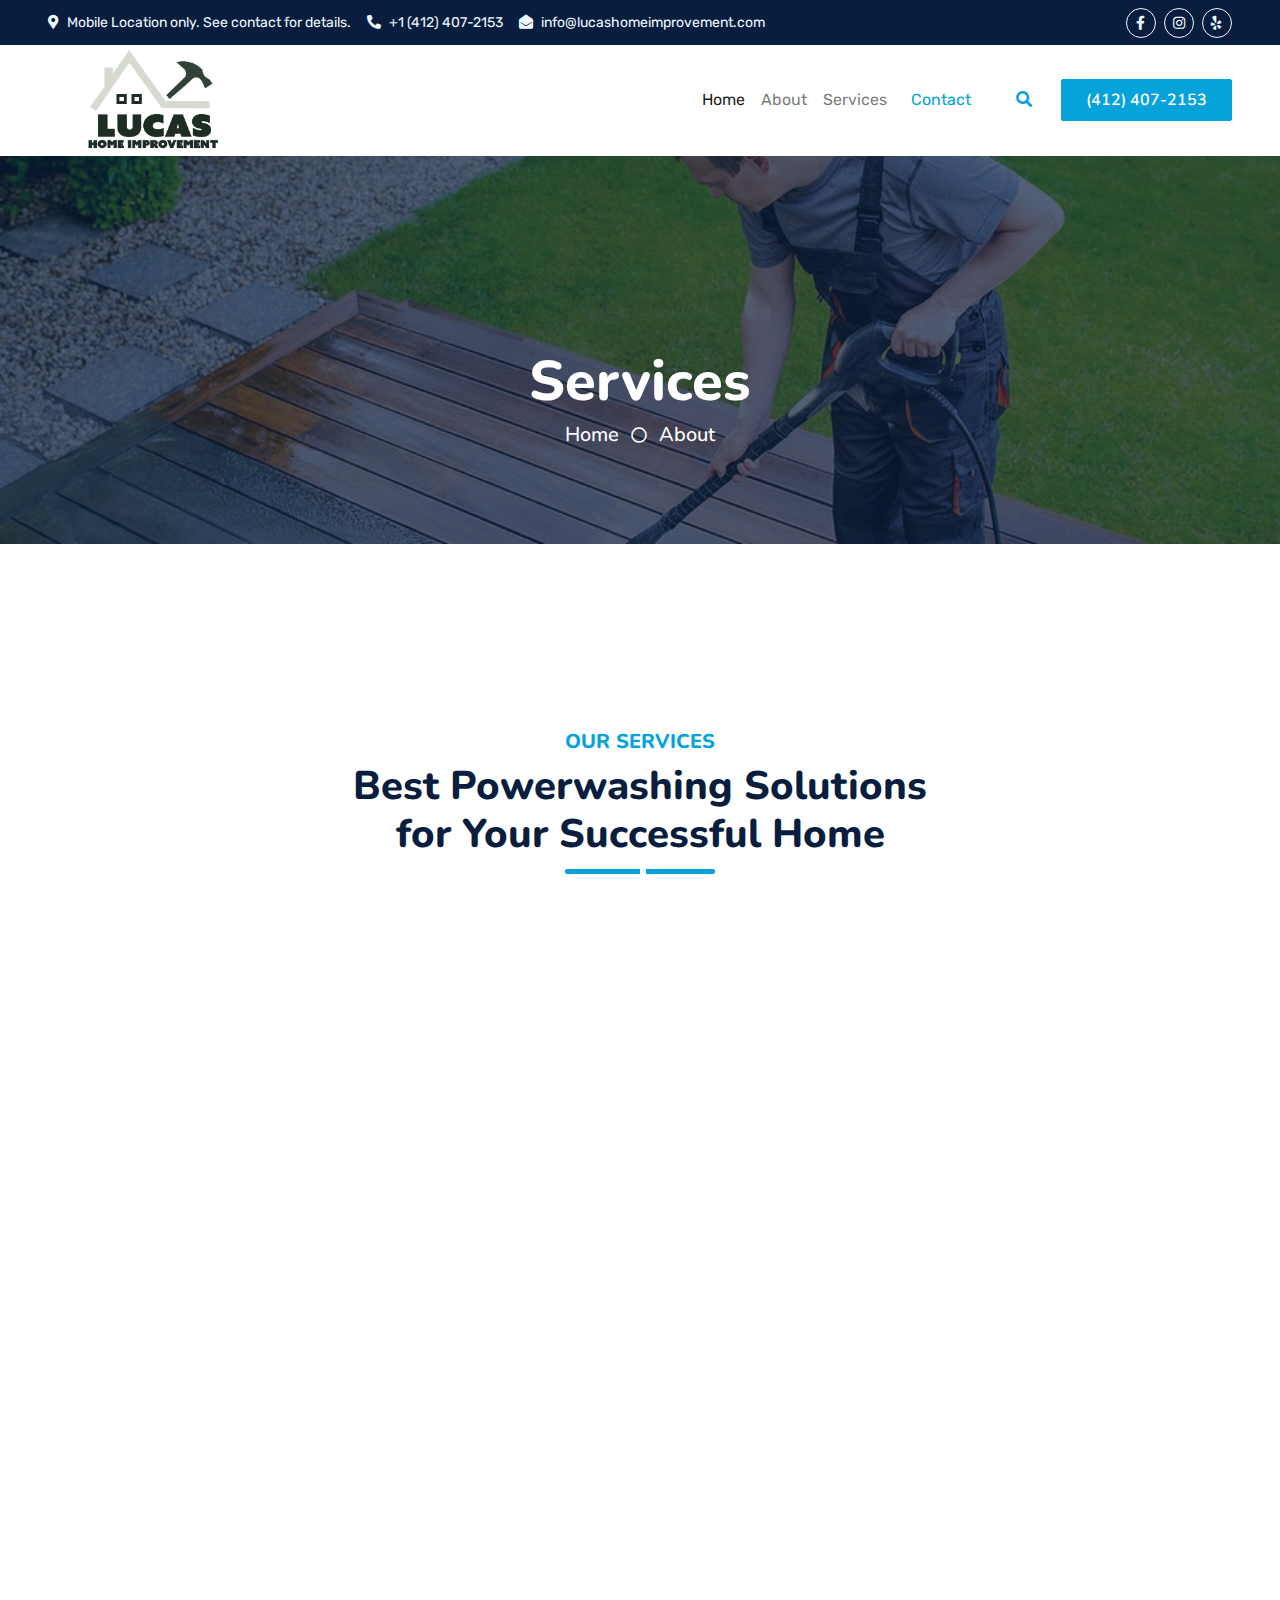
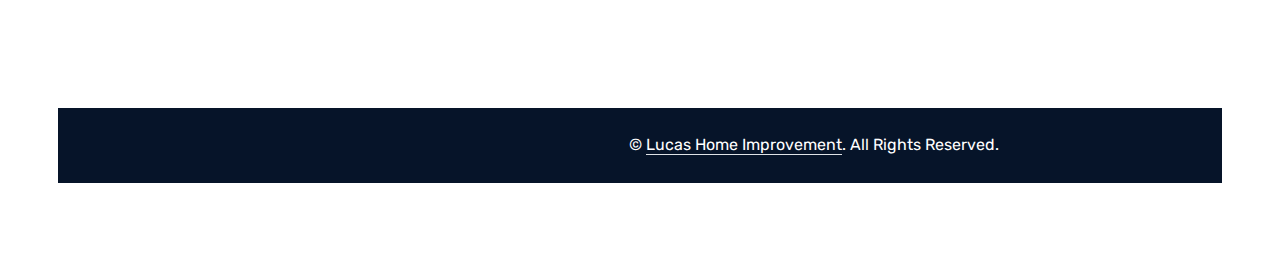
<file: service.html>
<!DOCTYPE html>
<html lang="en">

<head>
    <meta charset="utf-8">
    <title>Services - Lucas Home Improvement</title>
    <meta content="width=device-width, initial-scale=1.0" name="viewport">
    <meta content="Lucas Home Improvement" name="keywords">
    <meta content="Lucas Home Improvement" name="description">

    <!-- Favicon -->
    <link href="img/favicon.ico" rel="icon">

    <!-- Google Web Fonts -->
    <link rel="preconnect" href="https://fonts.googleapis.com">
    <link rel="preconnect" href="https://fonts.gstatic.com" crossorigin>
    <link href="https://fonts.googleapis.com/css2?family=Nunito:wght@400;600;700;800&family=Rubik:wght@400;500;600;700&display=swap" rel="stylesheet">

    <!-- Icon Font Stylesheet -->
    <link href="https://cdnjs.cloudflare.com/ajax/libs/font-awesome/5.10.0/css/all.min.css" rel="stylesheet">
    <link href="https://cdn.jsdelivr.net/npm/bootstrap-icons@1.4.1/font/bootstrap-icons.css" rel="stylesheet">

    <!-- Libraries Stylesheet -->
    <link href="lib/owlcarousel/assets/owl.carousel.min.css" rel="stylesheet">
    <link href="lib/animate/animate.min.css" rel="stylesheet">

    <!-- Customized Bootstrap Stylesheet -->
    <link href="css/bootstrap.min.css" rel="stylesheet">

    <!-- Template Stylesheet -->
    <link href="css/style.css" rel="stylesheet">
</head>

<body>
    <!-- Spinner Start -->
    <div id="spinner" class="show bg-white position-fixed translate-middle w-100 vh-100 top-50 start-50 d-flex align-items-center justify-content-center">
        <div class="spinner"></div>
    </div>
    <!-- Spinner End -->


    <!-- Topbar Start -->
    <div class="container-fluid bg-dark px-5 d-none d-lg-block">
        <div class="row gx-0">
            <div class="col-lg-8 text-center text-lg-start mb-2 mb-lg-0">
                <div class="d-inline-flex align-items-center" style="height: 45px;">
                    <small class="me-3 text-light"><i class="fa fa-map-marker-alt me-2"></i>Mobile Location only. See contact for details.</small>
                    <small class="me-3 text-light"><i class="fa fa-phone-alt me-2"></i>+1 (412) 407-2153</small>
                    <small class="text-light"><i class="fa fa-envelope-open me-2"></i>info@lucashomeimprovement.com</small>
                </div>
            </div>
            <div class="col-lg-4 text-center text-lg-end">
                <div class="d-inline-flex align-items-center" style="height: 45px;">
                    <a class="btn btn-sm btn-outline-light btn-sm-square rounded-circle me-2" href="https://www.facebook.com/profile.php?id=61556812724671"><i class="fab fa-facebook-f fw-normal"></i></a>
                    <a class="btn btn-sm btn-outline-light btn-sm-square rounded-circle me-2" href="https://www.instagram.com/lucashomeimprovementservice/"><i class="fab fa-instagram fw-normal"></i></a>
                    <a class="btn btn-sm btn-outline-light btn-sm-square rounded-circle" href="https://www.yelp.com/biz/lucas-home-improvement-freedom?uid=SwzxlEmP9JI47vqLZjA-yA&utm_source=ishare"><i class="fab fa-yelp fw-normal"></i></a>
                </div>
            </div>
        </div>
    </div>
    <!-- Topbar End -->


    <!-- Navbar Start -->
    <div class="container-fluid position-relative p-0">
        <nav class="navbar navbar-expand-lg navbar-light px-5 py-3 py-lg-0">
            <a href="index.html" class="navbar-brand p-0">
                <img class= "navbar-brand" style="width: 130px;" src="./img/LucasHomeImprovement.png">
            </a>
            <button class="navbar-toggler" type="button" data-bs-toggle="collapse" data-bs-target="#navbarCollapse">
                <span class="fa fa-bars"></span>
            </button>
            <div class="collapse navbar-collapse" id="navbarCollapse">
                <div class="navbar-nav ms-auto py-0">
                    <a href="index.html" class="nav-item nav-link active">Home</a>
                    <a href="about.html" class="nav-item nav-link">About</a>
                    <a href="service.html" class="nav-item nav-link">Services</a>
                    <!-- <a href="service.html" class="nav-item nav-link">Services</a> -->
                    <!-- <div class="nav-item dropdown">
                        <a href="#" class="nav-link dropdown-toggle" data-bs-toggle="dropdown">Blog</a>
                        <div class="dropdown-menu m-0">
                            <a href="blog.html" class="dropdown-item">Blog Grid</a>
                            <a href="detail.html" class="dropdown-item">Blog Detail</a>
                        </div>
                    </div> -->
                    <!-- <div class="nav-item dropdown">
                        <a href="#" class="nav-link dropdown-toggle" data-bs-toggle="dropdown">Pages</a>
                        <div class="dropdown-menu m-0">
                            <a href="price.html" class="dropdown-item">Pricing Plan</a>
                            <a href="feature.html" class="dropdown-item">Our features</a>
                            <a href="team.html" class="dropdown-item">Team Members</a>
                            <a href="testimonial.html" class="dropdown-item">Testimonial</a>
                            <a href="quote.html" class="dropdown-item">Free Quote</a>
                        </div> -->
                    </div>
                    <a href="contact.html" class="nav-item nav-link">Contact</a>
                </div>
                <butaton type="button" class="btn text-primary ms-3" data-bs-toggle="modal" data-bs-target="#searchModal"><i class="fa fa-search"></i></butaton>
                <a href="tel:4124072153" class="btn btn-primary py-2 px-4 ms-3">(412) 407-2153</a>
            </div>
        </nav>

        <div class="container-fluid bg-primary py-5 bg-header" style="margin-bottom: 90px;">
            <div class="row py-5">
                <div class="col-12 pt-lg-5 mt-lg-5 text-center">
                    <h1 class="display-4 text-white animated zoomIn">Services</h1>
                    <a href="index.html" class="h5 text-white">Home</a>
                    <i class="far fa-circle text-white px-2"></i>
                    <a href="about.html" class="h5 text-white">About</a>
                </div>
            </div>
        </div>
    <!-- Navbar End -->


    <!-- Full Screen Search Start -->
    <div class="modal fade" id="searchModal" tabindex="-1">
        <div class="modal-dialog modal-fullscreen">
            <div class="modal-content" style="background: rgba(9, 30, 62, .7);">
                <div class="modal-header border-0">
                    <button type="button" class="btn bg-white btn-close" data-bs-dismiss="modal" aria-label="Close"></button>
                </div>
                <div class="modal-body d-flex align-items-center justify-content-center">
                    <div class="input-group" style="max-width: 600px;">
                        <input type="text" class="form-control bg-transparent border-primary p-3" placeholder="Type search keyword">
                        <button class="btn btn-primary px-4"><i class="bi bi-search"></i></button>
                    </div>
                </div>
            </div>
        </div>
    </div>
    <!-- Full Screen Search End -->


    <!-- Service Start -->
    <div class="container-fluid py-5 wow fadeInUp" data-wow-delay="0.1s">
        <div class="container py-5">
            <div class="section-title text-center position-relative pb-3 mb-5 mx-auto" style="max-width: 600px;">
                <h5 class="fw-bold text-primary text-uppercase">Our Services</h5>
                <h1 class="mb-0">Best Powerwashing Solutions for Your Successful Home</h1>
            </div>
            <div class="row g-5">
                <div class="col-lg-12 col-md-6 wow zoomIn" data-wow-delay="0.3s">
                    <div class="service-item bg-light rounded d-flex flex-column align-items-center justify-content-center text-center">
                        <h4>Services We Offer</h4>
                        <p class="mb-4"><b>Brick Cleaning, Driveway Cleaning, Siding Cleaning, Deck Cleaning, Window Cleaning, Garage Door Cleaning, Concrete Cleaning, Roof Cleaning, Grime removal, Patio Cleaning, Fence Cleaning, Heavy Equipment Cleaning, Walkway/Sidewalk Cleaning, Building Cleaning, and Window awning cleaning.</b>
                        </h4>
                        
                        <a class="btn btn-lg btn-primary rounded" href="quote.html">
                            <i class="bi bi-arrow-right"></i>
                        </a>
                    </div>
                </div>


    <!-- Testimonial Start -->
    <!-- <div class="container-fluid py-5 wow fadeInUp" data-wow-delay="0.1s">
        <div class="container py-5">
            <div class="section-title text-center position-relative pb-3 mb-4 mx-auto" style="max-width: 600px;">
                <h5 class="fw-bold text-primary text-uppercase">Testimonial</h5>
                <h1 class="mb-0">What Our Clients Say About Our Digital Services</h1>
            </div>
            <div class="owl-carousel testimonial-carousel wow fadeInUp" data-wow-delay="0.6s">
                <div class="testimonial-item bg-light my-4">
                    <div class="d-flex align-items-center border-bottom pt-5 pb-4 px-5">
                        <img class="img-fluid rounded" src="img/testimonial-1.jpg" style="width: 60px; height: 60px;" >
                        <div class="ps-4">
                            <h4 class="text-primary mb-1">Client Name</h4>
                            <small class="text-uppercase">Profession</small>
                        </div>
                    </div>
                    <div class="pt-4 pb-5 px-5">
                        Dolor et eos labore, stet justo sed est sed. Diam sed sed dolor stet amet eirmod eos labore diam
                    </div>
                </div>
                <div class="testimonial-item bg-light my-4">
                    <div class="d-flex align-items-center border-bottom pt-5 pb-4 px-5">
                        <img class="img-fluid rounded" src="img/testimonial-2.jpg" style="width: 60px; height: 60px;" >
                        <div class="ps-4">
                            <h4 class="text-primary mb-1">Client Name</h4>
                            <small class="text-uppercase">Profession</small>
                        </div>
                    </div>
                    <div class="pt-4 pb-5 px-5">
                        Dolor et eos labore, stet justo sed est sed. Diam sed sed dolor stet amet eirmod eos labore diam
                    </div>
                </div>
                <div class="testimonial-item bg-light my-4">
                    <div class="d-flex align-items-center border-bottom pt-5 pb-4 px-5">
                        <img class="img-fluid rounded" src="img/testimonial-3.jpg" style="width: 60px; height: 60px;" >
                        <div class="ps-4">
                            <h4 class="text-primary mb-1">Client Name</h4>
                            <small class="text-uppercase">Profession</small>
                        </div>
                    </div>
                    <div class="pt-4 pb-5 px-5">
                        Dolor et eos labore, stet justo sed est sed. Diam sed sed dolor stet amet eirmod eos labore diam
                    </div>
                </div>
                <div class="testimonial-item bg-light my-4">
                    <div class="d-flex align-items-center border-bottom pt-5 pb-4 px-5">
                        <img class="img-fluid rounded" src="img/testimonial-4.jpg" style="width: 60px; height: 60px;" >
                        <div class="ps-4">
                            <h4 class="text-primary mb-1">Client Name</h4>
                            <small class="text-uppercase">Profession</small>
                        </div>
                    </div>
                    <div class="pt-4 pb-5 px-5">
                        Dolor et eos labore, stet justo sed est sed. Diam sed sed dolor stet amet eirmod eos labore diam
                    </div>
                </div>
            </div>
        </div>
    </div> -->
    <!-- Testimonial End -->


    <!-- Vendor Start -->
    <!-- <div class="container-fluid py-5 wow fadeInUp" data-wow-delay="0.1s">
        <div class="container py-5 mb-5">
            <div class="bg-white">
                <div class="owl-carousel vendor-carousel">
                    <img src="img/vendor-1.jpg" alt="">
                    <img src="img/vendor-2.jpg" alt="">
                    <img src="img/vendor-3.jpg" alt="">
                    <img src="img/vendor-4.jpg" alt="">
                    <img src="img/vendor-5.jpg" alt="">
                    <img src="img/vendor-6.jpg" alt="">
                    <img src="img/vendor-7.jpg" alt="">
                    <img src="img/vendor-8.jpg" alt="">
                    <img src="img/vendor-9.jpg" alt="">
                </div>
            </div>
        </div>
     </div> -->
    <!-- Vendor End -->
    

    <!-- Footer Start -->
    <div class="container-fluid bg-dark text-light mt-5 wow fadeInUp" data-wow-delay="0.1s">
        <div class="container">
            <div class="row gx-5">
                <div class="col-lg-4 col-md-6 footer-about">
                    <div class="d-flex flex-column align-items-center justify-content-center text-center h-100 bg-primary p-4">
                        <a href="index.html" class="navbar-brand">
                            <img src="./img/LucasHomeImprovement.png" style="max-width: 150px;"/>
                        </a>
                        <p class="mt-3 mb-4">Call us for a free quote!</p>
                        <a href="tel:4124072153" class="btn btn-dark py-2 px-4 ms-3">(412) 407-2153</a>
                    </div>
                </div>
                <div class="col-lg-8 col-md-6">
                    <div class="row gx-5">
                        <div class="col-lg-4 col-md-12 pt-5 mb-5">
                            <div class="section-title section-title-sm position-relative pb-3 mb-4">
                                <h3 class="text-light mb-0">Get In Touch</h3>
                            </div>
                            <div class="d-flex mb-2">
                                <i class="bi bi-geo-alt text-primary me-2"></i>
                                <p class="mb-0">Mobile location only. See contact for details.</p>
                            </div>
                            <div class="d-flex mb-2">
                                <i class="bi bi-envelope-open text-primary me-2"></i>
                                <p class="mb-0">info
                                    @lucashomeimprovement.com</p>
                            </div>
                            <div class="d-flex mb-2">
                                <i class="bi bi-telephone text-primary me-2"></i>
                                <p class="mb-0">+1 (412) 407-2153</p>
                            </div>
                            <div class="d-flex mt-4">
                                <a class="btn btn-primary btn-square me-2" href="https://www.yelp.com/biz/lucas-home-improvement-freedom?uid=SwzxlEmP9JI47vqLZjA-yA&utm_source=ishare"><i class="fab fa-yelp fw-normal"></i></a>
                                <a class="btn btn-primary btn-square me-2" href="https://www.facebook.com/profile.php?id=61556812724671"><i class="fab fa-facebook-f fw-normal"></i></a>
                                <!-- <a class="btn btn-primary btn-square me-2" href="#"><i class="fab fa-linkedin-in fw-normal"></i></a> -->
                                <a class="btn btn-primary btn-square" href="https://www.instagram.com/lucashomeimprovementservice/"><i class="fab fa-instagram fw-normal"></i></a>
                            </div>
                        </div>
                        <div class="col-lg-4 col-md-12 pt-0 pt-lg-5 mb-5">
                            <div class="section-title section-title-sm position-relative pb-3 mb-4">
                                <h3 class="text-light mb-0">Quick Links</h3>
                            </div>
                            <div class="link-animated d-flex flex-column justify-content-start">
                                <a class="text-light mb-2" href="index.html"><i class="bi bi-arrow-right text-primary me-2"></i>Home</a>
                                <a class="text-light mb-2" href="about.html"><i class="bi bi-arrow-right text-primary me-2"></i>About Us</a>
                                <a class="text-light" href="contact.html"><i class="bi bi-arrow-right text-primary me-2"></i>Contact Us</a>
                            </div>
                        </div>
                    </div>
                </div>
            </div>
        </div>
    </div>
    <div class="container-fluid text-white" style="background: #061429;">
        <div class="container text-center">
            <div class="row justify-content-end">
                <div class="col-lg-8 col-md-6">
                    <div class="d-flex align-items-center justify-content-center" style="height: 75px;">
                        <p class="mb-0">&copy; <a class="text-white border-bottom" href="index.html">Lucas Home Improvement</a>. All Rights Reserved. 
						
                    </div>
                </div>
            </div>
        </div>
    </div>
    <!-- Footer End -->


    <!-- Back to Top -->
    <a href="#" class="btn btn-lg btn-primary btn-lg-square rounded back-to-top"><i class="bi bi-arrow-up"></i></a>


    <!-- JavaScript Libraries -->
    <script src="https://code.jquery.com/jquery-3.4.1.min.js"></script>
    <script src="https://cdn.jsdelivr.net/npm/bootstrap@5.0.0/dist/js/bootstrap.bundle.min.js"></script>
    <script src="lib/wow/wow.min.js"></script>
    <script src="lib/easing/easing.min.js"></script>
    <script src="lib/waypoints/waypoints.min.js"></script>
    <script src="lib/counterup/counterup.min.js"></script>
    <script src="lib/owlcarousel/owl.carousel.min.js"></script>

    <!-- Template Javascript -->
    <script src="js/main.js"></script>
</body>

</html>
</file>
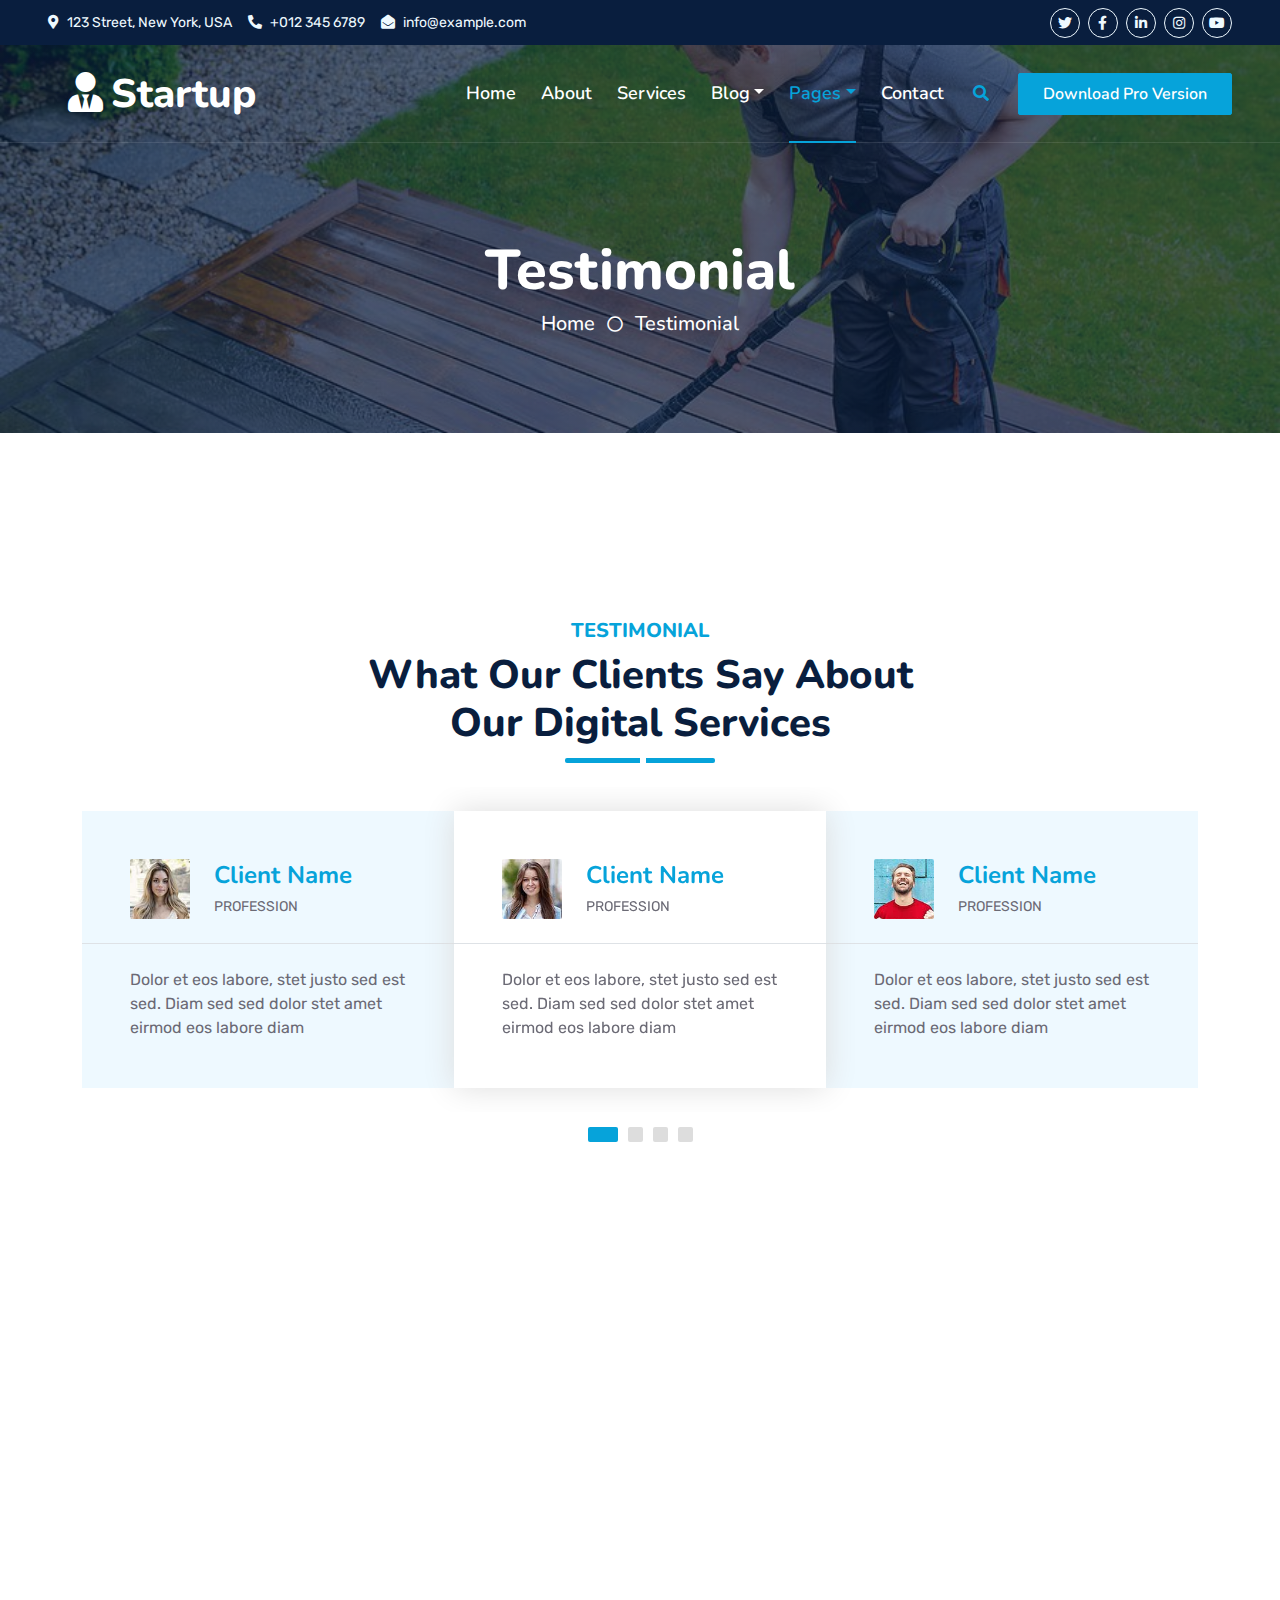
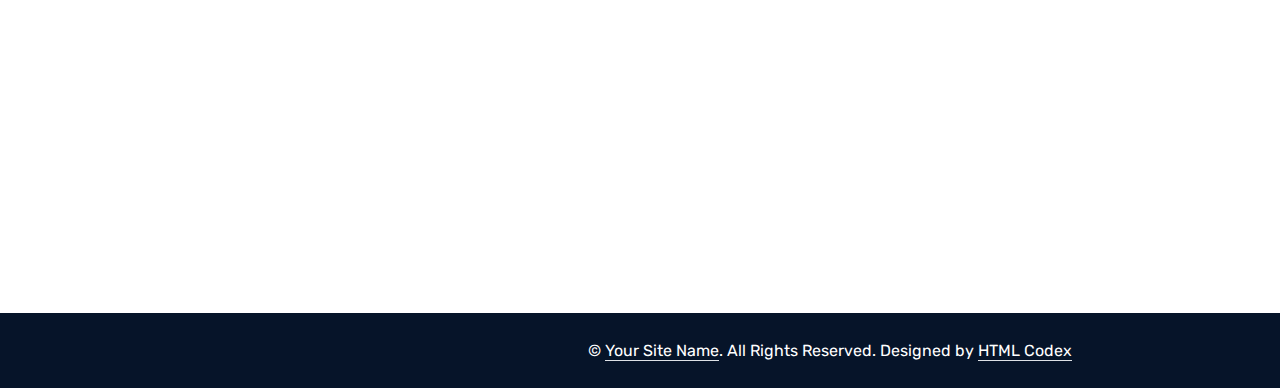
<file: testimonial.html>
<!DOCTYPE html>
<html lang="en">

<head>
    <meta charset="utf-8">
    <title>Startup - Startup Website Template</title>
    <meta content="width=device-width, initial-scale=1.0" name="viewport">
    <meta content="Free HTML Templates" name="keywords">
    <meta content="Free HTML Templates" name="description">

    <!-- Favicon -->
    <link href="img/favicon.ico" rel="icon">

    <!-- Google Web Fonts -->
    <link rel="preconnect" href="https://fonts.googleapis.com">
    <link rel="preconnect" href="https://fonts.gstatic.com" crossorigin>
    <link href="https://fonts.googleapis.com/css2?family=Nunito:wght@400;600;700;800&family=Rubik:wght@400;500;600;700&display=swap" rel="stylesheet">

    <!-- Icon Font Stylesheet -->
    <link href="https://cdnjs.cloudflare.com/ajax/libs/font-awesome/5.10.0/css/all.min.css" rel="stylesheet">
    <link href="https://cdn.jsdelivr.net/npm/bootstrap-icons@1.4.1/font/bootstrap-icons.css" rel="stylesheet">

    <!-- Libraries Stylesheet -->
    <link href="lib/owlcarousel/assets/owl.carousel.min.css" rel="stylesheet">
    <link href="lib/animate/animate.min.css" rel="stylesheet">

    <!-- Customized Bootstrap Stylesheet -->
    <link href="css/bootstrap.min.css" rel="stylesheet">

    <!-- Template Stylesheet -->
    <link href="css/style.css" rel="stylesheet">
</head>

<body>
    <!-- Spinner Start -->
    <div id="spinner" class="show bg-white position-fixed translate-middle w-100 vh-100 top-50 start-50 d-flex align-items-center justify-content-center">
        <div class="spinner"></div>
    </div>
    <!-- Spinner End -->


    <!-- Topbar Start -->
    <div class="container-fluid bg-dark px-5 d-none d-lg-block">
        <div class="row gx-0">
            <div class="col-lg-8 text-center text-lg-start mb-2 mb-lg-0">
                <div class="d-inline-flex align-items-center" style="height: 45px;">
                    <small class="me-3 text-light"><i class="fa fa-map-marker-alt me-2"></i>123 Street, New York, USA</small>
                    <small class="me-3 text-light"><i class="fa fa-phone-alt me-2"></i>+012 345 6789</small>
                    <small class="text-light"><i class="fa fa-envelope-open me-2"></i>info@example.com</small>
                </div>
            </div>
            <div class="col-lg-4 text-center text-lg-end">
                <div class="d-inline-flex align-items-center" style="height: 45px;">
                    <a class="btn btn-sm btn-outline-light btn-sm-square rounded-circle me-2" href=""><i class="fab fa-twitter fw-normal"></i></a>
                    <a class="btn btn-sm btn-outline-light btn-sm-square rounded-circle me-2" href=""><i class="fab fa-facebook-f fw-normal"></i></a>
                    <a class="btn btn-sm btn-outline-light btn-sm-square rounded-circle me-2" href=""><i class="fab fa-linkedin-in fw-normal"></i></a>
                    <a class="btn btn-sm btn-outline-light btn-sm-square rounded-circle me-2" href=""><i class="fab fa-instagram fw-normal"></i></a>
                    <a class="btn btn-sm btn-outline-light btn-sm-square rounded-circle" href=""><i class="fab fa-youtube fw-normal"></i></a>
                </div>
            </div>
        </div>
    </div>
    <!-- Topbar End -->


    <!-- Navbar Start -->
    <div class="container-fluid position-relative p-0">
        <nav class="navbar navbar-expand-lg navbar-dark px-5 py-3 py-lg-0">
            <a href="index.html" class="navbar-brand p-0">
                <h1 class="m-0"><i class="fa fa-user-tie me-2"></i>Startup</h1>
            </a>
            <button class="navbar-toggler" type="button" data-bs-toggle="collapse" data-bs-target="#navbarCollapse">
                <span class="fa fa-bars"></span>
            </button>
            <div class="collapse navbar-collapse" id="navbarCollapse">
                <div class="navbar-nav ms-auto py-0">
                    <a href="index.html" class="nav-item nav-link">Home</a>
                    <a href="about.html" class="nav-item nav-link">About</a>
                    <a href="service.html" class="nav-item nav-link">Services</a>
                    <div class="nav-item dropdown">
                        <a href="#" class="nav-link dropdown-toggle" data-bs-toggle="dropdown">Blog</a>
                        <div class="dropdown-menu m-0">
                            <a href="blog.html" class="dropdown-item">Blog Grid</a>
                            <a href="detail.html" class="dropdown-item">Blog Detail</a>
                        </div>
                    </div>
                    <div class="nav-item dropdown">
                        <a href="#" class="nav-link dropdown-toggle active" data-bs-toggle="dropdown">Pages</a>
                        <div class="dropdown-menu m-0">
                            <a href="price.html" class="dropdown-item">Pricing Plan</a>
                            <a href="feature.html" class="dropdown-item">Our features</a>
                            <a href="team.html" class="dropdown-item">Team Members</a>
                            <a href="testimonial.html" class="dropdown-item active">Testimonial</a>
                            <a href="quote.html" class="dropdown-item">Free Quote</a>
                        </div>
                    </div>
                    <a href="contact.html" class="nav-item nav-link">Contact</a>
                </div>
                <butaton type="button" class="btn text-primary ms-3" data-bs-toggle="modal" data-bs-target="#searchModal"><i class="fa fa-search"></i></butaton>
                <a href="https://htmlcodex.com/startup-company-website-template" class="btn btn-primary py-2 px-4 ms-3">Download Pro Version</a>
            </div>
        </nav>

        <div class="container-fluid bg-primary py-5 bg-header" style="margin-bottom: 90px;">
            <div class="row py-5">
                <div class="col-12 pt-lg-5 mt-lg-5 text-center">
                    <h1 class="display-4 text-white animated zoomIn">Testimonial</h1>
                    <a href="" class="h5 text-white">Home</a>
                    <i class="far fa-circle text-white px-2"></i>
                    <a href="" class="h5 text-white">Testimonial</a>
                </div>
            </div>
        </div>
    </div>
    <!-- Navbar End -->


    <!-- Full Screen Search Start -->
    <div class="modal fade" id="searchModal" tabindex="-1">
        <div class="modal-dialog modal-fullscreen">
            <div class="modal-content" style="background: rgba(9, 30, 62, .7);">
                <div class="modal-header border-0">
                    <button type="button" class="btn bg-white btn-close" data-bs-dismiss="modal" aria-label="Close"></button>
                </div>
                <div class="modal-body d-flex align-items-center justify-content-center">
                    <div class="input-group" style="max-width: 600px;">
                        <input type="text" class="form-control bg-transparent border-primary p-3" placeholder="Type search keyword">
                        <button class="btn btn-primary px-4"><i class="bi bi-search"></i></button>
                    </div>
                </div>
            </div>
        </div>
    </div>
    <!-- Full Screen Search End -->


    <!-- Testimonial Start -->
    <div class="container-fluid py-5 wow fadeInUp" data-wow-delay="0.1s">
        <div class="container py-5">
            <div class="section-title text-center position-relative pb-3 mb-4 mx-auto" style="max-width: 600px;">
                <h5 class="fw-bold text-primary text-uppercase">Testimonial</h5>
                <h1 class="mb-0">What Our Clients Say About Our Digital Services</h1>
            </div>
            <div class="owl-carousel testimonial-carousel wow fadeInUp" data-wow-delay="0.6s">
                <div class="testimonial-item bg-light my-4">
                    <div class="d-flex align-items-center border-bottom pt-5 pb-4 px-5">
                        <img class="img-fluid rounded" src="img/testimonial-1.jpg" style="width: 60px; height: 60px;" >
                        <div class="ps-4">
                            <h4 class="text-primary mb-1">Client Name</h4>
                            <small class="text-uppercase">Profession</small>
                        </div>
                    </div>
                    <div class="pt-4 pb-5 px-5">
                        Dolor et eos labore, stet justo sed est sed. Diam sed sed dolor stet amet eirmod eos labore diam
                    </div>
                </div>
                <div class="testimonial-item bg-light my-4">
                    <div class="d-flex align-items-center border-bottom pt-5 pb-4 px-5">
                        <img class="img-fluid rounded" src="img/testimonial-2.jpg" style="width: 60px; height: 60px;" >
                        <div class="ps-4">
                            <h4 class="text-primary mb-1">Client Name</h4>
                            <small class="text-uppercase">Profession</small>
                        </div>
                    </div>
                    <div class="pt-4 pb-5 px-5">
                        Dolor et eos labore, stet justo sed est sed. Diam sed sed dolor stet amet eirmod eos labore diam
                    </div>
                </div>
                <div class="testimonial-item bg-light my-4">
                    <div class="d-flex align-items-center border-bottom pt-5 pb-4 px-5">
                        <img class="img-fluid rounded" src="img/testimonial-3.jpg" style="width: 60px; height: 60px;" >
                        <div class="ps-4">
                            <h4 class="text-primary mb-1">Client Name</h4>
                            <small class="text-uppercase">Profession</small>
                        </div>
                    </div>
                    <div class="pt-4 pb-5 px-5">
                        Dolor et eos labore, stet justo sed est sed. Diam sed sed dolor stet amet eirmod eos labore diam
                    </div>
                </div>
                <div class="testimonial-item bg-light my-4">
                    <div class="d-flex align-items-center border-bottom pt-5 pb-4 px-5">
                        <img class="img-fluid rounded" src="img/testimonial-4.jpg" style="width: 60px; height: 60px;" >
                        <div class="ps-4">
                            <h4 class="text-primary mb-1">Client Name</h4>
                            <small class="text-uppercase">Profession</small>
                        </div>
                    </div>
                    <div class="pt-4 pb-5 px-5">
                        Dolor et eos labore, stet justo sed est sed. Diam sed sed dolor stet amet eirmod eos labore diam
                    </div>
                </div>
            </div>
        </div>
    </div>
    <!-- Testimonial End -->


    <!-- Vendor Start -->
    <div class="container-fluid py-5 wow fadeInUp" data-wow-delay="0.1s">
        <div class="container py-5 mb-5">
            <div class="bg-white">
                <div class="owl-carousel vendor-carousel">
                    <img src="img/vendor-1.jpg" alt="">
                    <img src="img/vendor-2.jpg" alt="">
                    <img src="img/vendor-3.jpg" alt="">
                    <img src="img/vendor-4.jpg" alt="">
                    <img src="img/vendor-5.jpg" alt="">
                    <img src="img/vendor-6.jpg" alt="">
                    <img src="img/vendor-7.jpg" alt="">
                    <img src="img/vendor-8.jpg" alt="">
                    <img src="img/vendor-9.jpg" alt="">
                </div>
            </div>
        </div>
    </div>
    <!-- Vendor End -->
    

    <!-- Footer Start -->
    <div class="container-fluid bg-dark text-light mt-5 wow fadeInUp" data-wow-delay="0.1s">
        <div class="container">
            <div class="row gx-5">
                <div class="col-lg-4 col-md-6 footer-about">
                    <div class="d-flex flex-column align-items-center justify-content-center text-center h-100 bg-primary p-4">
                        <a href="index.html" class="navbar-brand">
                            <h1 class="m-0 text-white"><i class="fa fa-user-tie me-2"></i>Startup</h1>
                        </a>
                        <p class="mt-3 mb-4">Lorem diam sit erat dolor elitr et, diam lorem justo amet clita stet eos sit. Elitr dolor duo lorem, elitr clita ipsum sea. Diam amet erat lorem stet eos. Diam amet et kasd eos duo.</p>
                        <form action="">
                            <div class="input-group">
                                <input type="text" class="form-control border-white p-3" placeholder="Your Email">
                                <button class="btn btn-dark">Sign Up</button>
                            </div>
                        </form>
                    </div>
                </div>
                <div class="col-lg-8 col-md-6">
                    <div class="row gx-5">
                        <div class="col-lg-4 col-md-12 pt-5 mb-5">
                            <div class="section-title section-title-sm position-relative pb-3 mb-4">
                                <h3 class="text-light mb-0">Get In Touch</h3>
                            </div>
                            <div class="d-flex mb-2">
                                <i class="bi bi-geo-alt text-primary me-2"></i>
                                <p class="mb-0">123 Street, New York, USA</p>
                            </div>
                            <div class="d-flex mb-2">
                                <i class="bi bi-envelope-open text-primary me-2"></i>
                                <p class="mb-0">info@example.com</p>
                            </div>
                            <div class="d-flex mb-2">
                                <i class="bi bi-telephone text-primary me-2"></i>
                                <p class="mb-0">+012 345 67890</p>
                            </div>
                            <div class="d-flex mt-4">
                                <a class="btn btn-primary btn-square me-2" href="#"><i class="fab fa-twitter fw-normal"></i></a>
                                <a class="btn btn-primary btn-square me-2" href="#"><i class="fab fa-facebook-f fw-normal"></i></a>
                                <a class="btn btn-primary btn-square me-2" href="#"><i class="fab fa-linkedin-in fw-normal"></i></a>
                                <a class="btn btn-primary btn-square" href="#"><i class="fab fa-instagram fw-normal"></i></a>
                            </div>
                        </div>
                        <div class="col-lg-4 col-md-12 pt-0 pt-lg-5 mb-5">
                            <div class="section-title section-title-sm position-relative pb-3 mb-4">
                                <h3 class="text-light mb-0">Quick Links</h3>
                            </div>
                            <div class="link-animated d-flex flex-column justify-content-start">
                                <a class="text-light mb-2" href="#"><i class="bi bi-arrow-right text-primary me-2"></i>Home</a>
                                <a class="text-light mb-2" href="#"><i class="bi bi-arrow-right text-primary me-2"></i>About Us</a>
                                <a class="text-light mb-2" href="#"><i class="bi bi-arrow-right text-primary me-2"></i>Our Services</a>
                                <a class="text-light mb-2" href="#"><i class="bi bi-arrow-right text-primary me-2"></i>Meet The Team</a>
                                <a class="text-light mb-2" href="#"><i class="bi bi-arrow-right text-primary me-2"></i>Latest Blog</a>
                                <a class="text-light" href="#"><i class="bi bi-arrow-right text-primary me-2"></i>Contact Us</a>
                            </div>
                        </div>
                        <div class="col-lg-4 col-md-12 pt-0 pt-lg-5 mb-5">
                            <div class="section-title section-title-sm position-relative pb-3 mb-4">
                                <h3 class="text-light mb-0">Popular Links</h3>
                            </div>
                            <div class="link-animated d-flex flex-column justify-content-start">
                                <a class="text-light mb-2" href="#"><i class="bi bi-arrow-right text-primary me-2"></i>Home</a>
                                <a class="text-light mb-2" href="#"><i class="bi bi-arrow-right text-primary me-2"></i>About Us</a>
                                <a class="text-light mb-2" href="#"><i class="bi bi-arrow-right text-primary me-2"></i>Our Services</a>
                                <a class="text-light mb-2" href="#"><i class="bi bi-arrow-right text-primary me-2"></i>Meet The Team</a>
                                <a class="text-light mb-2" href="#"><i class="bi bi-arrow-right text-primary me-2"></i>Latest Blog</a>
                                <a class="text-light" href="#"><i class="bi bi-arrow-right text-primary me-2"></i>Contact Us</a>
                            </div>
                        </div>
                    </div>
                </div>
            </div>
        </div>
    </div>
    <div class="container-fluid text-white" style="background: #061429;">
        <div class="container text-center">
            <div class="row justify-content-end">
                <div class="col-lg-8 col-md-6">
                    <div class="d-flex align-items-center justify-content-center" style="height: 75px;">
                        <p class="mb-0">&copy; <a class="text-white border-bottom" href="#">Your Site Name</a>. All Rights Reserved. 
						
						<!--/*** This template is free as long as you keep the footer author’s credit link/attribution link/backlink. If you'd like to use the template without the footer author’s credit link/attribution link/backlink, you can purchase the Credit Removal License from "https://htmlcodex.com/credit-removal". Thank you for your support. ***/-->
						Designed by <a class="text-white border-bottom" href="https://htmlcodex.com">HTML Codex</a></p>
                    </div>
                </div>
            </div>
        </div>
    </div>
    <!-- Footer End -->


    <!-- Back to Top -->
    <a href="#" class="btn btn-lg btn-primary btn-lg-square rounded back-to-top"><i class="bi bi-arrow-up"></i></a>


    <!-- JavaScript Libraries -->
    <script src="https://code.jquery.com/jquery-3.4.1.min.js"></script>
    <script src="https://cdn.jsdelivr.net/npm/bootstrap@5.0.0/dist/js/bootstrap.bundle.min.js"></script>
    <script src="lib/wow/wow.min.js"></script>
    <script src="lib/easing/easing.min.js"></script>
    <script src="lib/waypoints/waypoints.min.js"></script>
    <script src="lib/counterup/counterup.min.js"></script>
    <script src="lib/owlcarousel/owl.carousel.min.js"></script>

    <!-- Template Javascript -->
    <script src="js/main.js"></script>
</body>

</html>
</file>
<file: css/style.css>
/********** Template CSS **********/
:root {
    --primary: #06A3DA;
    --secondary: #34AD54;
    --light: #EEF9FF;
    --dark: #091E3E;
}


/*** Spinner ***/
.spinner {
    width: 40px;
    height: 40px;
    background: var(--primary);
    margin: 100px auto;
    -webkit-animation: sk-rotateplane 1.2s infinite ease-in-out;
    animation: sk-rotateplane 1.2s infinite ease-in-out;
}

@-webkit-keyframes sk-rotateplane {
    0% {
        -webkit-transform: perspective(120px)
    }
    50% {
        -webkit-transform: perspective(120px) rotateY(180deg)
    }
    100% {
        -webkit-transform: perspective(120px) rotateY(180deg) rotateX(180deg)
    }
}

@keyframes sk-rotateplane {
    0% {
        transform: perspective(120px) rotateX(0deg) rotateY(0deg);
        -webkit-transform: perspective(120px) rotateX(0deg) rotateY(0deg)
    }
    50% {
        transform: perspective(120px) rotateX(-180.1deg) rotateY(0deg);
        -webkit-transform: perspective(120px) rotateX(-180.1deg) rotateY(0deg)
    }
    100% {
        transform: perspective(120px) rotateX(-180deg) rotateY(-179.9deg);
        -webkit-transform: perspective(120px) rotateX(-180deg) rotateY(-179.9deg);
    }
}

#spinner {
    opacity: 0;
    visibility: hidden;
    transition: opacity .5s ease-out, visibility 0s linear .5s;
    z-index: 99999;
}

#spinner.show {
    transition: opacity .5s ease-out, visibility 0s linear 0s;
    visibility: visible;
    opacity: 1;
}


/*** Heading ***/
h1,
h2,
.fw-bold {
    font-weight: 800 !important;
}

h3,
h4,
.fw-semi-bold {
    font-weight: 700 !important;
}

h5,
h6,
.fw-medium {
    font-weight: 600 !important;
}


/*** Button ***/
.btn {
    font-family: 'Nunito', sans-serif;
    font-weight: 600;
    transition: .5s;
}

.btn-primary,
.btn-secondary {
    color: #FFFFFF;
    box-shadow: inset 0 0 0 50px transparent;
}

.btn-primary:hover {
    box-shadow: inset 0 0 0 0 var(--primary);
}

.btn-secondary:hover {
    box-shadow: inset 0 0 0 0 var(--secondary);
}

.btn-square {
    width: 36px;
    height: 36px;
}

.btn-sm-square {
    width: 30px;
    height: 30px;
}

.btn-lg-square {
    width: 48px;
    height: 48px;
}

.btn-square,
.btn-sm-square,
.btn-lg-square {
    padding-left: 0;
    padding-right: 0;
    text-align: center;
}


/*** Navbar ***/
.navbar-dark .navbar-nav .nav-link {
    font-family: 'Nunito', sans-serif;
    position: relative;
    margin-left: 25px;
    padding: 35px 0;
    color: #FFFFFF;
    font-size: 18px;
    font-weight: 600;
    outline: none;
    transition: .5s;
}

.navbar-brand {
    margin: 0 20px;
}
.sticky-top.navbar-dark .navbar-nav .nav-link {
    padding: 20px 0;
    color: var(--dark);
}

.navbar-dark .navbar-nav .nav-link:hover,
.navbar-dark .navbar-nav .nav-link.active {
    color: var(--primary);
}

.navbar-dark .navbar-brand h1 {
    color: #FFFFFF;
}

.navbar-dark .navbar-toggler {
    color: var(--primary) !important;
    border-color: var(--primary) !important;
}

@media (max-width: 991.98px) {
    .sticky-top.navbar-dark {
        position: relative;
        background: #FFFFFF;
    }

    .navbar-dark .navbar-nav .nav-link,
    .navbar-dark .navbar-nav .nav-link.show,
    .sticky-top.navbar-dark .navbar-nav .nav-link {
        padding: 10px 0;
        color: var(--dark);
    }

    .navbar-dark .navbar-brand h1 {
        color: var(--primary);
    }
}

@media (min-width: 992px) {
    .navbar-dark {
        position: absolute;
        width: 100%;
        top: 0;
        left: 0;
        border-bottom: 1px solid rgba(256, 256, 256, .1);
        z-index: 999;
    }
    
    .sticky-top.navbar-dark {
        position: fixed;
        background: #FFFFFF;
    }

    .navbar-dark .navbar-nav .nav-link::before {
        position: absolute;
        content: "";
        width: 0;
        height: 2px;
        bottom: -1px;
        left: 50%;
        background: var(--primary);
        transition: .5s;
    }

    .navbar-dark .navbar-nav .nav-link:hover::before,
    .navbar-dark .navbar-nav .nav-link.active::before {
        width: 100%;
        left: 0;
    }

    .navbar-dark .navbar-nav .nav-link.nav-contact::before {
        display: none;
    }

    .sticky-top.navbar-dark .navbar-brand h1 {
        color: var(--primary);
    }
}


/*** Carousel ***/
.carousel-caption {
    top: 0;
    left: 0;
    right: 0;
    bottom: 0;
    background: rgba(9, 30, 62, .7);
    z-index: 1;
}

@media (max-width: 576px) {
    .carousel-caption h5 {
        font-size: 14px;
        font-weight: 500 !important;
    }

    .carousel-caption h1 {
        font-size: 30px;
        font-weight: 600 !important;
    }
}

.carousel-control-prev,
.carousel-control-next {
    width: 10%;
}

.carousel-control-prev-icon,
.carousel-control-next-icon {
    width: 3rem;
    height: 3rem;
}


/*** Section Title ***/
.section-title::before {
    position: absolute;
    content: "";
    width: 150px;
    height: 5px;
    left: 0;
    bottom: 0;
    background: var(--primary);
    border-radius: 2px;
}

.section-title.text-center::before {
    left: 50%;
    margin-left: -75px;
}

.section-title.section-title-sm::before {
    width: 90px;
    height: 3px;
}

.section-title::after {
    position: absolute;
    content: "";
    width: 6px;
    height: 5px;
    bottom: 0px;
    background: #FFFFFF;
    -webkit-animation: section-title-run 5s infinite linear;
    animation: section-title-run 5s infinite linear;
}

.section-title.section-title-sm::after {
    width: 4px;
    height: 3px;
}

.section-title.text-center::after {
    -webkit-animation: section-title-run-center 5s infinite linear;
    animation: section-title-run-center 5s infinite linear;
}

.section-title.section-title-sm::after {
    -webkit-animation: section-title-run-sm 5s infinite linear;
    animation: section-title-run-sm 5s infinite linear;
}

@-webkit-keyframes section-title-run {
    0% {left: 0; } 50% { left : 145px; } 100% { left: 0; }
}

@-webkit-keyframes section-title-run-center {
    0% { left: 50%; margin-left: -75px; } 50% { left : 50%; margin-left: 45px; } 100% { left: 50%; margin-left: -75px; }
}

@-webkit-keyframes section-title-run-sm {
    0% {left: 0; } 50% { left : 85px; } 100% { left: 0; }
}


/*** Service ***/
.service-item {
    position: relative;
    height: 300px;
    padding: 0 30px;
    transition: .5s;
}

.service-item .service-icon {
    margin-bottom: 30px;
    width: 60px;
    height: 60px;
    display: flex;
    align-items: center;
    justify-content: center;
    background: var(--primary);
    border-radius: 2px;
    transform: rotate(-45deg);
}

.service-item .service-icon i {
    transform: rotate(45deg);
}

.service-item a.btn {
    position: absolute;
    width: 60px;
    bottom: -48px;
    left: 50%;
    margin-left: -30px;
    opacity: 0;
}

.service-item:hover a.btn {
    bottom: -24px;
    opacity: 1;
}


/*** Testimonial ***/
.testimonial-carousel .owl-dots {
    margin-top: 15px;
    display: flex;
    align-items: flex-end;
    justify-content: center;
}

.testimonial-carousel .owl-dot {
    position: relative;
    display: inline-block;
    margin: 0 5px;
    width: 15px;
    height: 15px;
    background: #DDDDDD;
    border-radius: 2px;
    transition: .5s;
}

.testimonial-carousel .owl-dot.active {
    width: 30px;
    background: var(--primary);
}

.testimonial-carousel .owl-item.center {
    position: relative;
    z-index: 1;
}

.testimonial-carousel .owl-item .testimonial-item {
    transition: .5s;
}

.testimonial-carousel .owl-item.center .testimonial-item {
    background: #FFFFFF !important;
    box-shadow: 0 0 30px #DDDDDD;
}


/*** Team ***/
.team-item {
    transition: .5s;
}

.team-social {
    position: absolute;
    width: 100%;
    height: 100%;
    top: 0;
    left: 0;
    display: flex;
    align-items: center;
    justify-content: center;
    transition: .5s;
}

.team-social a.btn {
    position: relative;
    margin: 0 3px;
    margin-top: 100px;
    opacity: 0;
}

.team-item:hover {
    box-shadow: 0 0 30px #DDDDDD;
}

.team-item:hover .team-social {
    background: rgba(9, 30, 62, .7);
}

.team-item:hover .team-social a.btn:first-child {
    opacity: 1;
    margin-top: 0;
    transition: .3s 0s;
}

.team-item:hover .team-social a.btn:nth-child(2) {
    opacity: 1;
    margin-top: 0;
    transition: .3s .05s;
}

.team-item:hover .team-social a.btn:nth-child(3) {
    opacity: 1;
    margin-top: 0;
    transition: .3s .1s;
}

.team-item:hover .team-social a.btn:nth-child(4) {
    opacity: 1;
    margin-top: 0;
    transition: .3s .15s;
}

.team-item .team-img img,
.blog-item .blog-img img  {
    transition: .5s;
}

.team-item:hover .team-img img,
.blog-item:hover .blog-img img {
    transform: scale(1.15);
}


/*** Miscellaneous ***/
@media (min-width: 991.98px) {
    .facts {
        position: relative;
        margin-top: -75px;
        z-index: 1;
    }
}

.back-to-top {
    position: fixed;
    display: none;
    right: 45px;
    bottom: 45px;
    z-index: 99;
}

.bg-header {
    background: linear-gradient(rgba(9, 30, 62, .7), rgba(9, 30, 62, .7)), url(../img/carousel-2.jpg) center center no-repeat;
    background-size: cover;
}

.link-animated a {
    transition: .5s;
}

.link-animated a:hover {
    padding-left: 10px;
}

@media (min-width: 767.98px) {
    .footer-about {
        margin-bottom: -75px;
    }
}
</file>
